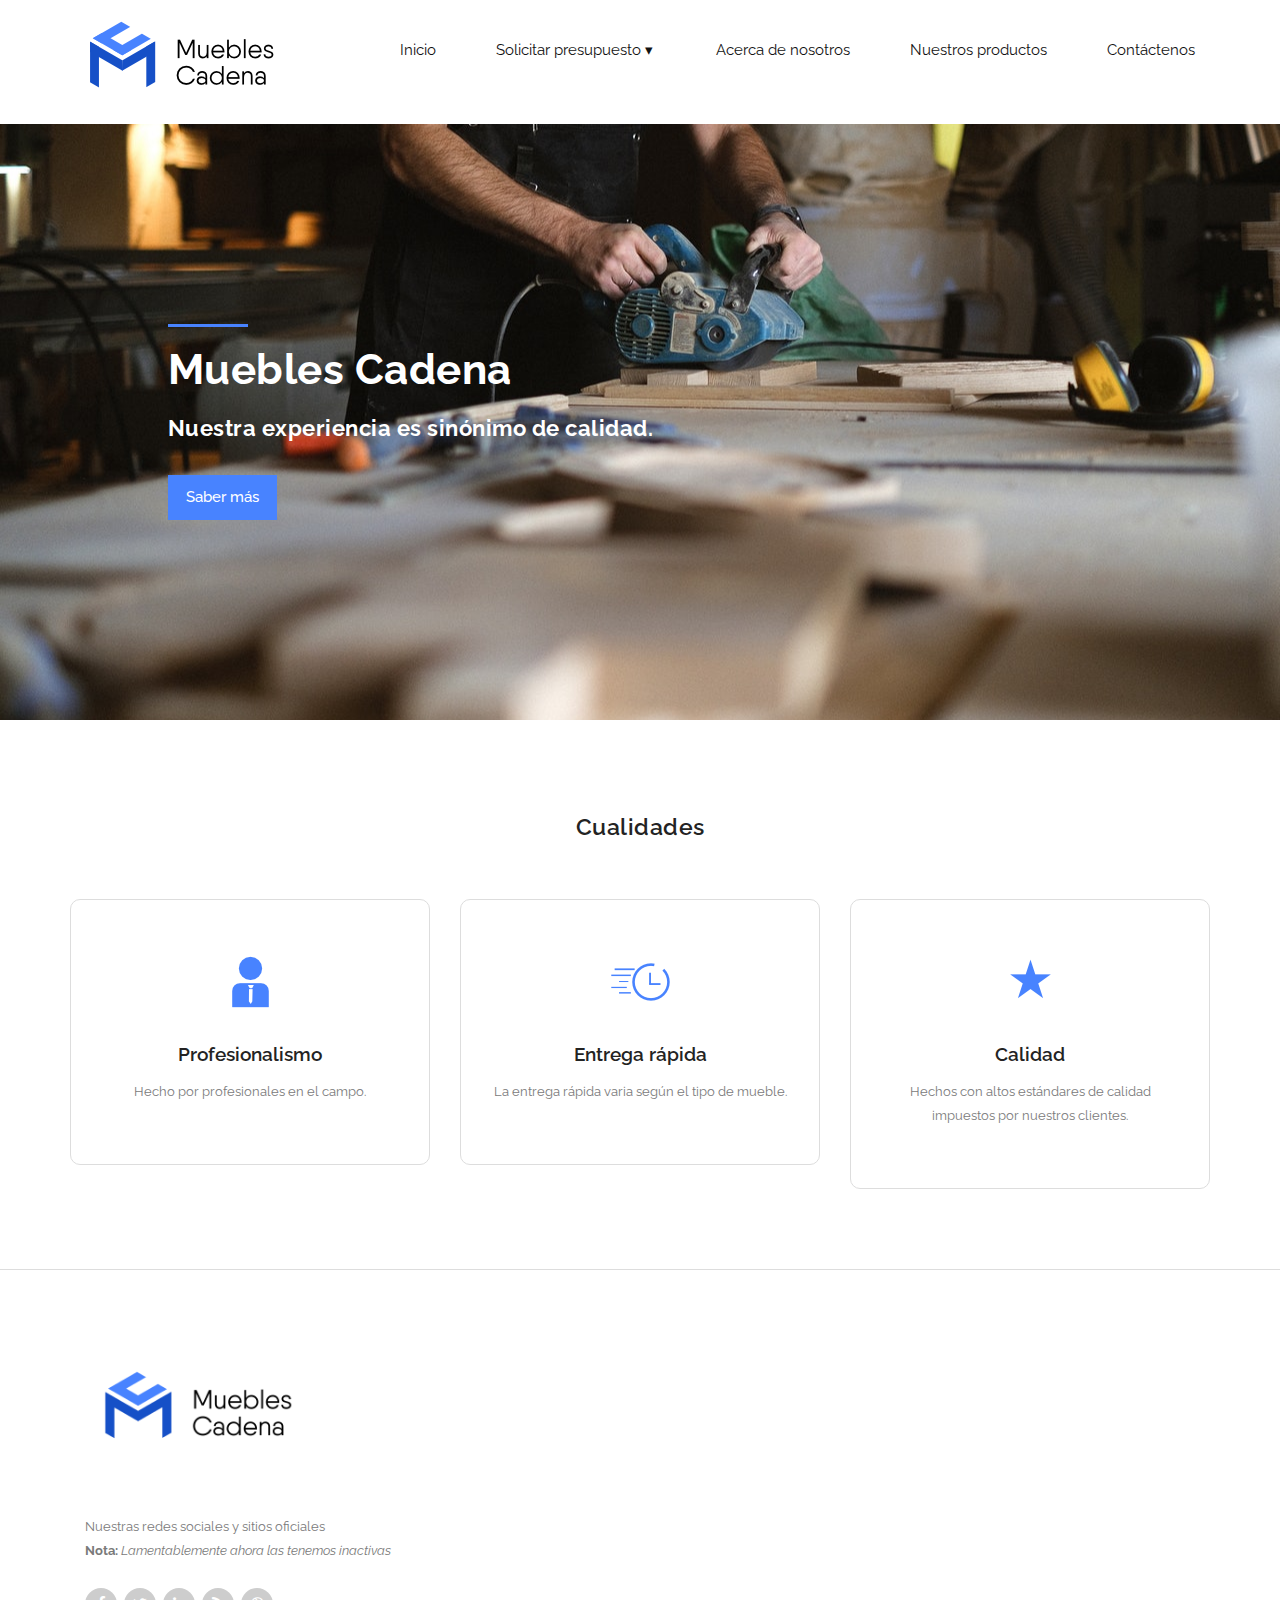
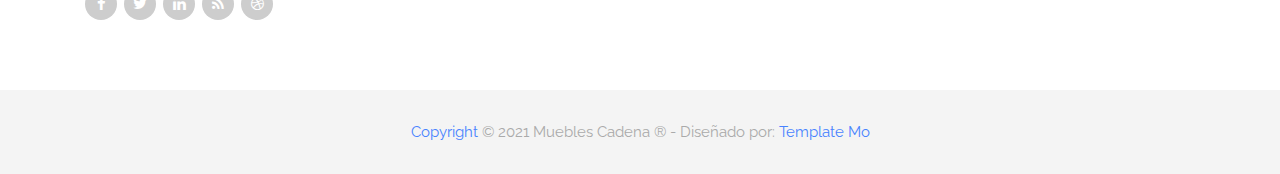
<file: index.html>
<!DOCTYPE html>
<html lang="es">
    <head>
        <meta charset="utf-8">
        <meta http-equiv="X-UA-Compatible" content="IE=edge,chrome=1">
        <title>Inicio</title>
        
        <meta name="description" content="">
        <meta name="viewport" content="width=device-width, initial-scale=1">
		<link rel="icon" href="img/icono.ico" >
        <link rel="stylesheet" href="css/bootstrap.min.css">
        <link rel="stylesheet" href="css/bootstrap-theme.min.css">
        <link rel="stylesheet" href="css/fontAwesome.css">
        <link rel="stylesheet" href="css/hero-slider.css">
        <link rel="stylesheet" href="css/owl-carousel.css">
        <link rel="stylesheet" href="css/datepicker.css">
        <link rel="stylesheet" href="css/templatemo-style.css">

        <link href="https://fonts.googleapis.com/css?family=Raleway:100,200,300,400,500,600,700,800,900" rel="stylesheet">

        <script src="js/vendor/modernizr-2.8.3-respond-1.4.2.min.js"></script>
<!--
	Venue Template
	http://www.templatemo.com/tm-522-venue
-->
    </head>

<body>
 
    <div class="wrap">
        <header id="header">
            <div class="container">
                <div class="row">
                    <div class="col-md-12">
                        <button id="primary-nav-button" type="button">Menu</button>
                        <a href="index.html"><div class="logo">
                            <img src="img/logo.png" alt="Venue Logo">
                        </div></a>
                        <nav id="primary-nav" class="dropdown cf">
                            <ul class="dropdown menu">
                                <li class="active"> <a href="index.html">Inicio</a> </li>
                                <li><a href="#">Solicitar presupuesto</a>
                                    <ul class="sub-menu">
										<li><a href="formulario.html">Formulario</a>                                                           
                                        </li>
                                    </ul>
                                </li>
                                <li><a class="scrollTo"  href="nosotros.html">Acerca de nosotros</a></li>
                                <li><a class="scrollTo" href="productos.html">Nuestros productos</a></li>
                                <li><a class="scrollTo" href="contactenos.html">Contáctenos</a></li>
                            </ul>
                        </nav><!-- / #primary-nav -->
                    </div>
                </div>
            </div>
        </header>
    </div>
      

    
    <section class="banner" id="top">
        <div class="container">
            <div class="row">
                <div class="col-md-10 col-md-offset-1">
                    <div class="banner-caption">
                        <div class="line-dec"></div>
                        <h2><b>Muebles Cadena</b></h2>
                        <span><b>Nuestra experiencia es sinónimo de calidad.</b></span>
                        <div class="blue-button">
                            <a class="scrollTo" data-scrollTo="popular" href="nosotros.html">Saber más</a>
                        </div>
                    </div>
                    
                </div>
            </div>
        </div>
    </section>

   

    
               
                      
    <section class="our-services" id="services">
        <div class="container">
            <div class="row">
                <div class="col-md-12">
                    <div class="section-heading">
                       
                        <h2>Cualidades</h2>
                    </div>
                </div> 
            </div> 
            <div class="row">
                <div class="col-md-4">
                    <div class="service-item">
                        <div class="icon">
                            <img src="img/service_icon_1.png" alt="">
                        </div>
                        <h4>Profesionalismo</h4>
                        <p>Hecho por profesionales en el campo.</p>
                    </div>
                </div>
                <div class="col-md-4">
                    <div class="service-item">
                        <div class="icon">
                            <img src="img/service_icon_2.png" alt="">
                        </div>
                        <h4>Entrega rápida</h4>
                        <p>La entrega rápida varia según el tipo de mueble.</p>
                    </div>
                </div>
                <div class="col-md-4">
                    <div class="service-item">
                        <div class="icon">
                            <img src="img/service_icon_3.png" alt="">
                        </div>
                        <h4>Calidad</h4>
                        <p>Hechos con altos estándares de calidad impuestos por nuestros clientes.</p>
                    </div>
                </div>
            </div>
           </div>
	</section>
    <footer>
        <div class="container">
                <div class="col-md-5">
                    <div class="about-veno">
                        <div class="logo">
                            <img src="img/footer_logo.png" alt="Venue Logo" width="50%">
                        </div>
                        <p>Nuestras redes sociales  y sitios oficiales <br>
							<b>Nota:</b><i> Lamentablemente ahora las tenemos inactivas</i></p>
                        <ul class="social-icons">
                            <li>
                                <a href="#"><i class="fa fa-facebook"></i></a>
                                <a href="#"><i class="fa fa-twitter"></i></a>
                                <a href="#"><i class="fa fa-linkedin"></i></a>
                                <a href="#"><i class="fa fa-rss"></i></a>
                                <a href="#"><i class="fa fa-dribbble"></i></a>
                            </li>
                        </ul>
                    </div>
				</div>
				</div>
    </footer>

    <div class="sub-footer">
        <p><a href="copy.html">Copyright</a> &copy; 2021 Muebles Cadena ®	 
    
    	- Diseñado por: <a rel="nofollow" href="http://www.templatemo.com">Template Mo</a></p>
    </div>

    <script src="https://ajax.googleapis.com/ajax/libs/jquery/1.11.2/jquery.min.js" type="text/javascript"></script>
    <script>window.jQuery || document.write('<script src="js/vendor/jquery-1.11.2.min.js"><\/script>')</script>

    <script src="js/vendor/bootstrap.min.js"></script>
    
    <script src="js/datepicker.js"></script>
    <script src="js/plugins.js"></script>
    <script src="js/main.js"></script>
</body>
</html>
</file>
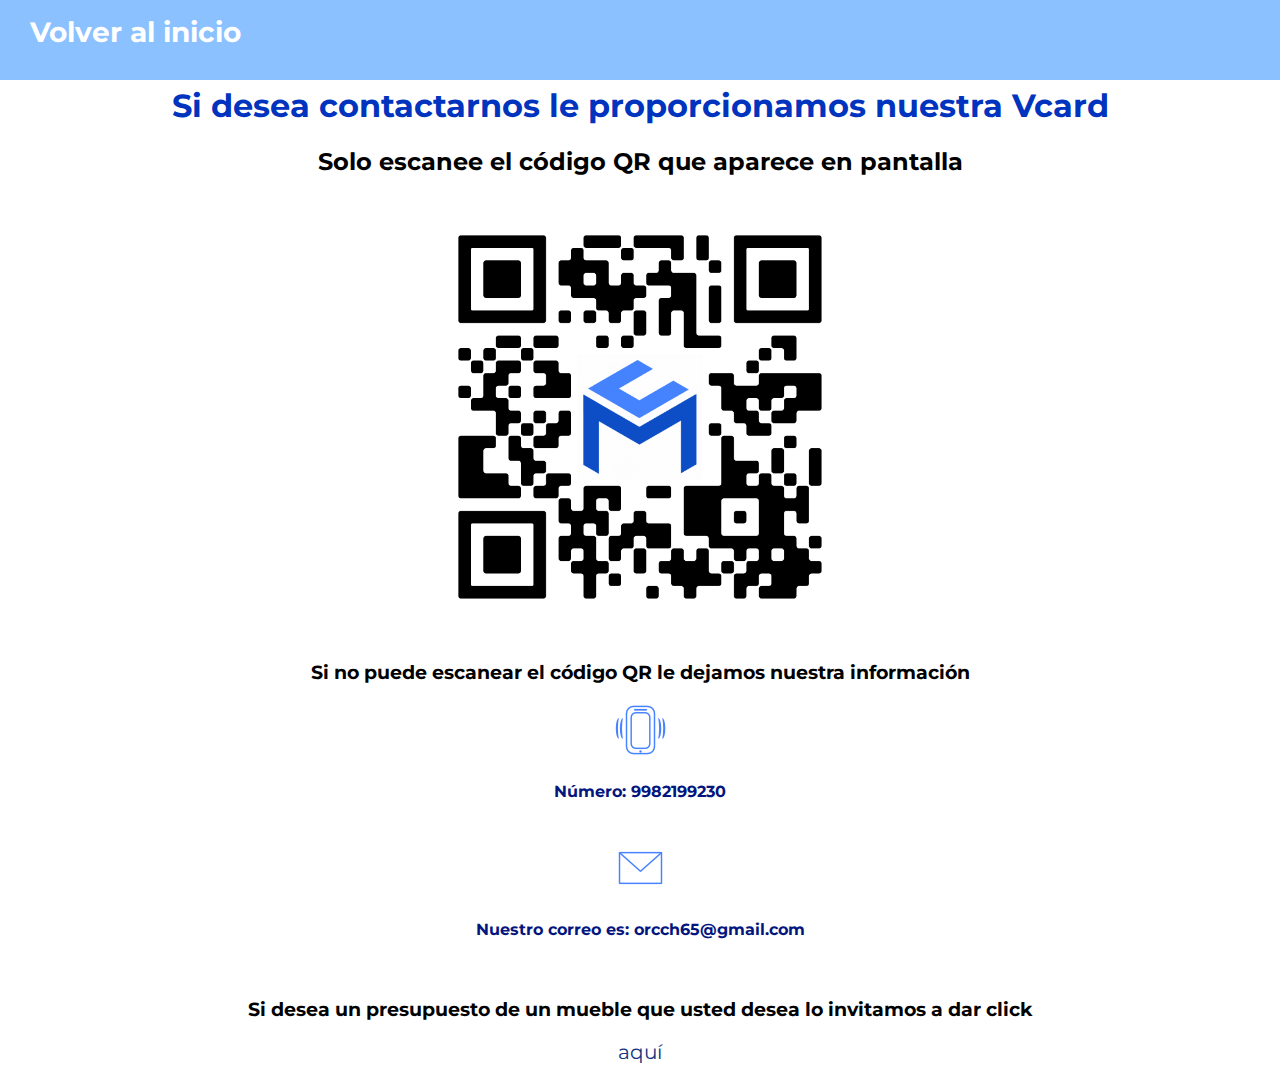
<file: contactenos.html>
<!DOCTYPE html>
<html lang="es">
<head>
    <meta charset="UTF-8">
    <meta http-equiv="X-UA-Compatible" content="IE=edge">
    <meta name="viewport" content="width=device-width, initial-scale=1.0">
    <title>Contáctenos</title>
    <link rel="icon" href="img/men.ico" >
    <link rel="stylesheet" href="css/contacto.css">
</head>
<body>

    <header id="main-header">
        <a href="index.html" id="logo-header">
          <span class="site-name">Volver al inicio</span>
        </a>
      </header>
    <br><br><br>
    <center>
    <h1>Si desea contactarnos le proporcionamos nuestra Vcard</h1>
    <h2>Solo escanee el código QR que aparece en pantalla</h2>
    
        <img src="img/vcard.png" alt="vcard" width="35%">
    

   
        <h3>Si no puede escanear el código QR le dejamos nuestra información</h3>

        <img src="img/celular.png" alt="">
        <h4 style="color: rgb(3, 21, 126);">Número: 9982199230</h4>
        <br>
        <img src="img/correo.png" alt="">
        <h4  style="color: rgb(3, 21, 126);">Nuestro correo es: orcch65@gmail.com</h4>
        <br>
        <h3>Si desea un presupuesto de un mueble que usted desea lo invitamos a dar click</h3>
        <a href="./formulario.html">aquí</a>
    </center>
        
    
    
</body>
</html>
</file>
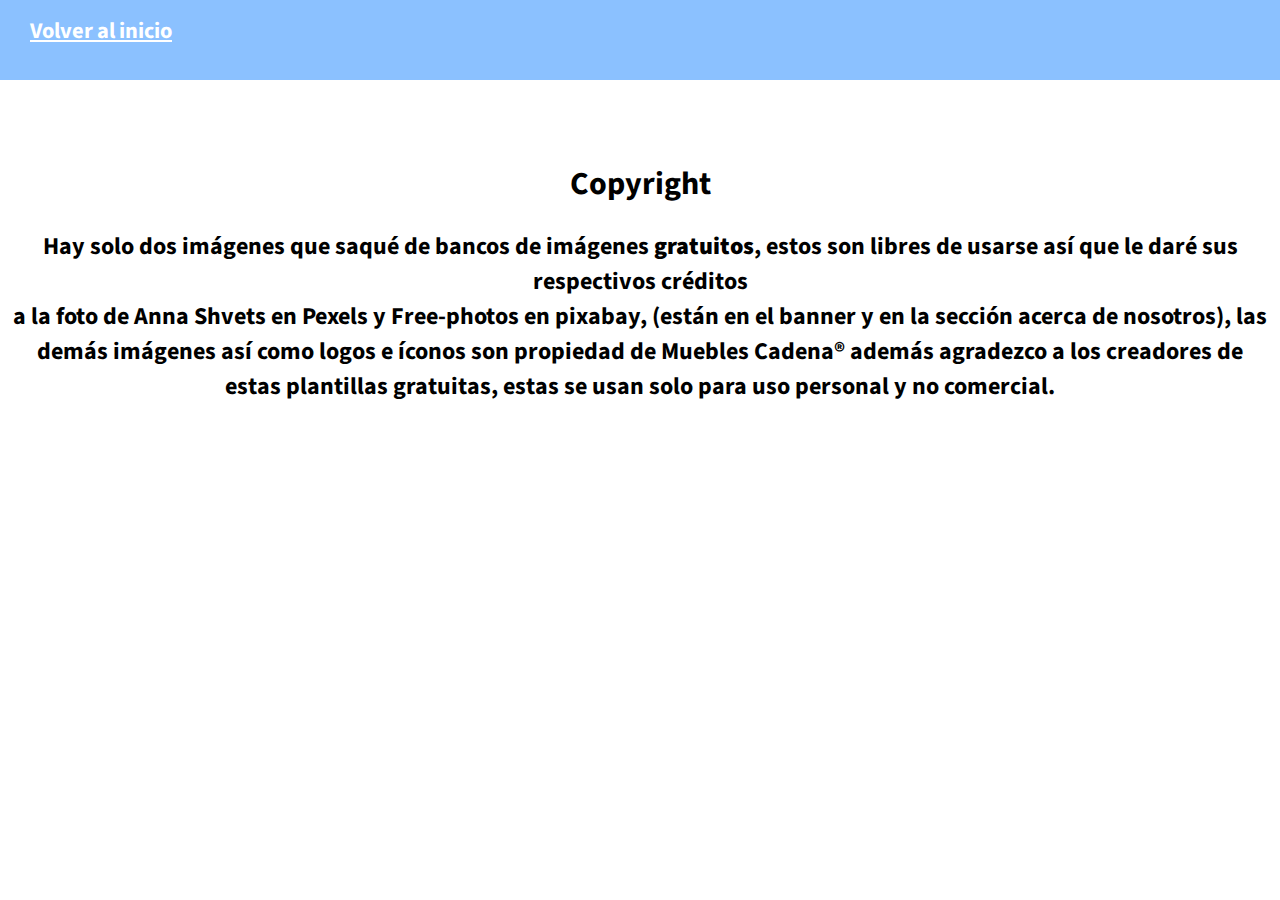
<file: copy.html>
<!DOCTYPE html>
<html lang="en">
<head>
    <meta charset="UTF-8">
    <meta http-equiv="X-UA-Compatible" content="IE=edge">
    <meta name="viewport" content="width=device-width, initial-scale=1.0">
    <title>Copyright</title>
    <link rel="stylesheet" href="css/copy.css">
    <link rel="icon" href="img/icono.ico" >
</head>
<body>
    <header id="main-header">
        <a href="index.html" id="logo-header">
          <span class="site-name">Volver al inicio</span>
        </a>
      </header>
      <br><br><br><br><br><br>

        <h1>Copyright</h1>
        <h2>Hay  solo dos imágenes que saqué de bancos de imágenes <b>gratuitos</b>, estos son libres de usarse 
        así que le daré sus respectivos créditos  <br> 
        a la foto de Anna Shvets en Pexels
        y Free-photos en pixabay, (están en el banner y en la sección acerca de nosotros), las demás imágenes así como logos e íconos son propiedad
        de Muebles Cadena® además agradezco a los creadores de estas plantillas gratuitas, estas
        se usan solo para uso personal y no comercial. </h2>
</body>
</html>
</file>
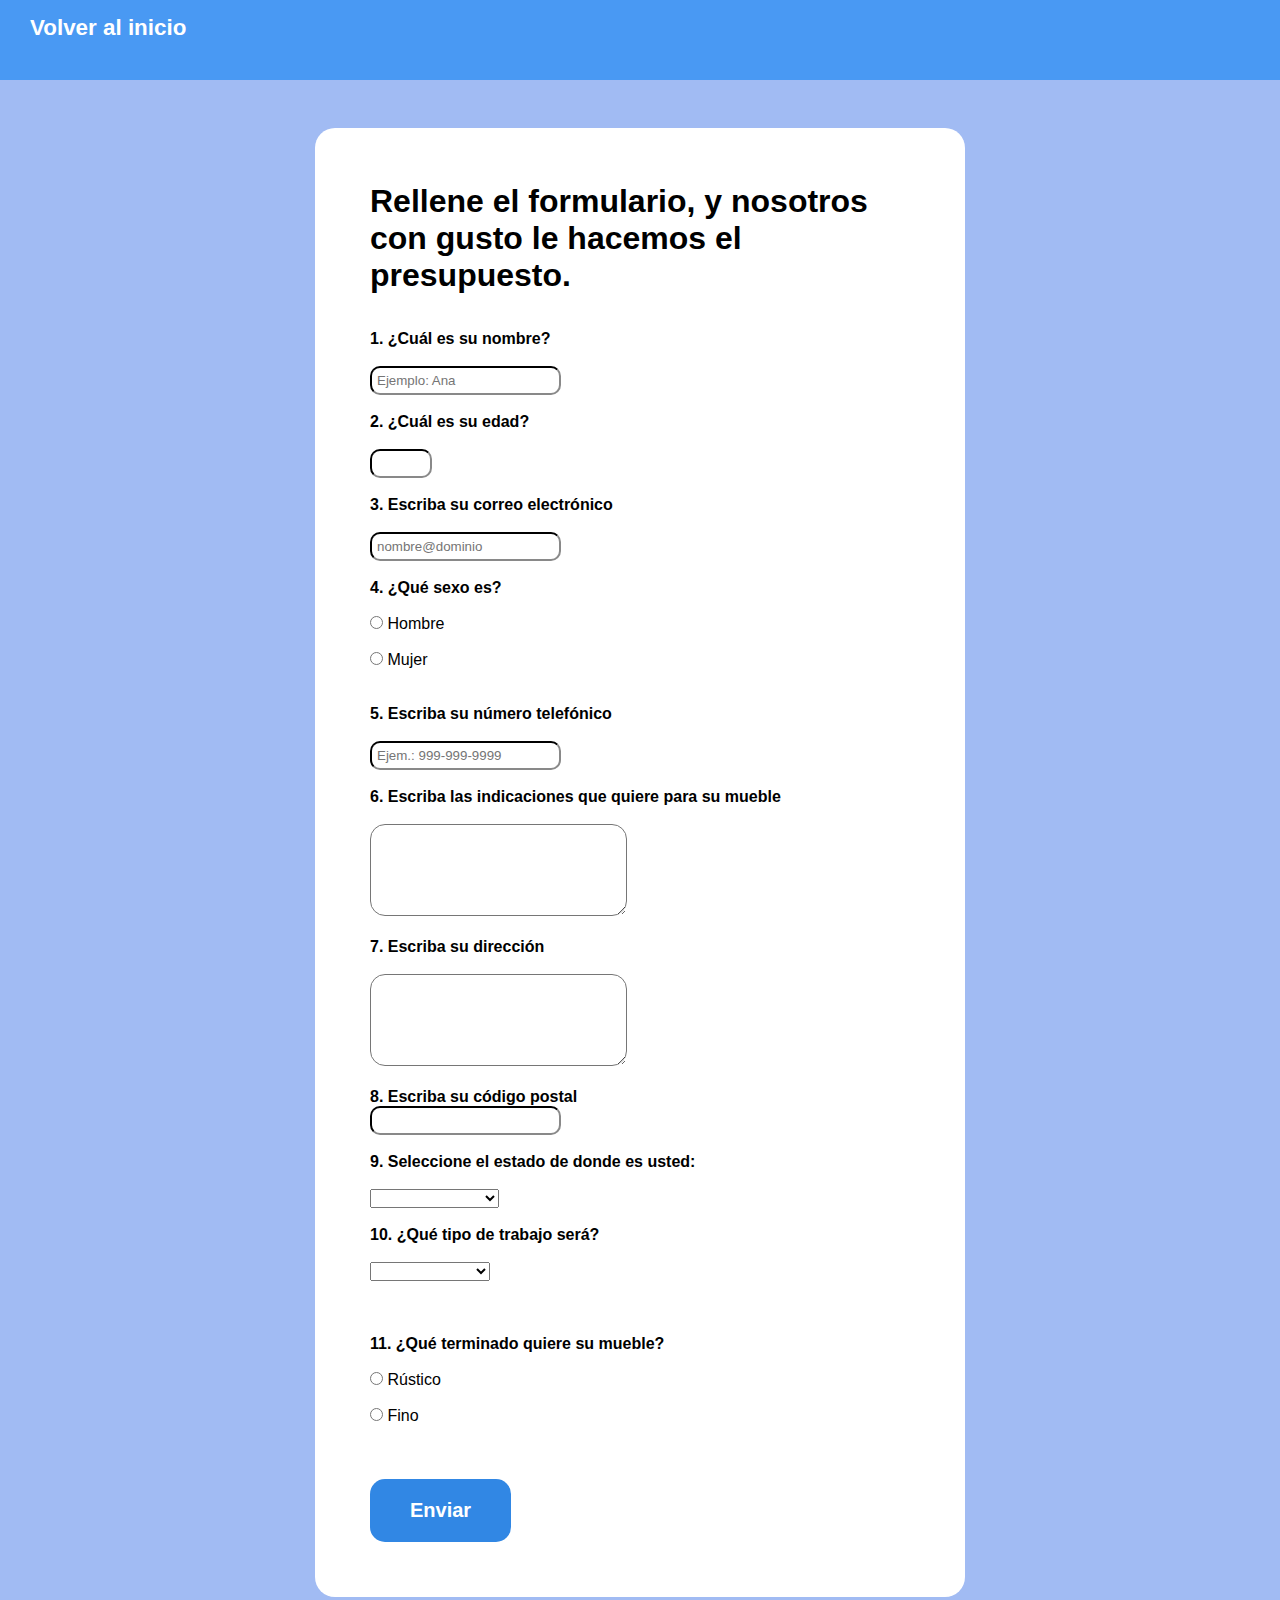
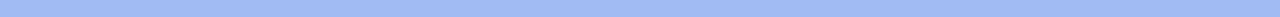
<file: formulario.html>
<!DOCTYPE html>
<html lang="es">
<head>
    <meta charset="UTF-8">
    <meta http-equiv="X-UA-Compatible" content="IE=edge">
    <meta name="viewport" content="width=device-width, initial-scale=1.0">
    <title>Formulario</title>
    <link rel="stylesheet" href="css/fomulario.css">
    <link rel="icon" href="img/form.ico" >

</head>
<body>

    <header id="main-header">
      <a href="index.html" id="logo-header">
        <span class="site-name">Volver al inicio</span>
      </a>
    </header>
    <br><br><br><br><br><br>

      <div class="wrapper">

        <h1><strong>Rellene el formulario, y nosotros con gusto
            le hacemos el presupuesto.
        </strong></h1>
        <br><br>


        <form id="formulario" name="registro" method="POST" data-netlify="true">
        
        
            <strong>
            <label for="nombre">1. ¿Cuál es su nombre?</label>
            </strong><br /><br />
            <input
              type="name"
              placeholder="Ejemplo: Ana"
              onkeypress="return sololetras(event)"
              id="nombre"
              name="Nombre"
              required
            />
            <br />
            
              
              
              
            <strong><br />
            <label for="edad">2. ¿Cuál es su edad?</label>
            </strong><br /><br />
            <input type="number" min="1" max="99" name="2. Edad" id="edad" required />
            <br /><br />
            
            
            
            <label for="correo"><strong>3. Escriba su correo electrónico</strong></label>
            <br /><br />
            <input type="email" placeholder="nombre@dominio" id="correo" name="3. Correo electrónico" required/>
            <br /><br />
    
    
    
    
            
            <label>
              <label><b>4. ¿Qué sexo es?</b></label>
              <br><br>
              <input
                type="radio"
                name="4. Sexo"
                value="Hombre"
                id="genero_0"
                required/>
              <label>Hombre</label>
              </label>
            <br /><br />
            
            
            
            
            
            <label>
              <input
                type="radio"
                name="4. Sexo"
                value="Mujer"
                id="genero_1"
                required
              /><label> Mujer</label>
              </label><br>
    
            <br /><br />
            <label><strong>5. Escriba su número telefónico</strong></label>
            <br /><br />
            <input
              type="number"
              id="tel"
              placeholder="Ejem.: 999-999-9999"
              min="1"
              name="5. Numero telefónico"
              required/>  
            <br /><br />
            
            
            
            <label for="direccion"><strong>6. Escriba las indicaciones que quiere para su mueble</strong></label> 
            <br><br>
            <textarea name="Indicaciones" id="mueble" cols="30" rows="6" required></textarea>
            <br><br>
            
            <label for="direccion"><strong>7. Escriba su dirección</strong></label> 
            <br><br>
            <textarea name="Dirección" id="direccion" cols="30" rows="6" required></textarea>
            <br><br>
            
            
            <label for="postal"><strong>8. Escriba su código postal</strong></label> 
            <br />
            <input type="number" min="1" id="CodPost" name="8. Código postal" required />
            <br /><br />
            
            
            <label><strong>9. Seleccione el estado de donde es usted:</strong></label>
            <br /><br />
            
            
            <select name="9. Estado de donde es" id="estado" required>
              <option value="" selected="selected"></option>
              <option>Aguascalientes</option>
              <option>Baja California</option>
              <option>Campeche</option>
              <option>Chiapas</option>
              <option>Chihuahua</option>
              <option>Coahuila</option>
              <option>Colima</option>
              <option>Ciudad de México</option>
              <option>Durango</option>
              <option>Estado de México</option>
              <option>Guanajuato</option>
              <option>Guerrero</option>
              <option>Hidalgo</option>
              <option>Jalisco</option>
              <option>Michoacán</option>
              <option>Morelos</option>
              <option>Nayarit</option>
              <option>Nuevo León</option>
              <option>Oaxaca</option>
              <option>Puebla</option>
              <option>Querétaro</option>
              <option>Quintana Roo</option>
              <option>San Luis Potosí</option>
              <option>Sinaloa</option>
              <option>Sonora</option>
              <option>Tabasco</option>
              <option>Tamaulipas</option>
              <option>Tlaxcala</option>
              <option>Veracruz</option>
              <option>Yucatán</option>
              <option>Zacatecas</option>
              <option>Soy extranjero</option>
            </select>
            <br /><br />
            
            
            <label for="salario"><strong>10. ¿Qué tipo de trabajo será?</strong></label>
          <br><br>
            <select id="ingresos" name="10. ¿Qué tipo de trabajo será?<" required>
              <option value=""></option>
              <option>Proyecto chico</option>
              <option>Proyecto grande</option>
            </select>
            <br>
            <br />
            
            <br /><br />
            <label for="civil"><strong>11. ¿Qué terminado quiere su mueble?</strong></label>
            <br>
              <br />
            <label>
                <input type="radio" name="11. ¿Qué terminado quiere su mueble?" value="rustico" id="rustico" required>
                Rústico</label>
              <br><br>
              <label>
                <input type="radio" name="11. ¿Qué terminado quiere su mueble?" value="fino" id="fino" />
                Fino</label>
                <br><br><br><br>
            <button type="submit">Enviar</button>
          
        </form>
</body>
</html>
</file>
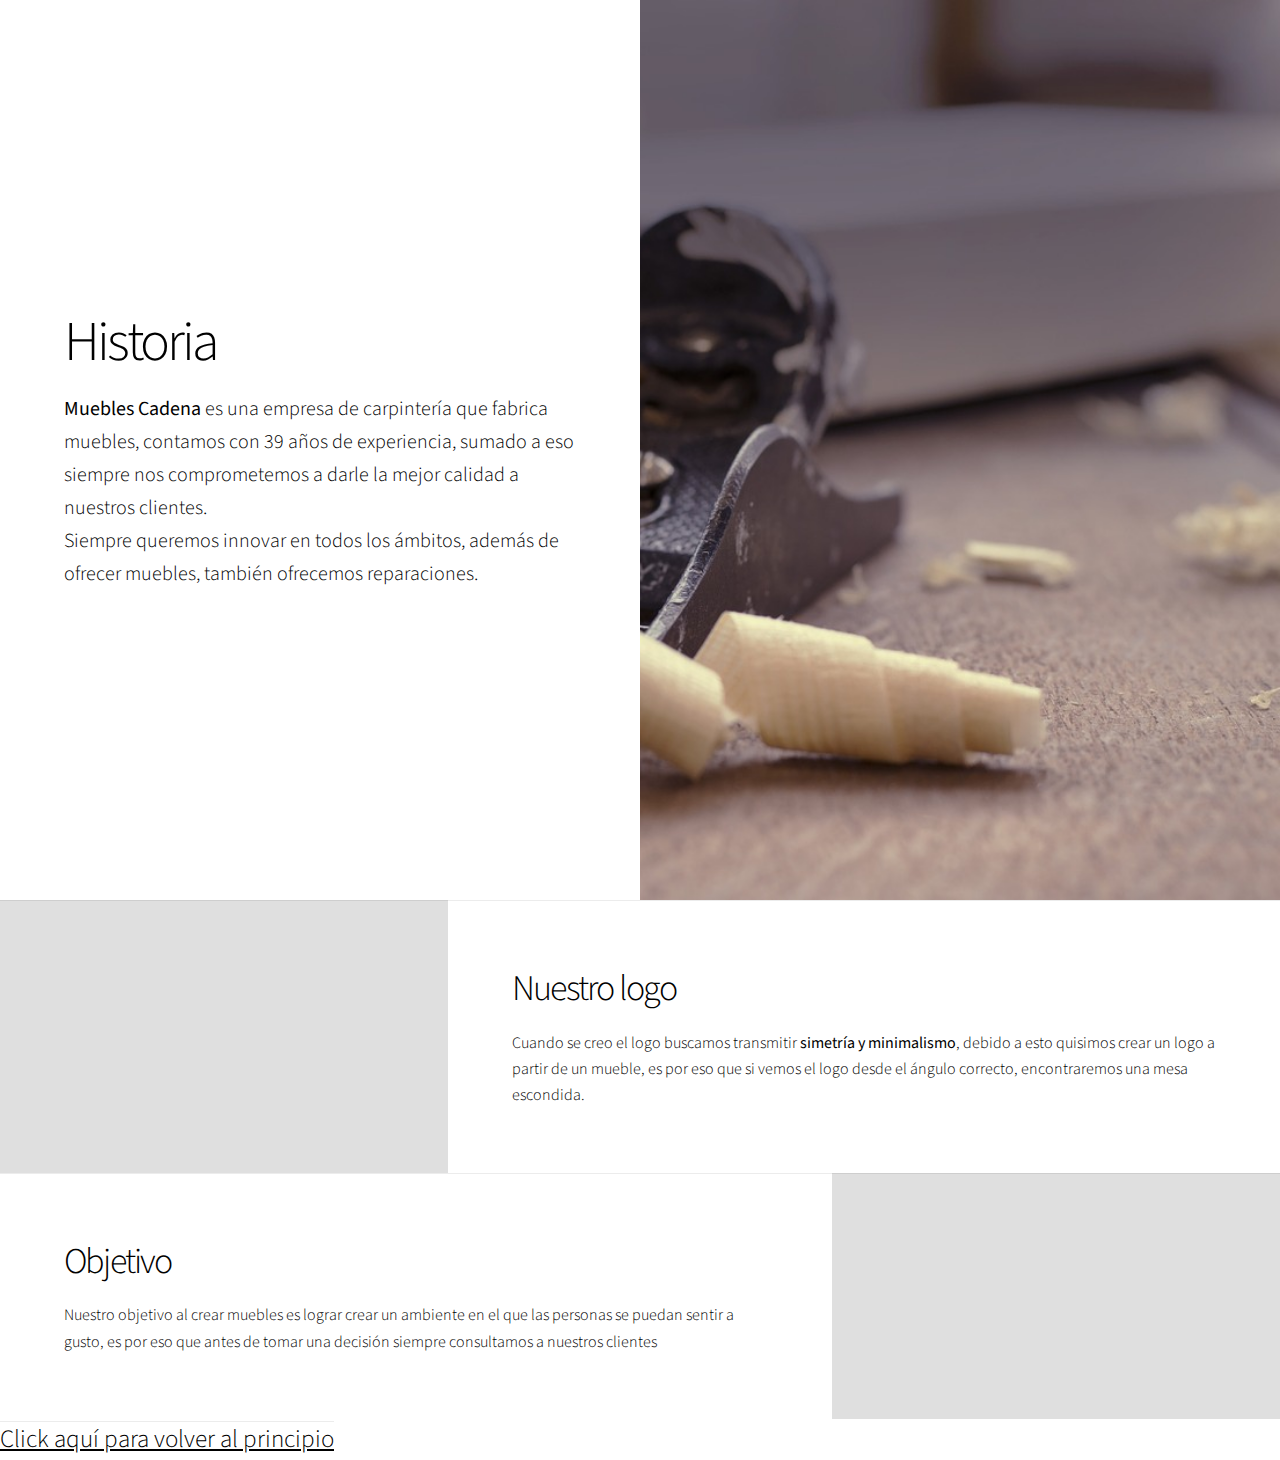
<file: nosotros.html>
<!DOCTYPE HTML>
<!--
	Story by HTML5 UP
	html5up.net | @ajlkn
	Free for personal and commercial use under the CCA 3.0 license (html5up.net/license)
-->
<html lang="es">
	<head>
		<title>Acerca de nosotros</title>
		<meta charset="utf-8" />
		<meta name="viewport" content="width=device-width, initial-scale=1, user-scalable=no" />
		<link rel="stylesheet" href="assets/css/main.css" />
		<link rel="icon" href="img/icono.ico" >
		<noscript><link rel="stylesheet" href="assets/css/noscript.css" /></noscript>
	</head>
	<body class="is-preload">

		<!-- Wrapper -->
			<div id="wrapper" class="divided">

				<!-- One -->
					<section class="banner style1 orient-left content-align-left image-position-right fullscreen onload-image-fade-in onload-content-fade-right">
						<div class="content">
							<h1>Historia</h1>
							<p class="major"><b>Muebles Cadena</b> es una empresa de carpintería que fabrica muebles, contamos con 39 años de experiencia, sumado a eso
							siempre nos comprometemos a darle la mejor calidad a nuestros clientes.<br>
							Siempre queremos innovar en todos los ámbitos, además de ofrecer muebles,
							también ofrecemos reparaciones.</p>
						</div>
						<div class="image">
							<img src="images/banner.jpg" alt=""/>
						</div>
					</section>

				<!-- Two -->
					<section class="spotlight style1 orient-right content-align-left image-position-center onscroll-image-fade-in" id="first">
						<div class="content">
							<h2>Nuestro logo</h2>
							<p>Cuando se creo el logo buscamos transmitir <b>simetría y minimalismo</b>, debido
							a esto quisimos crear un logo a partir de un mueble, es por eso que si
							vemos el logo desde el ángulo correcto, encontraremos una mesa escondida.</p>
						</div>
						<div class="image">
							<img src="images/spotlight01.jpg" alt="" />
						</div>
					</section>

				<!-- Three -->
					<section class="spotlight style1 orient-left content-align-left image-position-center onscroll-image-fade-in">
						<div class="content">
							<h2>Objetivo</h2>
							<p>Nuestro objetivo al crear muebles es lograr crear un ambiente en el que las personas se puedan sentir a gusto, es por eso
							que antes de tomar una decisión siempre consultamos a nuestros clientes</p>
						</div>
						<div class="image">
							<img src="images/spotlight02.jpg" alt="" />
						</div>
					</section>
				<a href="index.html" style="font-size: 25px;"> Click aquí para volver al principio</a>
			</div>

		<!-- Scripts -->
			<script src="assets/js/jquery.min.js"></script>
			<script src="assets/js/jquery.scrollex.min.js"></script>
			<script src="assets/js/jquery.scrolly.min.js"></script>
			<script src="assets/js/browser.min.js"></script>
			<script src="assets/js/breakpoints.min.js"></script>
			<script src="assets/js/util.js"></script>
			<script src="assets/js/main.js"></script>

	</body>
</html>
</file>
<file: css/hero-slider.css>
/* -------------------------------- 

Primary style

-------------------------------- */
*, *::after, *::before {
  -webkit-box-sizing: border-box;
  -moz-box-sizing: border-box;
  box-sizing: border-box;
}

html {
  font-size: 62.5%;
}

body {
  font-family: "Open Sans", sans-serif;
  color: #2c343b;
  background-color: #f2f2f2;
}

a {
  color: #d44457;
  text-decoration: none;
}

img {
  max-width: 100%;
}

/* -------------------------------- 

Main Components 

-------------------------------- */
.cd-header {
  position: absolute;
  z-index: 2;
  top: 0;
  left: 0;
  width: 100%;
  height: 50px;
  background-color: #21272c;
  -webkit-font-smoothing: antialiased;
  -moz-osx-font-smoothing: grayscale;
}
@media only screen and (min-width: 768px) {
  .cd-header {
    height: 70px;
    background-color: transparent;
  }
}

#cd-logo {
  float: left;
  margin: 13px 0 0 5%;
}
#cd-logo img {
  display: block;
}
@media only screen and (min-width: 768px) {
  #cd-logo {
    margin: 23px 0 0 5%;
  }
}

.cd-primary-nav {
  /* mobile first - navigation hidden by default, triggered by tap/click on navigation icon */
  float: right;
  margin-right: 5%;
  width: 44px;
  height: 100%;
}
.cd-primary-nav ul {
  position: absolute;
  top: 0;
  left: 0;
  width: 100%;
  -webkit-transform: translateY(-100%);
  -moz-transform: translateY(-100%);
  -ms-transform: translateY(-100%);
  -o-transform: translateY(-100%);
  transform: translateY(-100%);
}
.cd-primary-nav ul.is-visible {
  box-shadow: 0 3px 8px rgba(0, 0, 0, 0.2);
  -webkit-transform: translateY(50px);
  -moz-transform: translateY(50px);
  -ms-transform: translateY(50px);
  -o-transform: translateY(50px);
  transform: translateY(50px);
}
.cd-primary-nav a {
  display: block;
  height: 50px;
  line-height: 50px;
  padding-left: 5%;
  background: #21272c;
  border-top: 1px solid #333c44;
  color: #ffffff;
}
@media only screen and (min-width: 768px) {
  .cd-primary-nav {
    /* reset navigation values */
    width: auto;
    height: auto;
    background: none;
  }
  .cd-primary-nav ul {
    position: static;
    width: auto;
    -webkit-transform: translateY(0);
    -moz-transform: translateY(0);
    -ms-transform: translateY(0);
    -o-transform: translateY(0);
    transform: translateY(0);
    line-height: 70px;
  }
  .cd-primary-nav ul.is-visible {
    -webkit-transform: translateY(0);
    -moz-transform: translateY(0);
    -ms-transform: translateY(0);
    -o-transform: translateY(0);
    transform: translateY(0);
  }
  .cd-primary-nav li {
    display: inline-block;
    margin-left: 1em;
  }
  .cd-primary-nav a {
    display: inline-block;
    height: auto;
    font-weight: 600;
    line-height: normal;
    background: transparent;
    padding: .6em 1em;
    border-top: none;
  }
}

/* -------------------------------- 

Slider

-------------------------------- */
.cd-hero {
  position: relative;
  -webkit-font-smoothing: antialiased;
  -moz-osx-font-smoothing: grayscale;
}

.cd-hero-slider {
  position: relative;
  height: 360px;
  overflow: hidden;
}
.cd-hero-slider li {
  position: absolute;
  top: 0;
  left: 0;
  width: 100%;
  height: 100%;
  -webkit-transform: translateX(100%);
  -moz-transform: translateX(100%);
  -ms-transform: translateX(100%);
  -o-transform: translateX(100%);
  transform: translateX(100%);
}
.cd-hero-slider li.selected {
  /* this is the visible slide */
  position: relative;
  -webkit-transform: translateX(0);
  -moz-transform: translateX(0);
  -ms-transform: translateX(0);
  -o-transform: translateX(0);
  transform: translateX(0);
}
.cd-hero-slider li.move-left {
  /* slide hidden on the left */
  -webkit-transform: translateX(-100%);
  -moz-transform: translateX(-100%);
  -ms-transform: translateX(-100%);
  -o-transform: translateX(-100%);
  transform: translateX(-100%);
}
.cd-hero-slider li.is-moving, .cd-hero-slider li.selected {
  /* the is-moving class is assigned to the slide which is moving outside the viewport */
  -webkit-transition: -webkit-transform 0.5s;
  -moz-transition: -moz-transform 0.5s;
  transition: transform 0.5s;
}
@media only screen and (min-width: 768px) {
  .cd-hero-slider {
    height: 500px;
  }
}
@media only screen and (min-width: 1170px) {
  .cd-hero-slider {
    height: 680px;
  }
}

/* -------------------------------- 

Single slide style

-------------------------------- */
.cd-hero-slider li {
  background-position: center center;
  background-size: cover;
  background-repeat: no-repeat;
}
.cd-hero-slider li:first-of-type {
  background-image: url(../img/slide_01.jpg);
}
.cd-hero-slider li:nth-of-type(2) {
  background-image: url(../img/slide_02.jpg);
}
.cd-hero-slider li:nth-of-type(3) {
  background-image: url(../img/slide_03.jpg);
}
.cd-hero-slider .cd-full-width,
.cd-hero-slider .cd-half-width {
  position: absolute;
  width: 100%;
  height: 100%;
  z-index: 1;
  left: 0;
  top: 0;
  /* this padding is used to align the text */
  padding-top: 150px;
  text-align: center;
  /* Force Hardware Acceleration in WebKit */
  -webkit-backface-visibility: hidden;
  backface-visibility: hidden;
  -webkit-transform: translateZ(0);
  -moz-transform: translateZ(0);
  -ms-transform: translateZ(0);
  -o-transform: translateZ(0);
  transform: translateZ(0);
}
.cd-hero-slider .cd-img-container {
  /* hide image on mobile device */
  display: none;
}
.cd-hero-slider .cd-img-container img {
  position: absolute;
  left: 50%;
  top: 50%;
  bottom: auto;
  right: auto;
  -webkit-transform: translateX(-50%) translateY(-50%);
  -moz-transform: translateX(-50%) translateY(-50%);
  -ms-transform: translateX(-50%) translateY(-50%);
  -o-transform: translateX(-50%) translateY(-50%);
  transform: translateX(-50%) translateY(-50%);
}
.cd-hero-slider .cd-bg-video-wrapper {
  /* hide video on mobile device */
  display: none;
  position: absolute;
  top: 0;
  left: 0;
  width: 100%;
  height: 100%;
  overflow: hidden;
}
.cd-hero-slider .cd-bg-video-wrapper video {
  /* you won't see this element in the html, but it will be injected using js */
  display: block;
  min-height: 100%;
  min-width: 100%;
  max-width: none;
  height: auto;
  width: auto;
  position: absolute;
  left: 50%;
  top: 50%;
  bottom: auto;
  right: auto;
  -webkit-transform: translateX(-50%) translateY(-50%);
  -moz-transform: translateX(-50%) translateY(-50%);
  -ms-transform: translateX(-50%) translateY(-50%);
  -o-transform: translateX(-50%) translateY(-50%);
  transform: translateX(-50%) translateY(-50%);
}
.cd-hero-slider h2, .cd-hero-slider p {
  text-shadow: 0 1px 3px rgba(0, 0, 0, 0.1);
  line-height: 1.2;
  margin: 0 auto 14px;
  color: #ffffff;
  width: 90%;
  max-width: 400px;
}
.cd-hero-slider h2 {
  font-size: 2.4rem;
}
.cd-hero-slider p {
  font-size: 1.4rem;
  line-height: 1.4;
}
.cd-hero-slider .cd-btn {
  display: inline-block;
  padding: 1.2em 1.4em;
  margin-top: .8em;
  background-color: rgba(212, 68, 87, 0.9);
  font-size: 1.3rem;
  font-weight: 700;
  letter-spacing: 1px;
  color: #ffffff;
  text-transform: uppercase;
  box-shadow: 0 3px 6px rgba(0, 0, 0, 0.1);
  -webkit-transition: background-color 0.2s;
  -moz-transition: background-color 0.2s;
  transition: background-color 0.2s;
}
.cd-hero-slider .cd-btn.secondary {
  background-color: rgba(22, 26, 30, 0.8);
}
.cd-hero-slider .cd-btn:nth-of-type(2) {
  margin-left: 1em;
}
.no-touch .cd-hero-slider .cd-btn:hover {
  background-color: #d44457;
}
.no-touch .cd-hero-slider .cd-btn.secondary:hover {
  background-color: #161a1e;
}
@media only screen and (min-width: 768px) {
  .cd-hero-slider .cd-full-width,
  .cd-hero-slider .cd-half-width {
    padding-top: 200px;
  }
  .cd-hero-slider .cd-bg-video-wrapper {
    display: block;
  }
  .cd-hero-slider .cd-half-width {
    width: 45%;
  }
  .cd-hero-slider .cd-half-width:first-of-type {
    left: 5%;
  }
  .cd-hero-slider .cd-half-width:nth-of-type(2) {
    right: 5%;
    left: auto;
  }
  .cd-hero-slider .cd-img-container {
    display: block;
  }
  .cd-hero-slider h2, .cd-hero-slider p {
    max-width: 520px;
  }
  .cd-hero-slider h2 {
    font-size: 2.4em;
    font-weight: 300;
  }
  .cd-hero-slider .cd-btn {
    font-size: 1.4rem;
  }
}
@media only screen and (min-width: 1170px) {
  .cd-hero-slider .cd-full-width,
  .cd-hero-slider .cd-half-width {
    padding-top: 250px;
  }
  .cd-hero-slider h2, .cd-hero-slider p {
    margin-bottom: 20px;
  }
  .cd-hero-slider h2 {
    font-size: 3.2em;
  }
  .cd-hero-slider p {
    font-size: 1.6rem;
  }
}

/* -------------------------------- 

Single slide animation

-------------------------------- */
@media only screen and (min-width: 768px) {
  .cd-hero-slider .cd-half-width {
    opacity: 0;
    -webkit-transform: translateX(40px);
    -moz-transform: translateX(40px);
    -ms-transform: translateX(40px);
    -o-transform: translateX(40px);
    transform: translateX(40px);
  }
  .cd-hero-slider .move-left .cd-half-width {
    -webkit-transform: translateX(-40px);
    -moz-transform: translateX(-40px);
    -ms-transform: translateX(-40px);
    -o-transform: translateX(-40px);
    transform: translateX(-40px);
  }
  .cd-hero-slider .selected .cd-half-width {
    /* this is the visible slide */
    opacity: 1;
    -webkit-transform: translateX(0);
    -moz-transform: translateX(0);
    -ms-transform: translateX(0);
    -o-transform: translateX(0);
    transform: translateX(0);
  }
  .cd-hero-slider .is-moving .cd-half-width {
    /* this is the slide moving outside the viewport 
    wait for the end of the transition on the <li> parent before set opacity to 0 and translate to 40px/-40px */
    -webkit-transition: opacity 0s 0.5s, -webkit-transform 0s 0.5s;
    -moz-transition: opacity 0s 0.5s, -moz-transform 0s 0.5s;
    transition: opacity 0s 0.5s, transform 0s 0.5s;
  }
  .cd-hero-slider li.selected.from-left .cd-half-width:nth-of-type(2),
  .cd-hero-slider li.selected.from-right .cd-half-width:first-of-type {
    /* this is the selected slide - different animation if it's entering from left or right */
    -webkit-transition: opacity 0.4s 0.2s, -webkit-transform 0.5s 0.2s;
    -moz-transition: opacity 0.4s 0.2s, -moz-transform 0.5s 0.2s;
    transition: opacity 0.4s 0.2s, transform 0.5s 0.2s;
  }
  .cd-hero-slider li.selected.from-left .cd-half-width:first-of-type,
  .cd-hero-slider li.selected.from-right .cd-half-width:nth-of-type(2) {
    /* this is the selected slide - different animation if it's entering from left or right */
    -webkit-transition: opacity 0.4s 0.4s, -webkit-transform 0.5s 0.4s;
    -moz-transition: opacity 0.4s 0.4s, -moz-transform 0.5s 0.4s;
    transition: opacity 0.4s 0.4s, transform 0.5s 0.4s;
  }
  .cd-hero-slider .cd-full-width h2,
  .cd-hero-slider .cd-full-width p,
  .cd-hero-slider .cd-full-width .cd-btn {
    opacity: 0;
    -webkit-transform: translateX(100px);
    -moz-transform: translateX(100px);
    -ms-transform: translateX(100px);
    -o-transform: translateX(100px);
    transform: translateX(100px);
  }
  .cd-hero-slider .move-left .cd-full-width h2,
  .cd-hero-slider .move-left .cd-full-width p,
  .cd-hero-slider .move-left .cd-full-width .cd-btn {
    opacity: 0;
    -webkit-transform: translateX(-100px);
    -moz-transform: translateX(-100px);
    -ms-transform: translateX(-100px);
    -o-transform: translateX(-100px);
    transform: translateX(-100px);
  }
  .cd-hero-slider .selected .cd-full-width h2,
  .cd-hero-slider .selected .cd-full-width p,
  .cd-hero-slider .selected .cd-full-width .cd-btn {
    /* this is the visible slide */
    opacity: 1;
    -webkit-transform: translateX(0);
    -moz-transform: translateX(0);
    -ms-transform: translateX(0);
    -o-transform: translateX(0);
    transform: translateX(0);
  }
  .cd-hero-slider li.is-moving .cd-full-width h2,
  .cd-hero-slider li.is-moving .cd-full-width p,
  .cd-hero-slider li.is-moving .cd-full-width .cd-btn {
    /* this is the slide moving outside the viewport 
    wait for the end of the transition on the li parent before set opacity to 0 and translate to 100px/-100px */
    -webkit-transition: opacity 0s 0.5s, -webkit-transform 0s 0.5s;
    -moz-transition: opacity 0s 0.5s, -moz-transform 0s 0.5s;
    transition: opacity 0s 0.5s, transform 0s 0.5s;
  }
  .cd-hero-slider li.selected h2 {
    -webkit-transition: opacity 0.4s 0.2s, -webkit-transform 0.5s 0.2s;
    -moz-transition: opacity 0.4s 0.2s, -moz-transform 0.5s 0.2s;
    transition: opacity 0.4s 0.2s, transform 0.5s 0.2s;
  }
  .cd-hero-slider li.selected p {
    -webkit-transition: opacity 0.4s 0.3s, -webkit-transform 0.5s 0.3s;
    -moz-transition: opacity 0.4s 0.3s, -moz-transform 0.5s 0.3s;
    transition: opacity 0.4s 0.3s, transform 0.5s 0.3s;
  }
  .cd-hero-slider li.selected .cd-btn {
    -webkit-transition: opacity 0.4s 0.4s, -webkit-transform 0.5s 0.4s, background-color 0.2s 0s;
    -moz-transition: opacity 0.4s 0.4s, -moz-transform 0.5s 0.4s, background-color 0.2s 0s;
    transition: opacity 0.4s 0.4s, transform 0.5s 0.4s, background-color 0.2s 0s;
  }
}
/* -------------------------------- 

Slider navigation

-------------------------------- */
.cd-slider-nav {
  display: none;
  position: absolute;
  width: 100%;
  bottom: 0;
  z-index: 2;
  text-align: center;
  height: 55px;
  background-color: rgba(0, 1, 1, 0.5);
}
.cd-slider-nav nav, .cd-slider-nav ul, .cd-slider-nav li, .cd-slider-nav a {
  height: 100%;
}
.cd-slider-nav nav {
  display: inline-block;
  position: relative;
}
.cd-slider-nav .cd-marker {
  position: absolute;
  bottom: 0;
  left: 0;
  width: 60px;
  height: 100%;
  color: #d44457;
  background-color: #ffffff;
  box-shadow: inset 0 2px 0 currentColor;
  -webkit-transition: -webkit-transform 0.2s, box-shadow 0.2s;
  -moz-transition: -moz-transform 0.2s, box-shadow 0.2s;
  transition: transform 0.2s, box-shadow 0.2s;
}
.cd-slider-nav .cd-marker.item-2 {
  -webkit-transform: translateX(100%);
  -moz-transform: translateX(100%);
  -ms-transform: translateX(100%);
  -o-transform: translateX(100%);
  transform: translateX(100%);
}
.cd-slider-nav .cd-marker.item-3 {
  -webkit-transform: translateX(200%);
  -moz-transform: translateX(200%);
  -ms-transform: translateX(200%);
  -o-transform: translateX(200%);
  transform: translateX(200%);
}
.cd-slider-nav .cd-marker.item-4 {
  -webkit-transform: translateX(300%);
  -moz-transform: translateX(300%);
  -ms-transform: translateX(300%);
  -o-transform: translateX(300%);
  transform: translateX(300%);
}
.cd-slider-nav .cd-marker.item-5 {
  -webkit-transform: translateX(400%);
  -moz-transform: translateX(400%);
  -ms-transform: translateX(400%);
  -o-transform: translateX(400%);
  transform: translateX(400%);
}
.cd-slider-nav ul::after {
  clear: both;
  content: "";
  display: table;
}
.cd-slider-nav li {
  display: inline-block;
  width: 60px;
  float: left;
}
.cd-slider-nav li.selected a {
  color: #2c343b;
}
.no-touch .cd-slider-nav li.selected a:hover {
  background-color: transparent;
}
.cd-slider-nav a {
  display: block;
  position: relative;
  padding-top: 35px;
  font-size: 1rem;
  font-weight: 700;
  color: #a8b4be;
  -webkit-transition: background-color 0.2s;
  -moz-transition: background-color 0.2s;
  transition: background-color 0.2s;
}
.cd-slider-nav a::before {
  content: '';
  position: absolute;
  width: 24px;
  height: 24px;
  top: 8px;
  left: 50%;
  right: auto;
  -webkit-transform: translateX(-50%);
  -moz-transform: translateX(-50%);
  -ms-transform: translateX(-50%);
  -o-transform: translateX(-50%);
  transform: translateX(-50%);
}
.no-touch .cd-slider-nav a:hover {
  background-color: rgba(0, 1, 1, 0.5);
}
.cd-slider-nav li:first-of-type a::before {
  background-position: 0 0;
}
.cd-slider-nav li.selected:first-of-type a::before {
  background-position: 0 -24px;
}
.cd-slider-nav li:nth-of-type(2) a::before {
  background-position: -24px 0;
}
.cd-slider-nav li.selected:nth-of-type(2) a::before {
  background-position: -24px -24px;
}
.cd-slider-nav li:nth-of-type(3) a::before {
  background-position: -48px 0;
}
.cd-slider-nav li.selected:nth-of-type(3) a::before {
  background-position: -48px -24px;
}
.cd-slider-nav li:nth-of-type(4) a::before {
  background-position: -72px 0;
}
.cd-slider-nav li.selected:nth-of-type(4) a::before {
  background-position: -72px -24px;
}
.cd-slider-nav li:nth-of-type(5) a::before {
  background-position: -96px 0;
}
.cd-slider-nav li.selected:nth-of-type(5) a::before {
  background-position: -96px -24px;
}
@media only screen and (min-width: 768px) {
  .cd-slider-nav {
    height: 80px;
  }
  .cd-slider-nav .cd-marker,
  .cd-slider-nav li {
    width: 95px;
  }
  .cd-slider-nav a {
    padding-top: 48px;
    font-size: 1.1rem;
    text-transform: uppercase;
  }
  .cd-slider-nav a::before {
    top: 18px;
  }
}

/* -------------------------------- 

Main content

-------------------------------- */
.cd-main-content {
  width: 90%;
  max-width: 768px;
  margin: 0 auto;
  padding: 2em 0;
}
.cd-main-content p {
  font-size: 1.4rem;
  line-height: 1.8;
  color: #999999;
  margin: 2em 0;
}
@media only screen and (min-width: 1170px) {
  .cd-main-content {
    padding: 3em 0;
  }
  .cd-main-content p {
    font-size: 1.6rem;
  }
}

/* -------------------------------- 

Javascript disabled

-------------------------------- */
.no-js .cd-hero-slider li {
  display: none;
}
.no-js .cd-hero-slider li.selected {
  display: block;
}

.no-js .cd-slider-nav {
  display: none;
}
</file>
<file: css/owl-carousel.css>
/**
 * Owl Carousel v2.3.1
 * Copyright 2013-2018 David Deutsch
 * Licensed under: SEE LICENSE IN https://github.com/OwlCarousel2/OwlCarousel2/blob/master/LICENSE
 */
/*
 *  Owl Carousel - Core
 */
.owl-carousel {
  display: none;
  width: 100%;
  -webkit-tap-highlight-color: transparent;
  /* position relative and z-index fix webkit rendering fonts issue */
  position: relative;
  z-index: 1; }
  .owl-carousel .owl-stage {
    position: relative;
    -ms-touch-action: pan-Y;
    touch-action: manipulation;
    -moz-backface-visibility: hidden;
    /* fix firefox animation glitch */ }
  .owl-carousel .owl-stage:after {
    content: ".";
    display: block;
    clear: both;
    visibility: hidden;
    line-height: 0;
    height: 0; }
  .owl-carousel .owl-stage-outer {
    position: relative;
    overflow: hidden;
    /* fix for flashing background */
    -webkit-transform: translate3d(0px, 0px, 0px); }
  .owl-carousel .owl-wrapper,
  .owl-carousel .owl-item {
    -webkit-backface-visibility: hidden;
    -moz-backface-visibility: hidden;
    -ms-backface-visibility: hidden;
    -webkit-transform: translate3d(0, 0, 0);
    -moz-transform: translate3d(0, 0, 0);
    -ms-transform: translate3d(0, 0, 0); }
  .owl-carousel .owl-item {
    position: relative;
    min-height: 1px;
    float: left;
    -webkit-backface-visibility: hidden;
    -webkit-tap-highlight-color: transparent;
    -webkit-touch-callout: none; }
  .owl-carousel .owl-item img {
    display: block;
    width: 100%; }
  .owl-carousel .owl-nav.disabled,
  .owl-carousel .owl-dots.disabled {
    display: none; }
  .owl-carousel .owl-nav .owl-prev,
  .owl-carousel .owl-nav .owl-next,
  .owl-carousel .owl-dot {
    cursor: pointer;
    cursor: hand;
    -webkit-user-select: none;
    -khtml-user-select: none;
    -moz-user-select: none;
    -ms-user-select: none;
    user-select: none; }
  .owl-carousel .owl-nav button.owl-prev,
  .owl-carousel .owl-nav button.owl-next,
  .owl-carousel button.owl-dot {
    background: none;
    color: inherit;
    border: none;
    padding: 0 !important;
    font: inherit; }
  .owl-carousel.owl-loaded {
    display: block; }
  .owl-carousel.owl-loading {
    opacity: 0;
    display: block; }
  .owl-carousel.owl-hidden {
    opacity: 0; }
  .owl-carousel.owl-refresh .owl-item {
    visibility: hidden; }
  .owl-carousel.owl-drag .owl-item {
    -ms-touch-action: none;
        touch-action: none;
    -webkit-user-select: none;
    -moz-user-select: none;
    -ms-user-select: none;
    user-select: none; }
  .owl-carousel.owl-grab {
    cursor: move;
    cursor: grab; }
  .owl-carousel.owl-rtl {
    direction: rtl; }
  .owl-carousel.owl-rtl .owl-item {
    float: right; }

/* No Js */
.no-js .owl-carousel {
  display: block; }

/*
 *  Owl Carousel - Animate Plugin
 */
.owl-carousel .animated {
  animation-duration: 1000ms;
  animation-fill-mode: both; }

.owl-carousel .owl-animated-in {
  z-index: 0; }

.owl-carousel .owl-animated-out {
  z-index: 1; }

.owl-carousel .fadeOut {
  animation-name: fadeOut; }

@keyframes fadeOut {
  0% {
    opacity: 1; }
  100% {
    opacity: 0; } }

/*
 *  Owl Carousel - Auto Height Plugin
 */
.owl-height {
  transition: height 500ms ease-in-out; }

/*
 *  Owl Carousel - Lazy Load Plugin
 */
.owl-carousel .owl-item .owl-lazy {
  opacity: 0;
  transition: opacity 400ms ease; }

.owl-carousel .owl-item img.owl-lazy {
  transform-style: preserve-3d; }

/*
 *  Owl Carousel - Video Plugin
 */
.owl-carousel .owl-video-wrapper {
  position: relative;
  height: 100%;
  background: #000; }

.owl-carousel .owl-video-play-icon {
  position: absolute;
  height: 80px;
  width: 80px;
  left: 50%;
  top: 50%;
  margin-left: -40px;
  margin-top: -40px;
  background: url("owl.video.play.png") no-repeat;
  cursor: pointer;
  z-index: 1;
  -webkit-backface-visibility: hidden;
  transition: transform 100ms ease; }

.owl-carousel .owl-video-play-icon:hover {
  -ms-transform: scale(1.3, 1.3);
      transform: scale(1.3, 1.3); }

.owl-carousel .owl-video-playing .owl-video-tn,
.owl-carousel .owl-video-playing .owl-video-play-icon {
  display: none; }

.owl-carousel .owl-video-tn {
  opacity: 0;
  height: 100%;
  background-position: center center;
  background-repeat: no-repeat;
  background-size: contain;
  transition: opacity 400ms ease; }

.owl-carousel .owl-video-frame {
  position: relative;
  z-index: 1;
  height: 100%;
  width: 100%; }
</file>
<file: css/templatemo-style.css>
/*

Venue Template

http://www.templatemo.com/tm-522-venue

*/

body {
  font-family: 'Raleway', 'sans-serif';
  background-color: #fff;
}

ul {
  list-style: none;
  margin: 0;
  padding: 0;
}

p {
  font-size: 13px;
  color: #7a7a7a;
  line-height: 24px;
  left: 0.25px;
}

section {
  padding-top: 80px;
}


.section-heading {
  text-align: center;
  margin-bottom: 60px;
}

.section-heading span {
  font-size: 17px;
  display: block;
  margin: 0px;
  color: #4883ff;
}

.section-heading h2 {
  margin-bottom: 0px;
  margin-top: 14px;
  font-size: 23px;
  font-weight: 600;
  color: #232323;
  letter-spacing: 0.5px;
}


.blue-button a {
  display: inline-block;
  background-color: #4883ff;
  color: #fff;
  font-size: 15px;
  font-weight: 500;
  padding: 10px 16px;
  text-decoration: none;
  border: 2px solid #4883ff;
  transition: all 0.5s;
}

.blue-button a:hover {
  background-color: transparent;
  color: #4883ff;
}


/* Header Style */

.cf:before, 
.cf:after {
  content: '';
  display: table;
  visibility: hidden;
}

.cf:after {
  clear: both;
}

.cf {
  *zoom: 1;
}

#header {
  overflow: visible;
  position: relative;
  background-color: #fff;
}


#primary-nav-button {
  background: transparent;
  display: none;
  position: absolute;
  border: none;
  bottom: 0;
  right: 15px;
  top: 0;
  z-index: 9;
  padding: 0;
  outline: none;
  text-decoration: none;
  color: #fff;
  text-align: center;
  font-weight: bold;
  font-size: 0;
}

#primary-nav-button:hover {
  background: rgba(0,0,0,0.05);
}

#primary-nav-button.selected {
  background: rgba(0,0,0,0.1);
}

#primary-nav-button:before {
  /* content: 'â˜°'; */
  content: '\2261';
  display: inline-block;
  background-color: #4883ff;
  font-size: 36px;
  font-style: normal;
  font-weight: normal;
  line-height: 1.05;
  width: 100px;
  height: 100px;
  line-height: 100px;
  color: inherit;
  speak: none;
  border: none;
}

#header .logo {
  float: left;
}

#header .logo img {
  width: 100%;
  overflow: hidden;
}

.menu {
  float: right;
}

.menu li {
  float: left;
  margin-left: 30px;
  position: relative;
  line-height: 100px;
}

.menu li:last-child {
  margin-right: 0;
}

.menu .sub-menu li {
  width: 100%;
  margin-left: 0px;
}

.menu li a {
  display: block;
  text-decoration: none;
}

#primary-nav li a {
  color: #121212;
  font-weight: bold;
  line-height: 100px;
  padding: 0px 15px;
  font-size: 15px;
  font-weight: 400;
  transition: all 0.5s;
}

#primary-nav li > a:hover,
#primary-nav li.selected > a {
  color: #4883ff;
}

.sub-menu {
  border-top: 3px solid #4883ff;
}

.sub-menu li a {
  line-height: 50px!important;
  font-size: 13px!important;
  color: #7a7a7a;
}

.downarrow {
    background: none;
    display: inline-block;
  padding: 0;
    text-align: center;
    min-width: 3px;
}

.sub-menu .downarrow {
  position: absolute;
  right: 0;
  top: 12px;
  font-size: 18px;
  padding-right: 10px;
}

.downarrow:before {
  content: '\25be';
  color: inherit;
  display: block;
  font-size: 1em;
  line-height: 1.1;
  width: 1em;
  height: 1em;
}

.menu .sub-menu {
  display: none;
  position: absolute;
  left: 0;
  max-height: 1000px;
}

.menu .sub-menu li {
  line-height: 40px;
}

.menu .sub-menu.hide {
  display: none;
}

#primary-nav .sub-menu {
  background: #fff;
  box-shadow: 0px 5px 15px rgba(0,0,0,0.25);
  min-width: 160px;
  z-index: 200;
}

#primary-nav .sub-menu li {
  border-bottom: 1px solid #ddd;
}

#primary-nav .sub-menu li:last-child {
  border-bottom: 0;
}

#primary-nav .sub-menu .downarrow:before {
  content: '\25b8';
}

#primary-nav.mobile {
  display: none;
  position: absolute;
  top: 100px;
  background: #fff;
  width: 100%;
  right: 15px;
  left: 0;
  z-index: 999999;
}

#primary-nav.mobile .menu {
  text-align: center;
  width: 100%;
}

#primary-nav.mobile li {
  width: 100%;
  margin: 0;
  border-bottom: 1px solid #ddd;
}

#primary-nav.mobile li:first-child  {
  width: 100%;
  margin: 0;
  border-top: 1px solid #ddd;
}

#primary-nav.mobile li.selected > a {
  border-bottom: 1px solid #ddd;
}

#primary-nav.mobile li:last-child {
  border: none;
}


#primary-nav.mobile .sub-menu {
  float: left;
  position: relative;
  width: 100%;
}

#primary-nav.mobile .sub-menu .downarrow {
  top: 15px;
  position: absolute;
  right: 15px;
}

.mobile .downarrow,
.mobile .sub-menu .downarrow {
  position: absolute;
  top:42px;
  right: 25px;
}

#primary-nav.mobile .sub-menu .downarrow:before {
  content: '\25be';
}
#primary-nav-button.mobile {
  display: inline-block;
}




/* Banner Style */

section.banner {
  padding: 0px;
}

.banner {
  background-image: url(../img/main_banner.jpg);
  width: 100%;
  height: 100%;
  background-position: center;
  background-repeat: no-repeat;
  background-size: cover;
}

.banner .banner-caption {
  padding: 200px 0px;
}

.banner .banner-caption .line-dec {
  width: 80px;
  height: 3px;
  background-color: #4883ff;
}

.banner .banner-caption h2 {
  margin-top: 20px;
  margin-bottom: 20px;
  font-size: 42px;
  letter-spacing: 0.5px;
  color: #fff;
}

.banner .banner-caption span {
  font-size: 22px;
  color: #fff;
  letter-spacing: 0.5px;
}

.banner .banner-caption .blue-button {
  margin-top: 30px;
}

.banner .submit-form {
  border-bottom: 5px solid #4883ff;
  background-color: #fff;
  padding: 15px;
}

.submit-form .first-item {
  border-right: 1px solid #ddd;
}

.submit-form .second-item {
  border-right: 1px solid #ddd;
}

.submit-form .third-item {
  border-right: 1px solid #ddd;
}

.submit-form select {
  width: 100%;
  height: 50px;
  border: none;
  background-color: transparent;
  font-size: 15px;
  color: #9a9a9a;
  outline: none;
  padding: 0px 10px;
  display: inline-block;
}

.submit-form input {
  width: 100%;
  height: 50px;
  border: none;
  background-color: transparent;
  font-size: 15px;
  color: #9a9a9a;
  outline: none;
  padding: 0px 10px;
  display: inline-block;
  box-shadow: none;
}

.submit-form input:focus{
  border-width: 0px;
  outline:0; /* I have also tried outline:none */
  -webkit-appearance:none;
  box-shadow: none;
  -moz-box-shadow: none;
  -webkit-box-shadow: none;
}

.submit-form button {
  width: 100%;
  height: 50px;
  line-height: 35px;
  text-align: center;
  display: inline-block;
  border-radius: 0px;
  background-color: #4883ff;
  font-size: 17px;
  letter-spacing: 0.5px;
  color: #fff;
  font-weight: 600;
  border: 2px solid #4883ff;
  transition: all 0.5s;
}

.submit-form button:hover {
  background-color: transparent;
  color: #4883ff;
}

.popular-places .owl-nav {
  display: none;
}

.popular-places .owl-dots {
  margin-top: 40px;
  text-align: center;
}

.popular-places .owl-dots .owl-dot span  {
  width: 12px;
  height: 12px;
  background-color: #cdcdcd!important;
  display: inline-block;
  border-radius: 50%;
  margin: 0 3px;
}

.popular-places .owl-dots .active span {
  background-color: #4883ff!important;
}

.popular-places .owl-dots button {
  outline: none;
}

.popular-places .popular-item .thumb {
  position: relative;
}

.popular-places .popular-item .thumb img {
  position: relative;
  width: 100%;
  overflow: hidden;
  z-index: 1;
  border-radius: 5px;
}

.popular-places .popular-item .thumb .text-content {
  position: absolute;
  bottom: 20px;
  left: 20px;
  z-index: 9;
  color: #fff;
}

.popular-places .popular-item .thumb .text-content h4 {
  font-size: 19px;
  font-weight: 500;
  letter-spacing: 0.5px;
  margin-top: 0px;
  margin-bottom: 5px;
}

.popular-places .popular-item .thumb .text-content span {
  font-size: 13px;
  font-weight: 300;
  letter-spacing: 0.5px;
  display: block;
}

.popular-places .popular-item .thumb .plus-button {
  position: absolute;
  bottom: 20px;
  right: 20px;
  z-index: 9;
}


.popular-places .popular-item .thumb .plus-button i {
  width: 30px;
  height: 30px;
  line-height: 30px;
  display: inline-block;
  text-align: center;
  border: 1px solid #fff;
  border-radius: 5px;
  color: #fff;
  transition: all 0.5s;
}

.popular-places .popular-item .thumb .plus-button i:hover {
  background-color: rgba(250,250,250,0.3);
}



section.featured-places {
  margin-top: 80px;
  padding-bottom: 80px;
  background-color: #f4f4f4;
}

.featured-places .featured-item .thumb {
  position: relative;
  z-index: 1;
}

.featured-places .featured-item .thumb img {
  width: 100%;
  overflow: hidden;
  border-top-left-radius: 5px;
  border-top-right-radius: 5px;
}

.featured-places .featured-item .thumb .overlay-content {
  position: absolute;
  z-index: 9;
  top: 30px;
  left: 30px;
  color: #fff;
}

.featured-places .featured-item .thumb .overlay-content li {
  display: inline;
  margin-right: 3px;
}

.featured-places .featured-item .thumb .date-content {
  position: absolute;
  z-index: 9;
  top: 30px;
  right: 30px;
  color: #fff;
  text-align: center;
  width: 90px;
  height: 90px;
  display: inline-block;
  text-align: center;
  vertical-align: middle;
  background-color: #4883ff;
  border-radius: 50%;
}

.featured-places .featured-item .thumb .date-content h6 {
  font-size: 24px;
  font-weight: 700;
  margin-top: 18px;
  margin-bottom: 5px;
  letter-spacing: 0.5px;
}

.featured-places .featured-item .thumb .date-content span {
  font-size: 12px;
  font-weight: 300;
  text-transform: uppercase;
  display: block;
  letter-spacing: 0.5px;
}

.featured-places .featured-item .down-content {
  background-color: #fff;
  box-shadow: 0px 5px 15px rgba(0,0,0,0.1);
  padding: 20px 20px 0px 20px;
  border-bottom-left-radius: 5px;
  border-bottom-right-radius: 5px;
}

.featured-places .featured-item .down-content h4 {
  margin-top: 0px;
  font-size: 19px;
  font-weight: 600;
  color: #232323;
  margin-bottom: 5px;
}

.featured-places .featured-item .down-content span {
  display: block;
  font-size: 13px;
  color: #4883ff;
  margin-bottom: 15px;
}

.featured-places .featured-item .down-content p {
  margin-bottom: 20px;
}

.featured-places .featured-item .down-content .col-md-6 {
  padding-left: 0px;
  padding-right: 0px;
}

.featured-places .featured-item .down-content .text-button {
  text-align: center;
  height: 50px;
  line-height: 50px;
  border-top: 1px solid #ddd;
  margin: 0px -5px;
}

.featured-places .featured-item .down-content .first-button {
  border-right: 1px solid #ddd;
}

.featured-places .featured-item .down-content .text-button a {
  font-size: 12px;
  text-transform: uppercase;
  color: #7a7a7a;
  letter-spacing: 0.5px;
  text-decoration: none;
  display: inline-block;
  width: 100%;
  transition: all 0.5s;
}

.featured-places .featured-item .down-content .text-button a:hover {
  color: #4883ff;
}




section.our-services .service-item {
  text-align: center;
  border: 1px solid #ddd;
  border-radius: 10px;
  padding: 50px 30px;
}

section.our-services .service-item .icon img {
  max-width: 100%;
}

section.our-services .service-item h4 {
  font-size: 19px;
  font-weight: 600;
  color: #232323;
  margin-top: 30px;
  margin-bottom: 15px;
}

.our-services .left-content h4 {
  font-size:  19px;
  font-weight:  600;
  color:  #232323;
  margin-top: 0px;
  margin-bottom:  25px;
}

.our-services .left-content .blue-button {
  margin-top: 25px;
}

.down-services {
  border-top: 1px solid #ddd;
  margin-top: 60px;
  padding-top: 60px;
}
.accordion li {
  position: relative;
}
.accordion li a {
  border: 1px solid #ddd;
}
.accordion li:last-child a {
  
}
.accordion li p {
  display: none;
}
.accordion a {
  width: 100%;
  display: block;
  cursor: pointer;
  font-weight: 600;
  font-size: 17px;
  letter-spacing: 0.5px;
  color: #232323;
  user-select: none;
  padding: 15px 20px;
  text-decoration: none;
}
.accordion a:after {
  width: 15px;
  height: 15px;
  background-color: #ddd;
  border-radius: 50%;
  position: absolute;
  right: 20px;
  content: " ";
  top: 22.5px;
  transform: rotate(-45deg);
  -webkit-transition: all 0.2s ease-in-out;
  -moz-transition: all 0.2s ease-in-out;
  transition: all 0.2s ease-in-out;
}
.accordion p {
  margin: 0px;
  padding: 20px;
  border: 1px solid #ddd;
}

a.active:after {
  background-color: #4883ff;
  -webkit-transition: all 0.2s ease-in-out;
  -moz-transition: all 0.2s ease-in-out;
  transition: all 0.2s ease-in-out;
}



section#video-container {
  margin-top: 80px;
}

#video-container  {
  position: relative;
  width: 100%;
  height: 560px;
  overflow: hidden;
  z-index: 1;
}

#video-container video,
.video-overlay {
  position: absolute;
  left: 50%;
  top: 50%;
  transform: translate(-50%, -50%);
  min-width: 100%;
  min-height: 100%;
}

#video-container .video-overlay {
  z-index: 9999;
  background: rgba(0,0,0,0.7);
  width: 100%;
}

#video-container .video-content {
  z-index: 99999;
  position: absolute;
  height: 100%;
  width: 100%;
  top: 50%;
  transform: translateY(-50%);
}

#video-container .video-content .inner {
  height: 100%;
  width: 100%;
  display: flex;
  justify-content: center;
  align-items: center;
  flex-flow: column wrap;
}

#video-container .video-content .inner span {
  font-size: 17px;
  display: block;
  margin: 0px;
  color: #fff;
}

#video-container .video-content .inner h2 {
  margin-bottom: 0px;
  margin-top: 14px;
  font-size: 23px;
  font-weight: 500;
  color: #fff;
  letter-spacing: 0.5px;
}

#video-container .video-content .inner a {
  margin-top: 30px;
  width: 60px;
  height: 60px;
  display: inline-block;
  text-align: center;
  line-height: 56px;
  color: #fff;
  background-color: rgba(250,250,250,0.1);
  font-size: 18px;
  border: 3px solid #fff;
  border-radius: 50%;
}



section.pricing-tables .table-item {
  text-align: center;
  background-color: #eeeeee;
  border-bottom-right-radius: 10px;
  border-bottom-left-radius: 10px;
  padding: 0px 0px 40px 0px;
}

section.pricing-tables .table-item .top-content {
  background-color: #4883ff;
  padding: 30px;
  color: #fff;
  border-top-right-radius: 10px;
  border-top-left-radius: 10px;
}

section.pricing-tables .table-item .top-content h4 {
  font-size: 19px;
  font-weight: 500;
  letter-spacing: 0.5px;
  margin: 0px;
  margin-bottom: 0px;
}

section.pricing-tables .table-item .top-content h1 {
  font-size: 32px;
  font-weight: 700;
  letter-spacing: 0.5px;
  margin-top: 20px;
  margin-bottom: 10px;
}

section.pricing-tables .table-item ul {
  margin: 40px 0px!important;
}

section.pricing-tables .table-item ul li {
  margin: 25px 0px;
}

section.pricing-tables .table-item ul li a {
  font-size: 14px;
  font-weight: 600;
  color: #4a4a4a;
  text-decoration: none;
  transition: all 0.5s;
}

section.pricing-tables .table-item ul li a:hover {
  color: #4883ff;
}

section.contact .section-heading {
  margin-top: 60px;
  margin-bottom: 30px;
}

.wrapper {
  text-align: center;
}

/* Modal button */
.modal-btn {
  display: inline-block;
  background-color: #4883ff;
  color: #fff;
  font-size: 15px;
  font-weight: 500;
  padding: 10px 16px;
  text-decoration: none;
  border: 2px solid #4883ff;
  transition: all 0.5s;
}
.modal-btn:hover {
  background-color: transparent;
  color: #4883ff;
}

/* Modal */
.modal {
  background-color: rgba(0,0,0,.65);
  display: none;
  overflow: auto;
  position: fixed;
  z-index: 1000;
  padding-top: 10%;
  padding-bottom: 10%;
  top: 0;
  left: 0;
  bottom: 0;
  width: 100%;
  height: 100%;
}

.modal-content .section-heading {
  text-align: left;
  margin-top: 0px!important;
}
.modal-content .section-heading h2 {
  margin-top: 10px;
}

.modal-content .left-content {
  padding: 30px;
}

.modal-content .left-content input {
  border-radius: 0px;
  padding-left: 15px;
  font-size: 13px;
  color: #aaa;
  background-color: #f4f4f4;
  border: 1px solid #eee;
  outline: none;
  box-shadow: none;
  line-height: 40px;
  height: 40px;
  width: 100%;
  margin-bottom: 25px;
}

.modal-content .left-content textarea {
  border-radius: 0px;
  padding-left: 15px;
  padding-top: 10px;
  font-size: 13px;
  color: #aaa;
  background-color: #f4f4f4;
  border: 1px solid #eee;
  outline: none;
  box-shadow: none;
  min-height: 140px;
  height: 160px;
  max-height: 180px;
  width: 100%;
  max-width: 100%;
  margin-bottom: 25px;
}

.modal-content .left-content button {
  display: inline-block;
  background-color: #4883ff;
  color: #fff;
  font-size: 15px;
  font-weight: 500;
  padding: 10px 16px;
  text-decoration: none;
  border-radius: 0px;
  border: 2px solid #4883ff;
  transition: all 0.5s;
}

.modal-content .left-content button:hover {
  background-color: transparent;
  color: #4883ff;
}

.modal-content .right-content {
  background-color: #4883ff;
  padding: 30px 30px 65px 30px;
  color: #fff;
}

.modal-content .right-content .section-heading h2 {
  color: #fff;
}

.modal-content .right-content .section-heading span {
  color: #fff;
}

.modal-content .right-content p {
  margin-bottom: 50px;
  color: #fff;
}

.modal-content .right-content ul li span {
  font-size: 13px;
  color: #fff;
  font-weight: 600;
  letter-spacing: 0.3px;
  width: 80px;
  display: inline-block;
}

.modal-content .right-content ul li a {
  font-size: 13px;
  color: #fff;
  letter-spacing: 0.5px;
  text-decoration: none;
}

.modal-content .right-content ul li {
  margin: 10px 0px;
}

/* Modal Content */
.modal-content {
  position: relative;
  top: 0px;
  width: 60%;
  margin: 0 auto;
  background-color: #fff;
  //background-color: #fff;
  box-shadow: 0 8px 16px 0 rgba(0,0,0,0.2),0 6px 20px 0 rgba(0,0,0,0.19);
}
.modal-animated-in {
  animation: totop-in .3s ease;
}
.modal-animated-out {
  animation: totop-out .3s ease forwards;
}
.modal-content .close {
  position: absolute;
  right: -30px;
  top: -30px;
  width: 60px;
  height: 60px;
  z-index: 9999;
  display: inline-block;
  text-align: center;
  line-height: 60px;
  background-color: #fff;
  color: #4883ff;
  border-radius: 50%;
  opacity: 1;
}

.modal-content .close:hover {
  background-color: #fff;
  color: #4883ff;
}

/* Keyframes */
@keyframes totop-in {
  0% {
    top: 600px;
    opacity: 0;
  }
  100% {
    top: 0;
    opacity: 1;
  }  
}

@keyframes totop-out {
  0% {
    top: 0px;
    opacity: 1;
  }
  100% {
    top: -100%;
    opacity: 0;
  }  
}



footer {
  margin-top: 80px;
  padding: 80px 0px 70px 0px;
  border-top: 1px solid #ddd;
}

footer .footer-heading h4 {
  font-size: 21px;
  color: #232323;
  letter-spacing: 0.5px;
  margin-top: 15px;
  margin-bottom: 40px;
}


footer .about-veno .logo {
  margin-bottom: 40px;
}

footer .about-veno ul li a {
  width: 32px;
  height: 32px;
  display: inline-block;
  text-align: center;
  line-height: 32px;
  background-color: #cdcdcd;
  border-radius: 50%;
  font-size: 15px;
  color: #fff;
  margin-right: 3px;
  transition: all 0.5s;
}

footer .about-veno p {
  margin-bottom: 25px;
}

footer .about-veno ul li a:hover {
  background-color: #4883ff;
}

footer .useful-links ul li {
  margin-bottom: 12px;
}

footer .useful-links ul li a {
  font-size: 15px;
  color: #7a7a7a;
  letter-spacing: 0.5px;
  text-decoration: none;
  transition: all 0.5s;
}

footer .useful-links ul li a:hover {
  color: #4883ff;
}

footer .useful-links ul li i {
  color: #4883ff;
  font-size: 6px;
  position: relative;
  top: -3px;
  margin-right: 8px;
}

footer .contact-info p {
  margin-bottom: 25px;
}

footer .contact-info ul li {
  margin: 10px 0px;
}

footer .contact-info ul li span {
  font-size: 13px;
  color: #7a7a7a;
  font-weight: 600;
  letter-spacing: 0.3px;
  width: 80px;
  display: inline-block;
}

footer .contact-info ul li a {
  font-size: 13px;
  color: #4883ff;
  letter-spacing: 0.5px;
  text-decoration: none;
}

.sub-footer p {
  text-align: center;
  display: inline-block;
  background-color: #f4f4f4;
  width: 100%;
  margin-bottom: 0px;
  padding: 30px 0px;
  font-size: 15px;
  color: #aaaaaa;
}

.sub-footer a {
  text-decoration: none;
  color: #4883ff;
}


@media (max-width:992px) {

  .banner .banner-caption {
    padding: 200px 30px;
  }

  .submit-form input {
    margin-bottom: 20px;
    border-bottom: 1px solid #ddd;
    border-radius: 0px;
  }

  .submit-form select {
    margin-bottom: 20px;
    border-bottom: 1px solid #ddd;
    border-radius: 0px;
  }

  .featured-places .featured-item {
    margin-bottom: 30px;
  }

  .featured-places .featured-item .down-content .first-button {
    border-right: none;
  }

  section.our-services .service-item {
    margin-bottom: 30px;
  }

  .down-services .left-content {
    margin-bottom: 60px;
  }

  #video-container .video-content {
    padding: 0 30px;
    text-align: center;
  }

  .table-item {
    margin-bottom: 30px;
  }

  .modal-content {
    width: 90%;
  }
  .modal-content .close {
    right: 50%;
    left: 50%;
    transform: translateX(-50%);
    top: -30px;
    box-shadow: 0px 5px 15px rgba(0,0,0,0.2);
  }

  footer .useful-links {
    margin-top: 60px;
  }

  footer .contact-info {
    margin-top: 60px;
  }
  
}
</file>
<file: css/contacto.css>
@import url('https://fonts.googleapis.com/css2?family=Montserrat:wght@100&display=swap');

body{
	font-family: 'Montserrat', sans-serif;
}

h1{
    color: rgb(0, 51, 190);
}

a{
    text-decoration:none;
    color: #0f3483;
    font-size: 20px;
}


#main-header {
	background: rgb(139, 193, 255);
	color: white;
	height: 80px;
	
	width: 100%;
	left: 0;
	top: 0;
	position:absolute;
}	
	#main-header a {
		color: white;
	}
	
	

#logo-header {
	float: left;
	padding: 15px 0 0 30px;
}
	#logo-header .site-name {
		display: block;
		font-weight: 700;
		font-size: 1.4em;
	}

    #logo-header .site-desc {
		display: block;
		font-weight: 300;
		font-size: 0.8em;
		color: rgb(221, 221, 221);
	}

.logo-img {
    width: 40px;
    padding: 15px 0 0 30px;
    float: left;
}
</file>
<file: css/copy.css>
@import url('https://fonts.googleapis.com/css2?family=Source+Sans+Pro:wght@200&display=swap');

body{
    font-family: 'Source Sans Pro', sans-serif;
    text-align: center;
}


#main-header {
	background: rgb(139, 193, 255);
	color: white;
	height: 80px;
	
	width: 100%;
	left: 0;
	top: 0;
	position:absolute;
}	
	#main-header a {
		color: white;
	}
	
	

#logo-header {
	float: left;
	padding: 15px 0 0 30px;
}
	#logo-header .site-name {
		display: block;
		font-weight: 700;
		font-size: 1.4em;
	}

    #logo-header .site-desc {
		display: block;
		font-weight: 300;
		font-size: 0.8em;
		color: rgb(221, 221, 221);
	}

.logo-img {
    width: 40px;
    padding: 15px 0 0 30px;
    float: left;
}
</file>
<file: css/fomulario.css>
@import url('https://fonts.googleapis.com/css2?family=Source+Sans+Pro:wght@200&display=swap');

*{
    margin: 0;
    padding: 0;
    box-sizing: border-box;
    font-family: 'Montserrat', sans-serif;
}

body{
    background: #a1bbf3;
    padding: 0 10px;
}

.wrapper{
    max-width: 650px;
    width: 100%;
    background: white;
    margin: 20px auto;
    padding: 55px;
    border-radius: 20px;
}

input{
    border-radius: 10px;
    border-color: rgb(53, 53, 53);
    padding: 5px;
}

textarea{
    border-radius: 15px;
}

a{
    text-decoration:none;
    color: #0f3483;
}

#main-header {
	background: rgb(73, 153, 243);
	color: white;
	height: 80px;
	
	width: 100%;
	left: 0;
	top: 0;
	position:absolute;
}	
	#main-header a {
		color: white;
	}
	
	

#logo-header {
	float: left;
	padding: 15px 0 0 30px;
}
	#logo-header .site-name {
		display: block;
		font-weight: 700;
		font-size: 1.4em;
	}

    #logo-header .site-desc {
		display: block;
		font-weight: 300;
		font-size: 0.8em;
		color: rgb(221, 221, 221);
	}

.logo-img {
    width: 40px;
    padding: 15px 0 0 30px;
    float: left;
}

button{text-decoration:none;
font-weight:600;
font-size:20px;
color:#ffffff;
padding-top:20px;
padding-bottom:20px;
padding-left:40px;
padding-right:40px;
background-color:#3187e4;
border: none;
border-radius: 15px;}
</file>
<file: assets/css/noscript.css>
/*
	Story by HTML5 UP
	html5up.net | @ajlkn
	Free for personal and commercial use under the CCA 3.0 license (html5up.net/license)
*/

/* Banner (transitions) */

	.banner.onload-content-fade-up .content {
		-moz-transition: none;
		-webkit-transition: none;
		-ms-transition: none;
		transition: none;
	}

	body.is-preload .banner.onload-content-fade-up .content {
		-moz-transform: none;
		-webkit-transform: none;
		-ms-transform: none;
		transform: none;
		opacity: 1;
	}

	.banner.onload-content-fade-down .content {
		-moz-transition: none;
		-webkit-transition: none;
		-ms-transition: none;
		transition: none;
	}

	body.is-preload .banner.onload-content-fade-down .content {
		-moz-transform: none;
		-webkit-transform: none;
		-ms-transform: none;
		transform: none;
		opacity: 1;
	}

	.banner.onload-content-fade-left .content {
		-moz-transition: none;
		-webkit-transition: none;
		-ms-transition: none;
		transition: none;
	}

	body.is-preload .banner.onload-content-fade-left .content {
		-moz-transform: none;
		-webkit-transform: none;
		-ms-transform: none;
		transform: none;
		opacity: 1;
	}

	.banner.onload-content-fade-right .content {
		-moz-transition: none;
		-webkit-transition: none;
		-ms-transition: none;
		transition: none;
	}

	body.is-preload .banner.onload-content-fade-right .content {
		-moz-transform: none;
		-webkit-transform: none;
		-ms-transform: none;
		transform: none;
		opacity: 1;
	}

	.banner.onload-content-fade-in .content {
		-moz-transition: none;
		-webkit-transition: none;
		-ms-transition: none;
		transition: none;
	}

	body.is-preload .banner.onload-content-fade-in .content {
		-moz-transform: none;
		-webkit-transform: none;
		-ms-transform: none;
		transform: none;
		opacity: 1;
	}

	.banner.onload-image-fade-up .image {
		-moz-transition: none;
		-webkit-transition: none;
		-ms-transition: none;
		transition: none;
	}

		.banner.onload-image-fade-up .image img {
			-moz-transition: none;
			-webkit-transition: none;
			-ms-transition: none;
			transition: none;
		}

	body.is-preload .banner.onload-image-fade-up .image {
		-moz-transform: none;
		-webkit-transform: none;
		-ms-transform: none;
		transform: none;
		opacity: 1;
	}

		body.is-preload .banner.onload-image-fade-up .image img {
			opacity: 1;
		}

	.banner.onload-image-fade-down .image {
		-moz-transition: none;
		-webkit-transition: none;
		-ms-transition: none;
		transition: none;
	}

		.banner.onload-image-fade-down .image img {
			-moz-transition: none;
			-webkit-transition: none;
			-ms-transition: none;
			transition: none;
		}

	body.is-preload .banner.onload-image-fade-down .image {
		-moz-transform: none;
		-webkit-transform: none;
		-ms-transform: none;
		transform: none;
		opacity: 1;
	}

		body.is-preload .banner.onload-image-fade-down .image img {
			opacity: 1;
		}

	.banner.onload-image-fade-left .image {
		-moz-transition: none;
		-webkit-transition: none;
		-ms-transition: none;
		transition: none;
	}

		.banner.onload-image-fade-left .image img {
			-moz-transition: none;
			-webkit-transition: none;
			-ms-transition: none;
			transition: none;
		}

	body.is-preload .banner.onload-image-fade-left .image {
		-moz-transform: none;
		-webkit-transform: none;
		-ms-transform: none;
		transform: none;
		opacity: 1;
	}

		body.is-preload .banner.onload-image-fade-left .image img {
			opacity: 1;
		}

	.banner.onload-image-fade-right .image {
		-moz-transition: none;
		-webkit-transition: none;
		-ms-transition: none;
		transition: none;
	}

		.banner.onload-image-fade-right .image img {
			-moz-transition: none;
			-webkit-transition: none;
			-ms-transition: none;
			transition: none;
		}

	body.is-preload .banner.onload-image-fade-right .image {
		-moz-transform: none;
		-webkit-transform: none;
		-ms-transform: none;
		transform: none;
		opacity: 1;
	}

		body.is-preload .banner.onload-image-fade-right .image img {
			opacity: 1;
		}

	.banner.onload-image-fade-in .image img {
		-moz-transition: none;
		-webkit-transition: none;
		-ms-transition: none;
		transition: none;
	}

	body.is-preload .banner.onload-image-fade-in .image img {
		opacity: 1;
	}

	.banner.onscroll-content-fade-up .content {
		-moz-transition: none;
		-webkit-transition: none;
		-ms-transition: none;
		transition: none;
	}

	.banner.onscroll-content-fade-up.is-inactive .content {
		-moz-transform: none;
		-webkit-transform: none;
		-ms-transform: none;
		transform: none;
		opacity: 1;
	}

	.banner.onscroll-content-fade-down .content {
		-moz-transition: none;
		-webkit-transition: none;
		-ms-transition: none;
		transition: none;
	}

	.banner.onscroll-content-fade-down.is-inactive .content {
		-moz-transform: none;
		-webkit-transform: none;
		-ms-transform: none;
		transform: none;
		opacity: 1;
	}

	.banner.onscroll-content-fade-left .content {
		-moz-transition: none;
		-webkit-transition: none;
		-ms-transition: none;
		transition: none;
	}

	.banner.onscroll-content-fade-left.is-inactive .content {
		-moz-transform: none;
		-webkit-transform: none;
		-ms-transform: none;
		transform: none;
		opacity: 1;
	}

	.banner.onscroll-content-fade-right .content {
		-moz-transition: none;
		-webkit-transition: none;
		-ms-transition: none;
		transition: none;
	}

	.banner.onscroll-content-fade-right.is-inactive .content {
		-moz-transform: none;
		-webkit-transform: none;
		-ms-transform: none;
		transform: none;
		opacity: 1;
	}

	.banner.onscroll-content-fade-in .content {
		-moz-transition: none;
		-webkit-transition: none;
		-ms-transition: none;
		transition: none;
	}

	.banner.onscroll-content-fade-in.is-inactive .content {
		-moz-transform: none;
		-webkit-transform: none;
		-ms-transform: none;
		transform: none;
		opacity: 1;
	}

	.banner.onscroll-image-fade-up .image {
		-moz-transition: none;
		-webkit-transition: none;
		-ms-transition: none;
		transition: none;
	}

		.banner.onscroll-image-fade-up .image img {
			-moz-transition: none;
			-webkit-transition: none;
			-ms-transition: none;
			transition: none;
		}

	.banner.onscroll-image-fade-up.is-inactive .image {
		-moz-transform: none;
		-webkit-transform: none;
		-ms-transform: none;
		transform: none;
		opacity: 1;
	}

		.banner.onscroll-image-fade-up.is-inactive .image img {
			opacity: 1;
		}

	.banner.onscroll-image-fade-down .image {
		-moz-transition: none;
		-webkit-transition: none;
		-ms-transition: none;
		transition: none;
	}

		.banner.onscroll-image-fade-down .image img {
			-moz-transition: none;
			-webkit-transition: none;
			-ms-transition: none;
			transition: none;
		}

	.banner.onscroll-image-fade-down.is-inactive .image {
		-moz-transform: none;
		-webkit-transform: none;
		-ms-transform: none;
		transform: none;
		opacity: 1;
	}

		.banner.onscroll-image-fade-down.is-inactive .image img {
			opacity: 1;
		}

	.banner.onscroll-image-fade-left .image {
		-moz-transition: none;
		-webkit-transition: none;
		-ms-transition: none;
		transition: none;
	}

		.banner.onscroll-image-fade-left .image img {
			-moz-transition: none;
			-webkit-transition: none;
			-ms-transition: none;
			transition: none;
		}

	.banner.onscroll-image-fade-left.is-inactive .image {
		-moz-transform: none;
		-webkit-transform: none;
		-ms-transform: none;
		transform: none;
		opacity: 1;
	}

		.banner.onscroll-image-fade-left.is-inactive .image img {
			opacity: 1;
		}

	.banner.onscroll-image-fade-right .image {
		-moz-transition: none;
		-webkit-transition: none;
		-ms-transition: none;
		transition: none;
	}

		.banner.onscroll-image-fade-right .image img {
			-moz-transition: none;
			-webkit-transition: none;
			-ms-transition: none;
			transition: none;
		}

	.banner.onscroll-image-fade-right.is-inactive .image {
		-moz-transform: none;
		-webkit-transform: none;
		-ms-transform: none;
		transform: none;
		opacity: 1;
	}

		.banner.onscroll-image-fade-right.is-inactive .image img {
			opacity: 1;
		}

	.banner.onscroll-image-fade-in .image img {
		-moz-transition: none;
		-webkit-transition: none;
		-ms-transition: none;
		transition: none;
	}

	.banner.onscroll-image-fade-in.is-inactive .image img {
		opacity: 1;
	}


	#main-header {
		background: rgb(73, 153, 243);
		color: white;
		height: 80px;
		
		width: 100%;
		left: 0;
		top: 0;
		position:absolute;
	}	
		#main-header a {
			color: white;
		}
</file>
<file: css/datepicker.css>
/*!
 * Datepicker for Bootstrap v1.7.1 (https://github.com/uxsolutions/bootstrap-datepicker)
 *
 * Licensed under the Apache License v2.0 (http://www.apache.org/licenses/LICENSE-2.0)
 */

.datepicker {
  padding: 4px;
  -webkit-border-radius: 4px;
  -moz-border-radius: 4px;
  border-radius: 4px;
  direction: ltr;
}
.datepicker-inline {
  width: 220px;
}
.datepicker-rtl {
  direction: rtl;
}
.datepicker-rtl.dropdown-menu {
  left: auto;
}
.datepicker-rtl table tr td span {
  float: right;
}
.datepicker-dropdown {
  top: 0;
  left: 0;
}
.datepicker-dropdown:before {
  content: '';
  display: inline-block;
  border-left: 7px solid transparent;
  border-right: 7px solid transparent;
  border-bottom: 7px solid #999;
  border-top: 0;
  border-bottom-color: rgba(0, 0, 0, 0.2);
  position: absolute;
}
.datepicker-dropdown:after {
  content: '';
  display: inline-block;
  border-left: 6px solid transparent;
  border-right: 6px solid transparent;
  border-bottom: 6px solid #fff;
  border-top: 0;
  position: absolute;
}
.datepicker-dropdown.datepicker-orient-left:before {
  left: 6px;
}
.datepicker-dropdown.datepicker-orient-left:after {
  left: 7px;
}
.datepicker-dropdown.datepicker-orient-right:before {
  right: 6px;
}
.datepicker-dropdown.datepicker-orient-right:after {
  right: 7px;
}
.datepicker-dropdown.datepicker-orient-bottom:before {
  top: -7px;
}
.datepicker-dropdown.datepicker-orient-bottom:after {
  top: -6px;
}
.datepicker-dropdown.datepicker-orient-top:before {
  bottom: -7px;
  border-bottom: 0;
  border-top: 7px solid #999;
}
.datepicker-dropdown.datepicker-orient-top:after {
  bottom: -6px;
  border-bottom: 0;
  border-top: 6px solid #fff;
}
.datepicker table {
  margin: 0;
  -webkit-touch-callout: none;
  -webkit-user-select: none;
  -khtml-user-select: none;
  -moz-user-select: none;
  -ms-user-select: none;
  user-select: none;
}
.datepicker td,
.datepicker th {
  text-align: center;
  width: 20px;
  height: 20px;
  -webkit-border-radius: 4px;
  -moz-border-radius: 4px;
  border-radius: 4px;
  border: none;
}
.table-striped .datepicker table tr td,
.table-striped .datepicker table tr th {
  background-color: transparent;
}
.datepicker table tr td.day:hover,
.datepicker table tr td.day.focused {
  background: #eee;
  cursor: pointer;
}
.datepicker table tr td.old,
.datepicker table tr td.new {
  color: #999;
}
.datepicker table tr td.disabled,
.datepicker table tr td.disabled:hover {
  background: none;
  color: #999;
  cursor: default;
}
.datepicker table tr td.highlighted {
  background: #d9edf7;
  border-radius: 0;
}
.datepicker table tr td.today,
.datepicker table tr td.today:hover,
.datepicker table tr td.today.disabled,
.datepicker table tr td.today.disabled:hover {
  background-color: #fde19a;
  background-image: -moz-linear-gradient(to bottom, #fdd49a, #fdf59a);
  background-image: -ms-linear-gradient(to bottom, #fdd49a, #fdf59a);
  background-image: -webkit-gradient(linear, 0 0, 0 100%, from(#fdd49a), to(#fdf59a));
  background-image: -webkit-linear-gradient(to bottom, #fdd49a, #fdf59a);
  background-image: -o-linear-gradient(to bottom, #fdd49a, #fdf59a);
  background-image: linear-gradient(to bottom, #fdd49a, #fdf59a);
  background-repeat: repeat-x;
  filter: progid:DXImageTransform.Microsoft.gradient(startColorstr='#fdd49a', endColorstr='#fdf59a', GradientType=0);
  border-color: #fdf59a #fdf59a #fbed50;
  border-color: rgba(0, 0, 0, 0.1) rgba(0, 0, 0, 0.1) rgba(0, 0, 0, 0.25);
  filter: progid:DXImageTransform.Microsoft.gradient(enabled=false);
  color: #000;
}
.datepicker table tr td.today:hover,
.datepicker table tr td.today:hover:hover,
.datepicker table tr td.today.disabled:hover,
.datepicker table tr td.today.disabled:hover:hover,
.datepicker table tr td.today:active,
.datepicker table tr td.today:hover:active,
.datepicker table tr td.today.disabled:active,
.datepicker table tr td.today.disabled:hover:active,
.datepicker table tr td.today.active,
.datepicker table tr td.today:hover.active,
.datepicker table tr td.today.disabled.active,
.datepicker table tr td.today.disabled:hover.active,
.datepicker table tr td.today.disabled,
.datepicker table tr td.today:hover.disabled,
.datepicker table tr td.today.disabled.disabled,
.datepicker table tr td.today.disabled:hover.disabled,
.datepicker table tr td.today[disabled],
.datepicker table tr td.today:hover[disabled],
.datepicker table tr td.today.disabled[disabled],
.datepicker table tr td.today.disabled:hover[disabled] {
  background-color: #fdf59a;
}
.datepicker table tr td.today:active,
.datepicker table tr td.today:hover:active,
.datepicker table tr td.today.disabled:active,
.datepicker table tr td.today.disabled:hover:active,
.datepicker table tr td.today.active,
.datepicker table tr td.today:hover.active,
.datepicker table tr td.today.disabled.active,
.datepicker table tr td.today.disabled:hover.active {
  background-color: #fbf069 \9;
}
.datepicker table tr td.today:hover:hover {
  color: #000;
}
.datepicker table tr td.today.active:hover {
  color: #fff;
}
.datepicker table tr td.range,
.datepicker table tr td.range:hover,
.datepicker table tr td.range.disabled,
.datepicker table tr td.range.disabled:hover {
  background: #eee;
  -webkit-border-radius: 0;
  -moz-border-radius: 0;
  border-radius: 0;
}
.datepicker table tr td.range.today,
.datepicker table tr td.range.today:hover,
.datepicker table tr td.range.today.disabled,
.datepicker table tr td.range.today.disabled:hover {
  background-color: #f3d17a;
  background-image: -moz-linear-gradient(to bottom, #f3c17a, #f3e97a);
  background-image: -ms-linear-gradient(to bottom, #f3c17a, #f3e97a);
  background-image: -webkit-gradient(linear, 0 0, 0 100%, from(#f3c17a), to(#f3e97a));
  background-image: -webkit-linear-gradient(to bottom, #f3c17a, #f3e97a);
  background-image: -o-linear-gradient(to bottom, #f3c17a, #f3e97a);
  background-image: linear-gradient(to bottom, #f3c17a, #f3e97a);
  background-repeat: repeat-x;
  filter: progid:DXImageTransform.Microsoft.gradient(startColorstr='#f3c17a', endColorstr='#f3e97a', GradientType=0);
  border-color: #f3e97a #f3e97a #edde34;
  border-color: rgba(0, 0, 0, 0.1) rgba(0, 0, 0, 0.1) rgba(0, 0, 0, 0.25);
  filter: progid:DXImageTransform.Microsoft.gradient(enabled=false);
  -webkit-border-radius: 0;
  -moz-border-radius: 0;
  border-radius: 0;
}
.datepicker table tr td.range.today:hover,
.datepicker table tr td.range.today:hover:hover,
.datepicker table tr td.range.today.disabled:hover,
.datepicker table tr td.range.today.disabled:hover:hover,
.datepicker table tr td.range.today:active,
.datepicker table tr td.range.today:hover:active,
.datepicker table tr td.range.today.disabled:active,
.datepicker table tr td.range.today.disabled:hover:active,
.datepicker table tr td.range.today.active,
.datepicker table tr td.range.today:hover.active,
.datepicker table tr td.range.today.disabled.active,
.datepicker table tr td.range.today.disabled:hover.active,
.datepicker table tr td.range.today.disabled,
.datepicker table tr td.range.today:hover.disabled,
.datepicker table tr td.range.today.disabled.disabled,
.datepicker table tr td.range.today.disabled:hover.disabled,
.datepicker table tr td.range.today[disabled],
.datepicker table tr td.range.today:hover[disabled],
.datepicker table tr td.range.today.disabled[disabled],
.datepicker table tr td.range.today.disabled:hover[disabled] {
  background-color: #f3e97a;
}
.datepicker table tr td.range.today:active,
.datepicker table tr td.range.today:hover:active,
.datepicker table tr td.range.today.disabled:active,
.datepicker table tr td.range.today.disabled:hover:active,
.datepicker table tr td.range.today.active,
.datepicker table tr td.range.today:hover.active,
.datepicker table tr td.range.today.disabled.active,
.datepicker table tr td.range.today.disabled:hover.active {
  background-color: #efe24b \9;
}
.datepicker table tr td.selected,
.datepicker table tr td.selected:hover,
.datepicker table tr td.selected.disabled,
.datepicker table tr td.selected.disabled:hover {
  background-color: #9e9e9e;
  background-image: -moz-linear-gradient(to bottom, #b3b3b3, #808080);
  background-image: -ms-linear-gradient(to bottom, #b3b3b3, #808080);
  background-image: -webkit-gradient(linear, 0 0, 0 100%, from(#b3b3b3), to(#808080));
  background-image: -webkit-linear-gradient(to bottom, #b3b3b3, #808080);
  background-image: -o-linear-gradient(to bottom, #b3b3b3, #808080);
  background-image: linear-gradient(to bottom, #b3b3b3, #808080);
  background-repeat: repeat-x;
  filter: progid:DXImageTransform.Microsoft.gradient(startColorstr='#b3b3b3', endColorstr='#808080', GradientType=0);
  border-color: #808080 #808080 #595959;
  border-color: rgba(0, 0, 0, 0.1) rgba(0, 0, 0, 0.1) rgba(0, 0, 0, 0.25);
  filter: progid:DXImageTransform.Microsoft.gradient(enabled=false);
  color: #fff;
  text-shadow: 0 -1px 0 rgba(0, 0, 0, 0.25);
}
.datepicker table tr td.selected:hover,
.datepicker table tr td.selected:hover:hover,
.datepicker table tr td.selected.disabled:hover,
.datepicker table tr td.selected.disabled:hover:hover,
.datepicker table tr td.selected:active,
.datepicker table tr td.selected:hover:active,
.datepicker table tr td.selected.disabled:active,
.datepicker table tr td.selected.disabled:hover:active,
.datepicker table tr td.selected.active,
.datepicker table tr td.selected:hover.active,
.datepicker table tr td.selected.disabled.active,
.datepicker table tr td.selected.disabled:hover.active,
.datepicker table tr td.selected.disabled,
.datepicker table tr td.selected:hover.disabled,
.datepicker table tr td.selected.disabled.disabled,
.datepicker table tr td.selected.disabled:hover.disabled,
.datepicker table tr td.selected[disabled],
.datepicker table tr td.selected:hover[disabled],
.datepicker table tr td.selected.disabled[disabled],
.datepicker table tr td.selected.disabled:hover[disabled] {
  background-color: #808080;
}
.datepicker table tr td.selected:active,
.datepicker table tr td.selected:hover:active,
.datepicker table tr td.selected.disabled:active,
.datepicker table tr td.selected.disabled:hover:active,
.datepicker table tr td.selected.active,
.datepicker table tr td.selected:hover.active,
.datepicker table tr td.selected.disabled.active,
.datepicker table tr td.selected.disabled:hover.active {
  background-color: #ffe165 \9;
}
.datepicker table tr td.active,
.datepicker table tr td.active:hover,
.datepicker table tr td.active.disabled,
.datepicker table tr td.active.disabled:hover {
  background-color: #ffe165;
  background-image: -moz-linear-gradient(to bottom, #08c, #ffe165);
  filter: progid:DXImageTransform.Microsoft.gradient(startColorstr='#08c', endColorstr='#ffe165', GradientType=0);
  border-color: #ffe165 #ffe165 #002a80;
  border-color: rgba(0, 0, 0, 0.1) rgba(0, 0, 0, 0.1) rgba(0, 0, 0, 0.25);
  filter: progid:DXImageTransform.Microsoft.gradient(enabled=false);
  color: #121212;
  text-shadow: 0 -1px 0 rgba(0, 0, 0, 0.25);
}
.datepicker table tr td.active:hover,
.datepicker table tr td.active:hover:hover,
.datepicker table tr td.active.disabled:hover,
.datepicker table tr td.active.disabled:hover:hover,
.datepicker table tr td.active:active,
.datepicker table tr td.active:hover:active,
.datepicker table tr td.active.disabled:active,
.datepicker table tr td.active.disabled:hover:active,
.datepicker table tr td.active.active,
.datepicker table tr td.active:hover.active,
.datepicker table tr td.active.disabled.active,
.datepicker table tr td.active.disabled:hover.active,
.datepicker table tr td.active.disabled,
.datepicker table tr td.active:hover.disabled,
.datepicker table tr td.active.disabled.disabled,
.datepicker table tr td.active.disabled:hover.disabled,
.datepicker table tr td.active[disabled],
.datepicker table tr td.active:hover[disabled],
.datepicker table tr td.active.disabled[disabled],
.datepicker table tr td.active.disabled:hover[disabled] {
  background-color: #ffe165;
}
.datepicker table tr td.active:active,
.datepicker table tr td.active:hover:active,
.datepicker table tr td.active.disabled:active,
.datepicker table tr td.active.disabled:hover:active,
.datepicker table tr td.active.active,
.datepicker table tr td.active:hover.active,
.datepicker table tr td.active.disabled.active,
.datepicker table tr td.active.disabled:hover.active {
  background-color: #ffe165 \9;
}
.datepicker table tr td span {
  display: block;
  width: 23%;
  height: 54px;
  line-height: 54px;
  float: left;
  margin: 1%;
  cursor: pointer;
  -webkit-border-radius: 4px;
  -moz-border-radius: 4px;
  border-radius: 4px;
}
.datepicker table tr td span:hover,
.datepicker table tr td span.focused {
  background: #eee;
}
.datepicker table tr td span.disabled,
.datepicker table tr td span.disabled:hover {
  background: none;
  color: #999;
  cursor: default;
}
.datepicker table tr td span.active,
.datepicker table tr td span.active:hover,
.datepicker table tr td span.active.disabled,
.datepicker table tr td span.active.disabled:hover {
  background-color: #006dcc;
  background-image: -moz-linear-gradient(to bottom, #08c, #ffe165);
  background-image: -ms-linear-gradient(to bottom, #08c, #ffe165);
  background-image: -webkit-gradient(linear, 0 0, 0 100%, from(#08c), to(#ffe165));
  background-image: -webkit-linear-gradient(to bottom, #08c, #ffe165);
  background-image: -o-linear-gradient(to bottom, #08c, #ffe165);
  background-image: linear-gradient(to bottom, #08c, #ffe165);
  background-repeat: repeat-x;
  filter: progid:DXImageTransform.Microsoft.gradient(startColorstr='#08c', endColorstr='#ffe165', GradientType=0);
  border-color: #ffe165 #ffe165 #002a80;
  border-color: rgba(0, 0, 0, 0.1) rgba(0, 0, 0, 0.1) rgba(0, 0, 0, 0.25);
  filter: progid:DXImageTransform.Microsoft.gradient(enabled=false);
  color: #fff;
  text-shadow: 0 -1px 0 rgba(0, 0, 0, 0.25);
}
.datepicker table tr td span.active:hover,
.datepicker table tr td span.active:hover:hover,
.datepicker table tr td span.active.disabled:hover,
.datepicker table tr td span.active.disabled:hover:hover,
.datepicker table tr td span.active:active,
.datepicker table tr td span.active:hover:active,
.datepicker table tr td span.active.disabled:active,
.datepicker table tr td span.active.disabled:hover:active,
.datepicker table tr td span.active.active,
.datepicker table tr td span.active:hover.active,
.datepicker table tr td span.active.disabled.active,
.datepicker table tr td span.active.disabled:hover.active,
.datepicker table tr td span.active.disabled,
.datepicker table tr td span.active:hover.disabled,
.datepicker table tr td span.active.disabled.disabled,
.datepicker table tr td span.active.disabled:hover.disabled,
.datepicker table tr td span.active[disabled],
.datepicker table tr td span.active:hover[disabled],
.datepicker table tr td span.active.disabled[disabled],
.datepicker table tr td span.active.disabled:hover[disabled] {
  background-color: #ffe165;
}
.datepicker table tr td span.active:active,
.datepicker table tr td span.active:hover:active,
.datepicker table tr td span.active.disabled:active,
.datepicker table tr td span.active.disabled:hover:active,
.datepicker table tr td span.active.active,
.datepicker table tr td span.active:hover.active,
.datepicker table tr td span.active.disabled.active,
.datepicker table tr td span.active.disabled:hover.active {
  background-color: #ffe165 \9;
}
.datepicker table tr td span.old,
.datepicker table tr td span.new {
  color: #999;
}
.datepicker .datepicker-switch {
  width: 145px;
}
.datepicker .datepicker-switch,
.datepicker .prev,
.datepicker .next,
.datepicker tfoot tr th {
  cursor: pointer;
}
.datepicker .datepicker-switch:hover,
.datepicker .prev:hover,
.datepicker .next:hover,
.datepicker tfoot tr th:hover {
  background: #eee;
}
.datepicker .prev.disabled,
.datepicker .next.disabled {
  visibility: hidden;
}
.datepicker .cw {
  font-size: 10px;
  width: 12px;
  padding: 0 2px 0 5px;
  vertical-align: middle;
}
.input-append.date .add-on,
.input-prepend.date .add-on {
  cursor: pointer;
}
.input-append.date .add-on i,
.input-prepend.date .add-on i {
  margin-top: 3px;
}
.input-daterange input {
  text-align: center;
}
.input-daterange input:first-child {
  -webkit-border-radius: 3px 0 0 3px;
  -moz-border-radius: 3px 0 0 3px;
  border-radius: 3px 0 0 3px;
}
.input-daterange input:last-child {
  -webkit-border-radius: 0 3px 3px 0;
  -moz-border-radius: 0 3px 3px 0;
  border-radius: 0 3px 3px 0;
}
.input-daterange .add-on {
  display: inline-block;
  width: auto;
  min-width: 16px;
  height: 18px;
  padding: 4px 5px;
  font-weight: normal;
  line-height: 18px;
  text-align: center;
  text-shadow: 0 1px 0 #fff;
  vertical-align: middle;
  background-color: #eee;
  border: 1px solid #ccc;
  margin-left: -5px;
  margin-right: -5px;
}
/*# sourceMappingURL=bootstrap-datepicker.css.map */
</file>
<file: assets/css/main.css>
@import url(fontawesome-all.min.css);
@import url("https://fonts.googleapis.com/css?family=Source+Sans+Pro:300,300i,400,400i");

/*
	Story by HTML5 UP
	html5up.net | @ajlkn
	Free for personal and commercial use under the CCA 3.0 license (html5up.net/license)
*/

html, body, div, span, applet, object,
iframe, h1, h2, h3, h4, h5, h6, p, blockquote,
pre, a, abbr, acronym, address, big, cite,
code, del, dfn, em, img, ins, kbd, q, s, samp,
small, strike, strong, sub, sup, tt, var, b,
u, i, center, dl, dt, dd, ol, ul, li, fieldset,
form, label, legend, table, caption, tbody,
tfoot, thead, tr, th, td, article, aside,
canvas, details, embed, figure, figcaption,
footer, header, hgroup, menu, nav, output, ruby,
section, summary, time, mark, audio, video {
	margin: 0;
	padding: 0;
	border: 0;
	font-size: 100%;
	font: inherit;
	vertical-align: baseline;}

article, aside, details, figcaption, figure,
footer, header, hgroup, menu, nav, section {
	display: block;}

body {
	line-height: 1;
}

ol, ul {
	list-style: none;
}

blockquote, q {
	quotes: none;
}

	blockquote:before, blockquote:after, q:before, q:after {
		content: '';
		content: none;
	}

table {
	border-collapse: collapse;
	border-spacing: 0;
}

body {
	-webkit-text-size-adjust: none;
}

mark {
	background-color: transparent;
	color: inherit;
}

input::-moz-focus-inner {
	border: 0;
	padding: 0;
}

input, select, textarea {
	-moz-appearance: none;
	-webkit-appearance: none;
	-ms-appearance: none;
	appearance: none;
}

/* Basic */

	@-ms-viewport {
		width: device-width;
	}

	body {
		-ms-overflow-style: scrollbar;
	}

	@media screen and (max-width: 480px) {

		html, body {
			min-width: 320px;
		}

	}

	html {
		box-sizing: border-box;
	}

	*, *:before, *:after {
		box-sizing: inherit;
	}

	body {
		background: #ffffff;
	}

		body.is-preload *, body.is-preload *:before, body.is-preload *:after {
			-moz-animation: none !important;
			-webkit-animation: none !important;
			-ms-animation: none !important;
			animation: none !important;
			-moz-transition: none !important;
			-webkit-transition: none !important;
			-ms-transition: none !important;
			transition: none !important;
		}

/* Type */

	html {
		font-size: 18pt;
	}

		@media screen and (max-width: 1680px) {

			html {
				font-size: 14pt;
			}

		}

		@media screen and (max-width: 1280px) {

			html {
				font-size: 12pt;
			}

		}

		@media screen and (max-width: 736px) {

			html {
				font-size: 11pt;
			}

		}

		@media screen and (max-width: 360px) {

			html {
				font-size: 10pt;
			}

		}

	body {
		background-color: #ffffff;
		color: #000000;
	}

	body, input, select, textarea {
		font-family: "Source Sans Pro", Helvetica, sans-serif;
		font-size: 1rem;
		font-weight: 300;
		line-height: 1.65;
	}

	a {
		-moz-transition: color 0.2s ease-in-out;
		-webkit-transition: color 0.2s ease-in-out;
		-ms-transition: color 0.2s ease-in-out;
		transition: color 0.2s ease-in-out;
		text-decoration: underline;
	}

		a:hover {
			text-decoration: none;
		}

	strong, b {
		font-weight: 400;
	}

	em, i {
		font-style: italic;
	}

	p {
		margin: 0 0 2rem 0;
	}

		p.major {
			font-size: 1.25rem;
		}

	h1, h2, h3, h4, h5, h6 {
		font-weight: 300;
		line-height: 1.375;
		letter-spacing: -0.05em;
		margin: 0 0 1rem 0;
	}

		h1 a, h2 a, h3 a, h4 a, h5 a, h6 a {
			color: inherit;
			text-decoration: none;
		}

	h1 {
		font-size: 3.5rem;
		line-height: 1.2;
	}

	h2 {
		font-size: 2.25rem;
	}

	h3 {
		font-size: 1.5rem;
	}

	h4 {
		font-size: 1.1rem;
	}

	h5 {
		font-size: 0.9rem;
	}

	h6 {
		font-size: 0.7rem;
	}

	sub {
		font-size: 0.8rem;
		position: relative;
		top: 0.5rem;
	}

	sup {
		font-size: 0.8rem;
		position: relative;
		top: -0.5rem;
	}

	blockquote {
		border-left: solid 4px;
		font-style: italic;
		margin: 0 0 2rem 0;
		padding: 0.5rem 0 0.5rem 2rem;
	}

	code {
		border-radius: 4px;
		font-family: "Courier New", monospace;
		font-size: 0.9em;
		margin: 0 0.25rem;
		padding: 0.25rem 0.325rem;
	}

	pre {
		-webkit-overflow-scrolling: touch;
		font-family: "Courier New", monospace;
		font-size: 0.9em;
		margin: 0 0 2rem 0;
	}

		pre code {
			display: block;
			line-height: 1.5;
			padding: 0.75rem 1rem;
			overflow-x: auto;
		}

	hr {
		border: 0;
		border-bottom: solid 1px;
		margin: 2.5rem 0;
	}

		hr.major {
			margin: 3.5rem 0;
		}

	.align-left {
		text-align: left;
	}

	.align-center {
		text-align: center;
	}

	.align-right {
		text-align: right;
	}

	@media screen and (max-width: 736px) {

		p.major {
			font-size: 1.1rem;
		}

		h1 {
			font-size: 2.5rem;
		}

		h2 {
			font-size: 2rem;
		}

		h3 {
			font-size: 1.25rem;
		}

		h4 {
			font-size: 1rem;
		}

	}

	input, select, textarea {
		color: #000000;
	}

	a {
		color: #000000;
	}

		a:hover {
			color: #47D3E5;
		}

	strong, b {
		color: #000000;
	}

	h1, h2, h3, h4, h5, h6 {
		color: #000000;
	}

	blockquote {
		border-left-color: rgba(0, 0, 0, 0.2);
	}

	code {
		background: rgba(0, 0, 0, 0.05);
		border-color: rgba(0, 0, 0, 0.2);
	}

	hr {
		border-bottom-color: rgba(0, 0, 0, 0.2);
	}

/* Row */

	.row {
		display: flex;
		flex-wrap: wrap;
		box-sizing: border-box;
		align-items: stretch;
	}

		.row > * {
			box-sizing: border-box;
		}

		.row.gtr-uniform > * > :last-child {
			margin-bottom: 0;
		}

		.row.aln-left {
			justify-content: flex-start;
		}

		.row.aln-center {
			justify-content: center;
		}

		.row.aln-right {
			justify-content: flex-end;
		}

		.row.aln-top {
			align-items: flex-start;
		}

		.row.aln-middle {
			align-items: center;
		}

		.row.aln-bottom {
			align-items: flex-end;
		}

		.row > .imp {
			order: -1;
		}

		.row > .col-1 {
			width: 8.33333%;
		}

		.row > .off-1 {
			margin-left: 8.33333%;
		}

		.row > .col-2 {
			width: 16.66667%;
		}

		.row > .off-2 {
			margin-left: 16.66667%;
		}

		.row > .col-3 {
			width: 25%;
		}

		.row > .off-3 {
			margin-left: 25%;
		}

		.row > .col-4 {
			width: 33.33333%;
		}

		.row > .off-4 {
			margin-left: 33.33333%;
		}

		.row > .col-5 {
			width: 41.66667%;
		}

		.row > .off-5 {
			margin-left: 41.66667%;
		}

		.row > .col-6 {
			width: 50%;
		}

		.row > .off-6 {
			margin-left: 50%;
		}

		.row > .col-7 {
			width: 58.33333%;
		}

		.row > .off-7 {
			margin-left: 58.33333%;
		}

		.row > .col-8 {
			width: 66.66667%;
		}

		.row > .off-8 {
			margin-left: 66.66667%;
		}

		.row > .col-9 {
			width: 75%;
		}

		.row > .off-9 {
			margin-left: 75%;
		}

		.row > .col-10 {
			width: 83.33333%;
		}

		.row > .off-10 {
			margin-left: 83.33333%;
		}

		.row > .col-11 {
			width: 91.66667%;
		}

		.row > .off-11 {
			margin-left: 91.66667%;
		}

		.row > .col-12 {
			width: 100%;
		}

		.row > .off-12 {
			margin-left: 100%;
		}

		.row.gtr-0 {
			margin-top: 0;
			margin-left: 0rem;
		}

			.row.gtr-0 > * {
				padding: 0 0 0 0rem;
			}

			.row.gtr-0.gtr-uniform {
				margin-top: 0rem;
			}

				.row.gtr-0.gtr-uniform > * {
					padding-top: 0rem;
				}

		.row.gtr-25 {
			margin-top: 0;
			margin-left: -0.5rem;
		}

			.row.gtr-25 > * {
				padding: 0 0 0 0.5rem;
			}

			.row.gtr-25.gtr-uniform {
				margin-top: -0.5rem;
			}

				.row.gtr-25.gtr-uniform > * {
					padding-top: 0.5rem;
				}

		.row.gtr-50 {
			margin-top: 0;
			margin-left: -1rem;
		}

			.row.gtr-50 > * {
				padding: 0 0 0 1rem;
			}

			.row.gtr-50.gtr-uniform {
				margin-top: -1rem;
			}

				.row.gtr-50.gtr-uniform > * {
					padding-top: 1rem;
				}

		.row {
			margin-top: 0;
			margin-left: -2rem;
		}

			.row > * {
				padding: 0 0 0 2rem;
			}

			.row.gtr-uniform {
				margin-top: -2rem;
			}

				.row.gtr-uniform > * {
					padding-top: 2rem;
				}

		.row.gtr-150 {
			margin-top: 0;
			margin-left: -3rem;
		}

			.row.gtr-150 > * {
				padding: 0 0 0 3rem;
			}

			.row.gtr-150.gtr-uniform {
				margin-top: -3rem;
			}

				.row.gtr-150.gtr-uniform > * {
					padding-top: 3rem;
				}

		.row.gtr-200 {
			margin-top: 0;
			margin-left: -4rem;
		}

			.row.gtr-200 > * {
				padding: 0 0 0 4rem;
			}

			.row.gtr-200.gtr-uniform {
				margin-top: -4rem;
			}

				.row.gtr-200.gtr-uniform > * {
					padding-top: 4rem;
				}

		@media screen and (max-width: 1680px) {

			.row {
				display: flex;
				flex-wrap: wrap;
				box-sizing: border-box;
				align-items: stretch;
			}

				.row > * {
					box-sizing: border-box;
				}

				.row.gtr-uniform > * > :last-child {
					margin-bottom: 0;
				}

				.row.aln-left {
					justify-content: flex-start;
				}

				.row.aln-center {
					justify-content: center;
				}

				.row.aln-right {
					justify-content: flex-end;
				}

				.row.aln-top {
					align-items: flex-start;
				}

				.row.aln-middle {
					align-items: center;
				}

				.row.aln-bottom {
					align-items: flex-end;
				}

				.row > .imp-xlarge {
					order: -1;
				}

				.row > .col-1-xlarge {
					width: 8.33333%;
				}

				.row > .off-1-xlarge {
					margin-left: 8.33333%;
				}

				.row > .col-2-xlarge {
					width: 16.66667%;
				}

				.row > .off-2-xlarge {
					margin-left: 16.66667%;
				}

				.row > .col-3-xlarge {
					width: 25%;
				}

				.row > .off-3-xlarge {
					margin-left: 25%;
				}

				.row > .col-4-xlarge {
					width: 33.33333%;
				}

				.row > .off-4-xlarge {
					margin-left: 33.33333%;
				}

				.row > .col-5-xlarge {
					width: 41.66667%;
				}

				.row > .off-5-xlarge {
					margin-left: 41.66667%;
				}

				.row > .col-6-xlarge {
					width: 50%;
				}

				.row > .off-6-xlarge {
					margin-left: 50%;
				}

				.row > .col-7-xlarge {
					width: 58.33333%;
				}

				.row > .off-7-xlarge {
					margin-left: 58.33333%;
				}

				.row > .col-8-xlarge {
					width: 66.66667%;
				}

				.row > .off-8-xlarge {
					margin-left: 66.66667%;
				}

				.row > .col-9-xlarge {
					width: 75%;
				}

				.row > .off-9-xlarge {
					margin-left: 75%;
				}

				.row > .col-10-xlarge {
					width: 83.33333%;
				}

				.row > .off-10-xlarge {
					margin-left: 83.33333%;
				}

				.row > .col-11-xlarge {
					width: 91.66667%;
				}

				.row > .off-11-xlarge {
					margin-left: 91.66667%;
				}

				.row > .col-12-xlarge {
					width: 100%;
				}

				.row > .off-12-xlarge {
					margin-left: 100%;
				}

				.row.gtr-0 {
					margin-top: 0;
					margin-left: 0rem;
				}

					.row.gtr-0 > * {
						padding: 0 0 0 0rem;
					}

					.row.gtr-0.gtr-uniform {
						margin-top: 0rem;
					}

						.row.gtr-0.gtr-uniform > * {
							padding-top: 0rem;
						}

				.row.gtr-25 {
					margin-top: 0;
					margin-left: -0.5rem;
				}

					.row.gtr-25 > * {
						padding: 0 0 0 0.5rem;
					}

					.row.gtr-25.gtr-uniform {
						margin-top: -0.5rem;
					}

						.row.gtr-25.gtr-uniform > * {
							padding-top: 0.5rem;
						}

				.row.gtr-50 {
					margin-top: 0;
					margin-left: -1rem;
				}

					.row.gtr-50 > * {
						padding: 0 0 0 1rem;
					}

					.row.gtr-50.gtr-uniform {
						margin-top: -1rem;
					}

						.row.gtr-50.gtr-uniform > * {
							padding-top: 1rem;
						}

				.row {
					margin-top: 0;
					margin-left: -2rem;
				}

					.row > * {
						padding: 0 0 0 2rem;
					}

					.row.gtr-uniform {
						margin-top: -2rem;
					}

						.row.gtr-uniform > * {
							padding-top: 2rem;
						}

				.row.gtr-150 {
					margin-top: 0;
					margin-left: -3rem;
				}

					.row.gtr-150 > * {
						padding: 0 0 0 3rem;
					}

					.row.gtr-150.gtr-uniform {
						margin-top: -3rem;
					}

						.row.gtr-150.gtr-uniform > * {
							padding-top: 3rem;
						}

				.row.gtr-200 {
					margin-top: 0;
					margin-left: -4rem;
				}

					.row.gtr-200 > * {
						padding: 0 0 0 4rem;
					}

					.row.gtr-200.gtr-uniform {
						margin-top: -4rem;
					}

						.row.gtr-200.gtr-uniform > * {
							padding-top: 4rem;
						}

		}

		@media screen and (max-width: 1280px) {

			.row {
				display: flex;
				flex-wrap: wrap;
				box-sizing: border-box;
				align-items: stretch;
			}

				.row > * {
					box-sizing: border-box;
				}

				.row.gtr-uniform > * > :last-child {
					margin-bottom: 0;
				}

				.row.aln-left {
					justify-content: flex-start;
				}

				.row.aln-center {
					justify-content: center;
				}

				.row.aln-right {
					justify-content: flex-end;
				}

				.row.aln-top {
					align-items: flex-start;
				}

				.row.aln-middle {
					align-items: center;
				}

				.row.aln-bottom {
					align-items: flex-end;
				}

				.row > .imp-large {
					order: -1;
				}

				.row > .col-1-large {
					width: 8.33333%;
				}

				.row > .off-1-large {
					margin-left: 8.33333%;
				}

				.row > .col-2-large {
					width: 16.66667%;
				}

				.row > .off-2-large {
					margin-left: 16.66667%;
				}

				.row > .col-3-large {
					width: 25%;
				}

				.row > .off-3-large {
					margin-left: 25%;
				}

				.row > .col-4-large {
					width: 33.33333%;
				}

				.row > .off-4-large {
					margin-left: 33.33333%;
				}

				.row > .col-5-large {
					width: 41.66667%;
				}

				.row > .off-5-large {
					margin-left: 41.66667%;
				}

				.row > .col-6-large {
					width: 50%;
				}

				.row > .off-6-large {
					margin-left: 50%;
				}

				.row > .col-7-large {
					width: 58.33333%;
				}

				.row > .off-7-large {
					margin-left: 58.33333%;
				}

				.row > .col-8-large {
					width: 66.66667%;
				}

				.row > .off-8-large {
					margin-left: 66.66667%;
				}

				.row > .col-9-large {
					width: 75%;
				}

				.row > .off-9-large {
					margin-left: 75%;
				}

				.row > .col-10-large {
					width: 83.33333%;
				}

				.row > .off-10-large {
					margin-left: 83.33333%;
				}

				.row > .col-11-large {
					width: 91.66667%;
				}

				.row > .off-11-large {
					margin-left: 91.66667%;
				}

				.row > .col-12-large {
					width: 100%;
				}

				.row > .off-12-large {
					margin-left: 100%;
				}

				.row.gtr-0 {
					margin-top: 0;
					margin-left: 0rem;
				}

					.row.gtr-0 > * {
						padding: 0 0 0 0rem;
					}

					.row.gtr-0.gtr-uniform {
						margin-top: 0rem;
					}

						.row.gtr-0.gtr-uniform > * {
							padding-top: 0rem;
						}

				.row.gtr-25 {
					margin-top: 0;
					margin-left: -0.5rem;
				}

					.row.gtr-25 > * {
						padding: 0 0 0 0.5rem;
					}

					.row.gtr-25.gtr-uniform {
						margin-top: -0.5rem;
					}

						.row.gtr-25.gtr-uniform > * {
							padding-top: 0.5rem;
						}

				.row.gtr-50 {
					margin-top: 0;
					margin-left: -1rem;
				}

					.row.gtr-50 > * {
						padding: 0 0 0 1rem;
					}

					.row.gtr-50.gtr-uniform {
						margin-top: -1rem;
					}

						.row.gtr-50.gtr-uniform > * {
							padding-top: 1rem;
						}

				.row {
					margin-top: 0;
					margin-left: -2rem;
				}

					.row > * {
						padding: 0 0 0 2rem;
					}

					.row.gtr-uniform {
						margin-top: -2rem;
					}

						.row.gtr-uniform > * {
							padding-top: 2rem;
						}

				.row.gtr-150 {
					margin-top: 0;
					margin-left: -3rem;
				}

					.row.gtr-150 > * {
						padding: 0 0 0 3rem;
					}

					.row.gtr-150.gtr-uniform {
						margin-top: -3rem;
					}

						.row.gtr-150.gtr-uniform > * {
							padding-top: 3rem;
						}

				.row.gtr-200 {
					margin-top: 0;
					margin-left: -4rem;
				}

					.row.gtr-200 > * {
						padding: 0 0 0 4rem;
					}

					.row.gtr-200.gtr-uniform {
						margin-top: -4rem;
					}

						.row.gtr-200.gtr-uniform > * {
							padding-top: 4rem;
						}

		}

		@media screen and (max-width: 980px) {

			.row {
				display: flex;
				flex-wrap: wrap;
				box-sizing: border-box;
				align-items: stretch;
			}

				.row > * {
					box-sizing: border-box;
				}

				.row.gtr-uniform > * > :last-child {
					margin-bottom: 0;
				}

				.row.aln-left {
					justify-content: flex-start;
				}

				.row.aln-center {
					justify-content: center;
				}

				.row.aln-right {
					justify-content: flex-end;
				}

				.row.aln-top {
					align-items: flex-start;
				}

				.row.aln-middle {
					align-items: center;
				}

				.row.aln-bottom {
					align-items: flex-end;
				}

				.row > .imp-medium {
					order: -1;
				}

				.row > .col-1-medium {
					width: 8.33333%;
				}

				.row > .off-1-medium {
					margin-left: 8.33333%;
				}

				.row > .col-2-medium {
					width: 16.66667%;
				}

				.row > .off-2-medium {
					margin-left: 16.66667%;
				}

				.row > .col-3-medium {
					width: 25%;
				}

				.row > .off-3-medium {
					margin-left: 25%;
				}

				.row > .col-4-medium {
					width: 33.33333%;
				}

				.row > .off-4-medium {
					margin-left: 33.33333%;
				}

				.row > .col-5-medium {
					width: 41.66667%;
				}

				.row > .off-5-medium {
					margin-left: 41.66667%;
				}

				.row > .col-6-medium {
					width: 50%;
				}

				.row > .off-6-medium {
					margin-left: 50%;
				}

				.row > .col-7-medium {
					width: 58.33333%;
				}

				.row > .off-7-medium {
					margin-left: 58.33333%;
				}

				.row > .col-8-medium {
					width: 66.66667%;
				}

				.row > .off-8-medium {
					margin-left: 66.66667%;
				}

				.row > .col-9-medium {
					width: 75%;
				}

				.row > .off-9-medium {
					margin-left: 75%;
				}

				.row > .col-10-medium {
					width: 83.33333%;
				}

				.row > .off-10-medium {
					margin-left: 83.33333%;
				}

				.row > .col-11-medium {
					width: 91.66667%;
				}

				.row > .off-11-medium {
					margin-left: 91.66667%;
				}

				.row > .col-12-medium {
					width: 100%;
				}

				.row > .off-12-medium {
					margin-left: 100%;
				}

				.row.gtr-0 {
					margin-top: 0;
					margin-left: 0rem;
				}

					.row.gtr-0 > * {
						padding: 0 0 0 0rem;
					}

					.row.gtr-0.gtr-uniform {
						margin-top: 0rem;
					}

						.row.gtr-0.gtr-uniform > * {
							padding-top: 0rem;
						}

				.row.gtr-25 {
					margin-top: 0;
					margin-left: -0.5rem;
				}

					.row.gtr-25 > * {
						padding: 0 0 0 0.5rem;
					}

					.row.gtr-25.gtr-uniform {
						margin-top: -0.5rem;
					}

						.row.gtr-25.gtr-uniform > * {
							padding-top: 0.5rem;
						}

				.row.gtr-50 {
					margin-top: 0;
					margin-left: -1rem;
				}

					.row.gtr-50 > * {
						padding: 0 0 0 1rem;
					}

					.row.gtr-50.gtr-uniform {
						margin-top: -1rem;
					}

						.row.gtr-50.gtr-uniform > * {
							padding-top: 1rem;
						}

				.row {
					margin-top: 0;
					margin-left: -2rem;
				}

					.row > * {
						padding: 0 0 0 2rem;
					}

					.row.gtr-uniform {
						margin-top: -2rem;
					}

						.row.gtr-uniform > * {
							padding-top: 2rem;
						}

				.row.gtr-150 {
					margin-top: 0;
					margin-left: -3rem;
				}

					.row.gtr-150 > * {
						padding: 0 0 0 3rem;
					}

					.row.gtr-150.gtr-uniform {
						margin-top: -3rem;
					}

						.row.gtr-150.gtr-uniform > * {
							padding-top: 3rem;
						}

				.row.gtr-200 {
					margin-top: 0;
					margin-left: -4rem;
				}

					.row.gtr-200 > * {
						padding: 0 0 0 4rem;
					}

					.row.gtr-200.gtr-uniform {
						margin-top: -4rem;
					}

						.row.gtr-200.gtr-uniform > * {
							padding-top: 4rem;
						}

		}

		@media screen and (max-width: 736px) {

			.row {
				display: flex;
				flex-wrap: wrap;
				box-sizing: border-box;
				align-items: stretch;
			}

				.row > * {
					box-sizing: border-box;
				}

				.row.gtr-uniform > * > :last-child {
					margin-bottom: 0;
				}

				.row.aln-left {
					justify-content: flex-start;
				}

				.row.aln-center {
					justify-content: center;
				}

				.row.aln-right {
					justify-content: flex-end;
				}

				.row.aln-top {
					align-items: flex-start;
				}

				.row.aln-middle {
					align-items: center;
				}

				.row.aln-bottom {
					align-items: flex-end;
				}

				.row > .imp-small {
					order: -1;
				}

				.row > .col-1-small {
					width: 8.33333%;
				}

				.row > .off-1-small {
					margin-left: 8.33333%;
				}

				.row > .col-2-small {
					width: 16.66667%;
				}

				.row > .off-2-small {
					margin-left: 16.66667%;
				}

				.row > .col-3-small {
					width: 25%;
				}

				.row > .off-3-small {
					margin-left: 25%;
				}

				.row > .col-4-small {
					width: 33.33333%;
				}

				.row > .off-4-small {
					margin-left: 33.33333%;
				}

				.row > .col-5-small {
					width: 41.66667%;
				}

				.row > .off-5-small {
					margin-left: 41.66667%;
				}

				.row > .col-6-small {
					width: 50%;
				}

				.row > .off-6-small {
					margin-left: 50%;
				}

				.row > .col-7-small {
					width: 58.33333%;
				}

				.row > .off-7-small {
					margin-left: 58.33333%;
				}

				.row > .col-8-small {
					width: 66.66667%;
				}

				.row > .off-8-small {
					margin-left: 66.66667%;
				}

				.row > .col-9-small {
					width: 75%;
				}

				.row > .off-9-small {
					margin-left: 75%;
				}

				.row > .col-10-small {
					width: 83.33333%;
				}

				.row > .off-10-small {
					margin-left: 83.33333%;
				}

				.row > .col-11-small {
					width: 91.66667%;
				}

				.row > .off-11-small {
					margin-left: 91.66667%;
				}

				.row > .col-12-small {
					width: 100%;
				}

				.row > .off-12-small {
					margin-left: 100%;
				}

				.row.gtr-0 {
					margin-top: 0;
					margin-left: 0rem;
				}

					.row.gtr-0 > * {
						padding: 0 0 0 0rem;
					}

					.row.gtr-0.gtr-uniform {
						margin-top: 0rem;
					}

						.row.gtr-0.gtr-uniform > * {
							padding-top: 0rem;
						}

				.row.gtr-25 {
					margin-top: 0;
					margin-left: -0.5rem;
				}

					.row.gtr-25 > * {
						padding: 0 0 0 0.5rem;
					}

					.row.gtr-25.gtr-uniform {
						margin-top: -0.5rem;
					}

						.row.gtr-25.gtr-uniform > * {
							padding-top: 0.5rem;
						}

				.row.gtr-50 {
					margin-top: 0;
					margin-left: -1rem;
				}

					.row.gtr-50 > * {
						padding: 0 0 0 1rem;
					}

					.row.gtr-50.gtr-uniform {
						margin-top: -1rem;
					}

						.row.gtr-50.gtr-uniform > * {
							padding-top: 1rem;
						}

				.row {
					margin-top: 0;
					margin-left: -2rem;
				}

					.row > * {
						padding: 0 0 0 2rem;
					}

					.row.gtr-uniform {
						margin-top: -2rem;
					}

						.row.gtr-uniform > * {
							padding-top: 2rem;
						}

				.row.gtr-150 {
					margin-top: 0;
					margin-left: -3rem;
				}

					.row.gtr-150 > * {
						padding: 0 0 0 3rem;
					}

					.row.gtr-150.gtr-uniform {
						margin-top: -3rem;
					}

						.row.gtr-150.gtr-uniform > * {
							padding-top: 3rem;
						}

				.row.gtr-200 {
					margin-top: 0;
					margin-left: -4rem;
				}

					.row.gtr-200 > * {
						padding: 0 0 0 4rem;
					}

					.row.gtr-200.gtr-uniform {
						margin-top: -4rem;
					}

						.row.gtr-200.gtr-uniform > * {
							padding-top: 4rem;
						}

		}

		@media screen and (max-width: 480px) {

			.row {
				display: flex;
				flex-wrap: wrap;
				box-sizing: border-box;
				align-items: stretch;
			}

				.row > * {
					box-sizing: border-box;
				}

				.row.gtr-uniform > * > :last-child {
					margin-bottom: 0;
				}

				.row.aln-left {
					justify-content: flex-start;
				}

				.row.aln-center {
					justify-content: center;
				}

				.row.aln-right {
					justify-content: flex-end;
				}

				.row.aln-top {
					align-items: flex-start;
				}

				.row.aln-middle {
					align-items: center;
				}

				.row.aln-bottom {
					align-items: flex-end;
				}

				.row > .imp-xsmall {
					order: -1;
				}

				.row > .col-1-xsmall {
					width: 8.33333%;
				}

				.row > .off-1-xsmall {
					margin-left: 8.33333%;
				}

				.row > .col-2-xsmall {
					width: 16.66667%;
				}

				.row > .off-2-xsmall {
					margin-left: 16.66667%;
				}

				.row > .col-3-xsmall {
					width: 25%;
				}

				.row > .off-3-xsmall {
					margin-left: 25%;
				}

				.row > .col-4-xsmall {
					width: 33.33333%;
				}

				.row > .off-4-xsmall {
					margin-left: 33.33333%;
				}

				.row > .col-5-xsmall {
					width: 41.66667%;
				}

				.row > .off-5-xsmall {
					margin-left: 41.66667%;
				}

				.row > .col-6-xsmall {
					width: 50%;
				}

				.row > .off-6-xsmall {
					margin-left: 50%;
				}

				.row > .col-7-xsmall {
					width: 58.33333%;
				}

				.row > .off-7-xsmall {
					margin-left: 58.33333%;
				}

				.row > .col-8-xsmall {
					width: 66.66667%;
				}

				.row > .off-8-xsmall {
					margin-left: 66.66667%;
				}

				.row > .col-9-xsmall {
					width: 75%;
				}

				.row > .off-9-xsmall {
					margin-left: 75%;
				}

				.row > .col-10-xsmall {
					width: 83.33333%;
				}

				.row > .off-10-xsmall {
					margin-left: 83.33333%;
				}

				.row > .col-11-xsmall {
					width: 91.66667%;
				}

				.row > .off-11-xsmall {
					margin-left: 91.66667%;
				}

				.row > .col-12-xsmall {
					width: 100%;
				}

				.row > .off-12-xsmall {
					margin-left: 100%;
				}

				.row.gtr-0 {
					margin-top: 0;
					margin-left: 0rem;
				}

					.row.gtr-0 > * {
						padding: 0 0 0 0rem;
					}

					.row.gtr-0.gtr-uniform {
						margin-top: 0rem;
					}

						.row.gtr-0.gtr-uniform > * {
							padding-top: 0rem;
						}

				.row.gtr-25 {
					margin-top: 0;
					margin-left: -0.5rem;
				}

					.row.gtr-25 > * {
						padding: 0 0 0 0.5rem;
					}

					.row.gtr-25.gtr-uniform {
						margin-top: -0.5rem;
					}

						.row.gtr-25.gtr-uniform > * {
							padding-top: 0.5rem;
						}

				.row.gtr-50 {
					margin-top: 0;
					margin-left: -1rem;
				}

					.row.gtr-50 > * {
						padding: 0 0 0 1rem;
					}

					.row.gtr-50.gtr-uniform {
						margin-top: -1rem;
					}

						.row.gtr-50.gtr-uniform > * {
							padding-top: 1rem;
						}

				.row {
					margin-top: 0;
					margin-left: -2rem;
				}

					.row > * {
						padding: 0 0 0 2rem;
					}

					.row.gtr-uniform {
						margin-top: -2rem;
					}

						.row.gtr-uniform > * {
							padding-top: 2rem;
						}

				.row.gtr-150 {
					margin-top: 0;
					margin-left: -3rem;
				}

					.row.gtr-150 > * {
						padding: 0 0 0 3rem;
					}

					.row.gtr-150.gtr-uniform {
						margin-top: -3rem;
					}

						.row.gtr-150.gtr-uniform > * {
							padding-top: 3rem;
						}

				.row.gtr-200 {
					margin-top: 0;
					margin-left: -4rem;
				}

					.row.gtr-200 > * {
						padding: 0 0 0 4rem;
					}

					.row.gtr-200.gtr-uniform {
						margin-top: -4rem;
					}

						.row.gtr-200.gtr-uniform > * {
							padding-top: 4rem;
						}

		}

		@media screen and (max-width: 360px) {

			.row {
				display: flex;
				flex-wrap: wrap;
				box-sizing: border-box;
				align-items: stretch;
			}

				.row > * {
					box-sizing: border-box;
				}

				.row.gtr-uniform > * > :last-child {
					margin-bottom: 0;
				}

				.row.aln-left {
					justify-content: flex-start;
				}

				.row.aln-center {
					justify-content: center;
				}

				.row.aln-right {
					justify-content: flex-end;
				}

				.row.aln-top {
					align-items: flex-start;
				}

				.row.aln-middle {
					align-items: center;
				}

				.row.aln-bottom {
					align-items: flex-end;
				}

				.row > .imp-xxsmall {
					order: -1;
				}

				.row > .col-1-xxsmall {
					width: 8.33333%;
				}

				.row > .off-1-xxsmall {
					margin-left: 8.33333%;
				}

				.row > .col-2-xxsmall {
					width: 16.66667%;
				}

				.row > .off-2-xxsmall {
					margin-left: 16.66667%;
				}

				.row > .col-3-xxsmall {
					width: 25%;
				}

				.row > .off-3-xxsmall {
					margin-left: 25%;
				}

				.row > .col-4-xxsmall {
					width: 33.33333%;
				}

				.row > .off-4-xxsmall {
					margin-left: 33.33333%;
				}

				.row > .col-5-xxsmall {
					width: 41.66667%;
				}

				.row > .off-5-xxsmall {
					margin-left: 41.66667%;
				}

				.row > .col-6-xxsmall {
					width: 50%;
				}

				.row > .off-6-xxsmall {
					margin-left: 50%;
				}

				.row > .col-7-xxsmall {
					width: 58.33333%;
				}

				.row > .off-7-xxsmall {
					margin-left: 58.33333%;
				}

				.row > .col-8-xxsmall {
					width: 66.66667%;
				}

				.row > .off-8-xxsmall {
					margin-left: 66.66667%;
				}

				.row > .col-9-xxsmall {
					width: 75%;
				}

				.row > .off-9-xxsmall {
					margin-left: 75%;
				}

				.row > .col-10-xxsmall {
					width: 83.33333%;
				}

				.row > .off-10-xxsmall {
					margin-left: 83.33333%;
				}

				.row > .col-11-xxsmall {
					width: 91.66667%;
				}

				.row > .off-11-xxsmall {
					margin-left: 91.66667%;
				}

				.row > .col-12-xxsmall {
					width: 100%;
				}

				.row > .off-12-xxsmall {
					margin-left: 100%;
				}

				.row.gtr-0 {
					margin-top: 0;
					margin-left: 0rem;
				}

					.row.gtr-0 > * {
						padding: 0 0 0 0rem;
					}

					.row.gtr-0.gtr-uniform {
						margin-top: 0rem;
					}

						.row.gtr-0.gtr-uniform > * {
							padding-top: 0rem;
						}

				.row.gtr-25 {
					margin-top: 0;
					margin-left: -0.5rem;
				}

					.row.gtr-25 > * {
						padding: 0 0 0 0.5rem;
					}

					.row.gtr-25.gtr-uniform {
						margin-top: -0.5rem;
					}

						.row.gtr-25.gtr-uniform > * {
							padding-top: 0.5rem;
						}

				.row.gtr-50 {
					margin-top: 0;
					margin-left: -1rem;
				}

					.row.gtr-50 > * {
						padding: 0 0 0 1rem;
					}

					.row.gtr-50.gtr-uniform {
						margin-top: -1rem;
					}

						.row.gtr-50.gtr-uniform > * {
							padding-top: 1rem;
						}

				.row {
					margin-top: 0;
					margin-left: -2rem;
				}

					.row > * {
						padding: 0 0 0 2rem;
					}

					.row.gtr-uniform {
						margin-top: -2rem;
					}

						.row.gtr-uniform > * {
							padding-top: 2rem;
						}

				.row.gtr-150 {
					margin-top: 0;
					margin-left: -3rem;
				}

					.row.gtr-150 > * {
						padding: 0 0 0 3rem;
					}

					.row.gtr-150.gtr-uniform {
						margin-top: -3rem;
					}

						.row.gtr-150.gtr-uniform > * {
							padding-top: 3rem;
						}

				.row.gtr-200 {
					margin-top: 0;
					margin-left: -4rem;
				}

					.row.gtr-200 > * {
						padding: 0 0 0 4rem;
					}

					.row.gtr-200.gtr-uniform {
						margin-top: -4rem;
					}

						.row.gtr-200.gtr-uniform > * {
							padding-top: 4rem;
						}

		}

/* Box */

	.box {
		border-radius: 4px;
		border: solid 1px;
		margin-bottom: 2rem;
		padding: 1.5rem;
	}

		.box > :last-child,
		.box > :last-child > :last-child,
		.box > :last-child > :last-child > :last-child {
			margin-bottom: 0;
		}

		.box.alt {
			border: 0;
			border-radius: 0;
			padding: 0;
		}

	.box {
		border-color: rgba(0, 0, 0, 0.2);
	}

/* Button */

	input[type="submit"],
	input[type="reset"],
	input[type="button"],
	button,
	.button {
		-moz-appearance: none;
		-webkit-appearance: none;
		-ms-appearance: none;
		appearance: none;
		-moz-transition: background-color 0.2s ease-in-out, box-shadow 0.2s ease-in-out, color 0.2s ease-in-out;
		-webkit-transition: background-color 0.2s ease-in-out, box-shadow 0.2s ease-in-out, color 0.2s ease-in-out;
		-ms-transition: background-color 0.2s ease-in-out, box-shadow 0.2s ease-in-out, color 0.2s ease-in-out;
		transition: background-color 0.2s ease-in-out, box-shadow 0.2s ease-in-out, color 0.2s ease-in-out;
		border: 0;
		cursor: pointer;
		display: inline-block;
		font-weight: 400;
		letter-spacing: 0.125em;
		text-align: center;
		text-decoration: none;
		text-transform: uppercase;
		white-space: nowrap;
		font-size: 0.75rem;
		max-width: 20rem;
		height: 3.75em;
		line-height: 3.75em;
		border-radius: 3.75em;
		padding: 0 2.5em;
		text-overflow: ellipsis;
		overflow: hidden;
	}

		input[type="submit"].icon:before,
		input[type="reset"].icon:before,
		input[type="button"].icon:before,
		button.icon:before,
		.button.icon:before {
			margin-right: 0.5rem;
		}

		input[type="submit"].fit,
		input[type="reset"].fit,
		input[type="button"].fit,
		button.fit,
		.button.fit {
			width: 100%;
		}

		input[type="submit"].small,
		input[type="reset"].small,
		input[type="button"].small,
		button.small,
		.button.small {
			font-size: 0.6rem;
			height: 3.325em;
			line-height: 3.325em;
			border-radius: 3.325em;
			padding: 0 2em;
		}

		input[type="submit"].large,
		input[type="reset"].large,
		input[type="button"].large,
		button.large,
		.button.large {
			font-size: 0.8rem;
			height: 4em;
			line-height: 4em;
			border-radius: 4em;
			padding: 0 3em;
		}

		input[type="submit"].wide,
		input[type="reset"].wide,
		input[type="button"].wide,
		button.wide,
		.button.wide {
			min-width: 14em;
		}

		input[type="submit"].disabled, input[type="submit"]:disabled,
		input[type="reset"].disabled,
		input[type="reset"]:disabled,
		input[type="button"].disabled,
		input[type="button"]:disabled,
		button.disabled,
		button:disabled,
		.button.disabled,
		.button:disabled {
			pointer-events: none;
			opacity: 0.25;
		}

	input[type="submit"],
	input[type="reset"],
	input[type="button"],
	button,
	.button {
		background-color: transparent;
		box-shadow: inset 0 0 0 1px rgba(0, 0, 0, 0.2);
		color: #000000 !important;
	}

		input[type="submit"]:hover,
		input[type="reset"]:hover,
		input[type="button"]:hover,
		button:hover,
		.button:hover {
			box-shadow: inset 0 0 0 1px #47D3E5;
			color: #47D3E5 !important;
		}

		input[type="submit"]:active,
		input[type="reset"]:active,
		input[type="button"]:active,
		button:active,
		.button:active {
			background-color: rgba(71, 211, 229, 0.2);
			box-shadow: inset 0 0 0 1px #47D3E5;
			color: #47D3E5 !important;
		}

		input[type="submit"].primary,
		input[type="reset"].primary,
		input[type="button"].primary,
		button.primary,
		.button.primary {
			background-color: #000000;
			box-shadow: none;
			color: #ffffff !important;
		}

			input[type="submit"].primary:hover,
			input[type="reset"].primary:hover,
			input[type="button"].primary:hover,
			button.primary:hover,
			.button.primary:hover {
				background-color: #47D3E5;
			}

			input[type="submit"].primary:active,
			input[type="reset"].primary:active,
			input[type="button"].primary:active,
			button.primary:active,
			.button.primary:active {
				background-color: #1ebdd1;
			}

/* Form */

	form {
		margin: 0 0 2rem 0;
	}

		form > :last-child {
			margin-bottom: 0;
		}

		form > .fields {
			display: -moz-flex;
			display: -webkit-flex;
			display: -ms-flex;
			display: flex;
			-moz-flex-wrap: wrap;
			-webkit-flex-wrap: wrap;
			-ms-flex-wrap: wrap;
			flex-wrap: wrap;
			width: calc(100% + 3rem);
			margin: -1.5rem 0 2rem -1.5rem;
		}

			form > .fields > .field {
				-moz-flex-grow: 0;
				-webkit-flex-grow: 0;
				-ms-flex-grow: 0;
				flex-grow: 0;
				-moz-flex-shrink: 0;
				-webkit-flex-shrink: 0;
				-ms-flex-shrink: 0;
				flex-shrink: 0;
				padding: 1.5rem 0 0 1.5rem;
				width: calc(100% - 1.5rem);
			}

				form > .fields > .field.half {
					width: calc(50% - 0.75rem);
				}

				form > .fields > .field.third {
					width: calc(100%/3 - 0.5rem);
				}

				form > .fields > .field.quarter {
					width: calc(25% - 0.375rem);
				}

		@media screen and (max-width: 480px) {

			form > .fields {
				width: calc(100% + 3rem);
				margin: -1.5rem 0 2rem -1.5rem;
			}

				form > .fields > .field {
					padding: 1.5rem 0 0 1.5rem;
					width: calc(100% - 1.5rem);
				}

					form > .fields > .field.half {
						width: calc(100% - 1.5rem);
					}

					form > .fields > .field.third {
						width: calc(100% - 1.5rem);
					}

					form > .fields > .field.quarter {
						width: calc(100% - 1.5rem);
					}

		}

	label {
		display: block;
		font-size: 0.9rem;
		font-weight: 400;
		margin: 0 0 1rem 0;
	}

	input[type="text"],
	input[type="password"],
	input[type="email"],
	input[type="tel"],
	input[type="search"],
	input[type="url"],
	select,
	textarea {
		-moz-appearance: none;
		-webkit-appearance: none;
		-ms-appearance: none;
		appearance: none;
		background-color: transparent;
		border-radius: 4px;
		border: none;
		border: solid 1px;
		color: inherit;
		display: block;
		outline: 0;
		padding: 0 0.825rem;
		text-decoration: none;
		width: 100%;
	}

		input[type="text"]:invalid,
		input[type="password"]:invalid,
		input[type="email"]:invalid,
		input[type="tel"]:invalid,
		input[type="search"]:invalid,
		input[type="url"]:invalid,
		select:invalid,
		textarea:invalid {
			box-shadow: none;
		}

	select {
		background-size: 1.25rem;
		background-repeat: no-repeat;
		background-position: calc(100% - 1rem) center;
		height: 2.75rem;
		padding-right: 2.75rem;
		text-overflow: ellipsis;
	}

		select:focus::-ms-value {
			background-color: transparent;
		}

		select::-ms-expand {
			display: none;
		}

	input[type="text"],
	input[type="password"],
	input[type="email"],
	input[type="tel"],
	input[type="search"],
	input[type="url"],
	select {
		height: 2.75rem;
	}

	textarea {
		padding: 0.75rem 1rem;
	}

	input[type="checkbox"],
	input[type="radio"] {
		-moz-appearance: none;
		-webkit-appearance: none;
		-ms-appearance: none;
		appearance: none;
		display: block;
		float: left;
		margin-right: -2rem;
		opacity: 0;
		width: 1rem;
		z-index: -1;
	}

		input[type="checkbox"] + label,
		input[type="radio"] + label {
			text-decoration: none;
			-moz-user-select: none;
			-webkit-user-select: none;
			-ms-user-select: none;
			user-select: none;
			cursor: pointer;
			display: inline-block;
			font-size: 1rem;
			font-weight: 300;
			padding-left: 2.4rem;
			padding-right: 0.75rem;
			position: relative;
			margin-bottom: 0;
		}

			input[type="checkbox"] + label:before,
			input[type="radio"] + label:before {
				-moz-osx-font-smoothing: grayscale;
				-webkit-font-smoothing: antialiased;
				display: inline-block;
				font-style: normal;
				font-variant: normal;
				text-rendering: auto;
				line-height: 1;
				text-transform: none !important;
				font-family: 'Font Awesome 5 Free';
				font-weight: 900;
			}

			input[type="checkbox"] + label:before,
			input[type="radio"] + label:before {
				border-radius: 4px;
				border: solid 1px;
				content: '';
				display: inline-block;
				font-size: 0.8rem;
				height: 1.65rem;
				left: 0;
				line-height: 1.65rem;
				position: absolute;
				text-align: center;
				top: 0;
				width: 1.65rem;
			}

		input[type="checkbox"]:checked + label:before,
		input[type="radio"]:checked + label:before {
			content: '\f00c';
		}

	input[type="checkbox"] + label:before {
		border-radius: 4px;
	}

	input[type="radio"] + label:before {
		border-radius: 100%;
	}

	::-webkit-input-placeholder {
		opacity: 1.0;
	}

	:-moz-placeholder {
		opacity: 1.0;
	}

	::-moz-placeholder {
		opacity: 1.0;
	}

	:-ms-input-placeholder {
		opacity: 1.0;
	}

	label {
		color: #000000;
	}

	input[type="text"],
	input[type="password"],
	input[type="email"],
	input[type="tel"],
	input[type="search"],
	input[type="url"],
	select,
	textarea {
		border-color: rgba(0, 0, 0, 0.2);
	}

		input[type="text"]:focus,
		input[type="password"]:focus,
		input[type="email"]:focus,
		input[type="tel"]:focus,
		input[type="search"]:focus,
		input[type="url"]:focus,
		select:focus,
		textarea:focus {
			border-color: #47D3E5;
			box-shadow: 0 0 0 1px #47D3E5;
		}

	select {
		background-image: url("data:image/svg+xml;charset=utf8,%3Csvg xmlns='http://www.w3.org/2000/svg' width='40' height='40' preserveAspectRatio='none' viewBox='0 0 40 40'%3E%3Cpath d='M9.4,12.3l10.4,10.4l10.4-10.4c0.2-0.2,0.5-0.4,0.9-0.4c0.3,0,0.6,0.1,0.9,0.4l3.3,3.3c0.2,0.2,0.4,0.5,0.4,0.9 c0,0.4-0.1,0.6-0.4,0.9L20.7,31.9c-0.2,0.2-0.5,0.4-0.9,0.4c-0.3,0-0.6-0.1-0.9-0.4L4.3,17.3c-0.2-0.2-0.4-0.5-0.4-0.9 c0-0.4,0.1-0.6,0.4-0.9l3.3-3.3c0.2-0.2,0.5-0.4,0.9-0.4S9.1,12.1,9.4,12.3z' fill='rgba(0, 0, 0, 0.2)' /%3E%3C/svg%3E");
	}

		select option {
			color: #000000;
			background: #ffffff;
		}

	input[type="checkbox"] + label,
	input[type="radio"] + label {
		color: #000000;
	}

		input[type="checkbox"] + label:before,
		input[type="radio"] + label:before {
			border-color: rgba(0, 0, 0, 0.2);
		}

	input[type="checkbox"]:checked + label:before,
	input[type="radio"]:checked + label:before {
		background-color: #000000;
		border-color: #000000;
		color: #ffffff;
	}

	input[type="checkbox"]:focus + label:before,
	input[type="radio"]:focus + label:before {
		border-color: #47D3E5;
		box-shadow: 0 0 0 1px #47D3E5;
	}

	::-webkit-input-placeholder {
		color: rgba(0, 0, 0, 0.75) !important;
	}

	:-moz-placeholder {
		color: rgba(0, 0, 0, 0.75) !important;
	}

	::-moz-placeholder {
		color: rgba(0, 0, 0, 0.75) !important;
	}

	:-ms-input-placeholder {
		color: rgba(0, 0, 0, 0.75) !important;
	}

/* Icon */

	.icon {
		text-decoration: none;
		border-bottom: none;
		position: relative;
		text-align: center;
	}

		.icon:before {
			-moz-osx-font-smoothing: grayscale;
			-webkit-font-smoothing: antialiased;
			display: inline-block;
			font-style: normal;
			font-variant: normal;
			text-rendering: auto;
			line-height: 1;
			text-transform: none !important;
			font-family: 'Font Awesome 5 Free';
			font-weight: 400;
		}

		.icon > .label {
			display: none;
		}

		.icon:before {
			line-height: inherit;
		}

		.icon.solid:before {
			font-weight: 900;
		}

		.icon.brands:before {
			font-family: 'Font Awesome 5 Brands';
		}

		.icon.style2:before {
			border-radius: 2.75em;
			display: inline-block;
			height: 2.75em;
			line-height: 2.75em;
			width: 2.75em;
		}

		.icon.major {
			display: block;
			margin: 0 0 1rem 0;
		}

			.icon.major:before {
				font-size: 1.25rem;
			}

	a.icon.style2:before {
		-moz-transition: background-color 0.2s ease-in-out, box-shadow 0.2s ease-in-out, color 0.2s ease-in-out;
		-webkit-transition: background-color 0.2s ease-in-out, box-shadow 0.2s ease-in-out, color 0.2s ease-in-out;
		-ms-transition: background-color 0.2s ease-in-out, box-shadow 0.2s ease-in-out, color 0.2s ease-in-out;
		transition: background-color 0.2s ease-in-out, box-shadow 0.2s ease-in-out, color 0.2s ease-in-out;
	}

	.icon.style2:before {
		box-shadow: inset 0 0 0 1px rgba(0, 0, 0, 0.2);
	}

	a.icon.style2:hover:before {
		box-shadow: inset 0 0 0 1px #47D3E5;
		color: #47D3E5;
	}

	a.icon.style2:active:before {
		background-color: rgba(71, 211, 229, 0.1);
		box-shadow: inset 0 0 0 1px #47D3E5;
		color: #47D3E5;
	}

/* Image */

	.image {
		border: 0;
		border-radius: 4px;
		display: inline-block;
		position: relative;
	}

		.image img {
			display: block;
			border-radius: 4px;
		}

		.image.left, .image.right {
			width: 40%;
			max-width: 10rem;
		}

			.image.left img, .image.right img {
				width: 100%;
			}

		.image.left {
			float: left;
			margin: 0 1.5rem 1rem 0;
			top: 0.25rem;
		}

		.image.right {
			float: right;
			margin: 0 0 1rem 1.5rem;
			top: 0.25rem;
		}

		.image.fit {
			display: block;
			margin: 0 0 2rem 0;
			width: 100%;
		}

			.image.fit img {
				width: 100%;
			}

		.image.main {
			display: block;
			margin: 0 0 3rem 0;
			width: 100%;
		}

			.image.main img {
				width: 100%;
			}

/* List */

	ol {
		list-style: decimal;
		margin: 0 0 2rem 0;
		padding-left: 1.25rem;
	}

		ol li {
			padding-left: 0.25rem;
		}

	ul {
		list-style: disc;
		margin: 0 0 2rem 0;
		padding-left: 1rem;
	}

		ul li {
			padding-left: 0.5rem;
		}

		ul.alt {
			list-style: none;
			padding-left: 0;
		}

			ul.alt li {
				border-top: solid 1px;
				padding: 0.5rem 0;
			}

				ul.alt li:first-child {
					border-top: 0;
					padding-top: 0;
				}

	dl {
		margin: 0 0 2rem 0;
	}

		dl dt {
			display: block;
			font-weight: 400;
			margin: 0 0 1rem 0;
		}

		dl dd {
			margin-left: 2rem;
		}

		dl.style2 dt {
			width: 25%;
			float: left;
		}

		dl.style2 dd {
			width: 70%;
			float: left;
		}

		dl.style2:after {
			content: '';
			display: block;
			clear: both;
		}

	ul.alt li {
		border-top-color: rgba(0, 0, 0, 0.2);
	}

/* Actions */

	ul.actions {
		display: -moz-flex;
		display: -webkit-flex;
		display: -ms-flex;
		display: flex;
		cursor: default;
		list-style: none;
		margin-left: -1rem;
		padding-left: 0;
	}

		ul.actions li {
			padding: 0 0 0 1rem;
			vertical-align: middle;
		}

		ul.actions.special {
			-moz-justify-content: center;
			-webkit-justify-content: center;
			-ms-justify-content: center;
			justify-content: center;
			width: 100%;
			margin-left: 0;
		}

			ul.actions.special li:first-child {
				padding-left: 0;
			}

		ul.actions.stacked {
			-moz-flex-direction: column;
			-webkit-flex-direction: column;
			-ms-flex-direction: column;
			flex-direction: column;
			margin-left: 0;
		}

			ul.actions.stacked li {
				padding: 1.3rem 0 0 0;
			}

				ul.actions.stacked li:first-child {
					padding-top: 0;
				}

		ul.actions.fit {
			width: calc(100% + 1rem);
		}

			ul.actions.fit li {
				-moz-flex-grow: 1;
				-webkit-flex-grow: 1;
				-ms-flex-grow: 1;
				flex-grow: 1;
				-moz-flex-shrink: 1;
				-webkit-flex-shrink: 1;
				-ms-flex-shrink: 1;
				flex-shrink: 1;
				width: 100%;
			}

				ul.actions.fit li > * {
					width: 100%;
				}

			ul.actions.fit.stacked {
				width: 100%;
			}

		@media screen and (max-width: 480px) {

			ul.actions:not(.fixed) {
				-moz-flex-direction: column;
				-webkit-flex-direction: column;
				-ms-flex-direction: column;
				flex-direction: column;
				margin-left: 0;
				width: 100% !important;
			}

				ul.actions:not(.fixed) li {
					-moz-flex-grow: 1;
					-webkit-flex-grow: 1;
					-ms-flex-grow: 1;
					flex-grow: 1;
					-moz-flex-shrink: 1;
					-webkit-flex-shrink: 1;
					-ms-flex-shrink: 1;
					flex-shrink: 1;
					padding: 1rem 0 0 0;
					text-align: center;
					width: 100%;
				}

					ul.actions:not(.fixed) li > * {
						width: 100%;
					}

					ul.actions:not(.fixed) li:first-child {
						padding-top: 0;
					}

					ul.actions:not(.fixed) li input[type="submit"],
					ul.actions:not(.fixed) li input[type="reset"],
					ul.actions:not(.fixed) li input[type="button"],
					ul.actions:not(.fixed) li button,
					ul.actions:not(.fixed) li .button {
						width: 100%;
					}

						ul.actions:not(.fixed) li input[type="submit"].icon:before,
						ul.actions:not(.fixed) li input[type="reset"].icon:before,
						ul.actions:not(.fixed) li input[type="button"].icon:before,
						ul.actions:not(.fixed) li button.icon:before,
						ul.actions:not(.fixed) li .button.icon:before {
							margin-left: -0.5rem;
						}

		}

/* Icons */

	ul.icons {
		cursor: default;
		list-style: none;
		padding-left: 0;
	}

		ul.icons li {
			display: inline-block;
			padding: 0 0.75rem 0 0;
		}

			ul.icons li:last-child {
				padding-right: 0;
			}

/* Section/Article */

	section.special, article.special {
		text-align: center;
	}

	header p {
		position: relative;
		margin: -0.65rem 0 1.5rem 0;
		font-style: italic;
	}

	header h1 + p {
		font-size: 1.375rem;
	}

	header h2 + p {
		font-size: 1.25rem;
	}

	header h3 + p {
		font-size: 1.1rem;
	}

	header h4 + p,
	header h5 + p,
	header h6 + p {
		font-size: 0.9rem;
	}

	header p {
		color: rgba(0, 0, 0, 0.75);
	}

/* Table */

	.table-wrapper {
		-webkit-overflow-scrolling: touch;
		margin: 0 0 2rem 0;
		overflow-x: auto;
	}

		.table-wrapper > table {
			margin-bottom: 0;
		}

	table {
		margin: 0 0 2rem 0;
		width: 100%;
	}

		table tbody tr {
			border: solid 1px;
			border-left: 0;
			border-right: 0;
		}

		table td {
			padding: 0.75rem 0.75rem;
		}

		table th {
			font-size: 0.9rem;
			font-weight: 400;
			padding: 0 0.75rem 0.75rem 0.75rem;
			text-align: left;
		}

		table thead {
			border-bottom: solid 2px;
		}

		table tfoot {
			border-top: solid 2px;
		}

		table.alt {
			border-collapse: separate;
		}

			table.alt tbody tr td {
				border: solid 1px;
				border-left-width: 0;
				border-top-width: 0;
			}

				table.alt tbody tr td:first-child {
					border-left-width: 1px;
				}

			table.alt tbody tr:first-child td {
				border-top-width: 1px;
			}

			table.alt thead {
				border-bottom: 0;
			}

			table.alt tfoot {
				border-top: 0;
			}

		table.fixed {
			table-layout: fixed;
		}

	table tbody tr {
		border-color: rgba(0, 0, 0, 0.2);
	}

		table tbody tr:nth-child(2n + 1) {
			background-color: rgba(0, 0, 0, 0.05);
		}

		table tbody tr.alt {
			background-color: rgba(0, 0, 0, 0.05) !important;
		}

	table th {
		color: #000000;
	}

	table thead {
		border-bottom-color: rgba(0, 0, 0, 0.2);
	}

	table tfoot {
		border-top-color: rgba(0, 0, 0, 0.2);
	}

	table.alt tbody tr td {
		border-color: rgba(0, 0, 0, 0.2);
	}

	table.uniform tbody tr:nth-child(2n + 1) {
		background-color: transparent;
	}

/* Banner (transitions) */

	.banner.onload-content-fade-up .content {
		-moz-transition: opacity 0.75s ease-in-out, -moz-transform 0.75s ease-in-out;
		-webkit-transition: opacity 0.75s ease-in-out, -webkit-transform 0.75s ease-in-out;
		-ms-transition: opacity 0.75s ease-in-out, -ms-transform 0.75s ease-in-out;
		transition: opacity 0.75s ease-in-out, transform 0.75s ease-in-out;
	}

	body.is-preload .banner.onload-content-fade-up .content {
		-moz-transform: translateY(1rem);
		-webkit-transform: translateY(1rem);
		-ms-transform: translateY(1rem);
		transform: translateY(1rem);
		opacity: 0;
	}

	.banner.onload-content-fade-down .content {
		-moz-transition: opacity 0.75s ease-in-out, -moz-transform 0.75s ease-in-out;
		-webkit-transition: opacity 0.75s ease-in-out, -webkit-transform 0.75s ease-in-out;
		-ms-transition: opacity 0.75s ease-in-out, -ms-transform 0.75s ease-in-out;
		transition: opacity 0.75s ease-in-out, transform 0.75s ease-in-out;
	}

	body.is-preload .banner.onload-content-fade-down .content {
		-moz-transform: translateY(-1rem);
		-webkit-transform: translateY(-1rem);
		-ms-transform: translateY(-1rem);
		transform: translateY(-1rem);
		opacity: 0;
	}

	.banner.onload-content-fade-left .content {
		-moz-transition: opacity 0.75s ease-in-out, -moz-transform 0.75s ease-in-out;
		-webkit-transition: opacity 0.75s ease-in-out, -webkit-transform 0.75s ease-in-out;
		-ms-transition: opacity 0.75s ease-in-out, -ms-transform 0.75s ease-in-out;
		transition: opacity 0.75s ease-in-out, transform 0.75s ease-in-out;
	}

	body.is-preload .banner.onload-content-fade-left .content {
		-moz-transform: translateX(1rem);
		-webkit-transform: translateX(1rem);
		-ms-transform: translateX(1rem);
		transform: translateX(1rem);
		opacity: 0;
	}

	.banner.onload-content-fade-right .content {
		-moz-transition: opacity 0.75s ease-in-out, -moz-transform 0.75s ease-in-out;
		-webkit-transition: opacity 0.75s ease-in-out, -webkit-transform 0.75s ease-in-out;
		-ms-transition: opacity 0.75s ease-in-out, -ms-transform 0.75s ease-in-out;
		transition: opacity 0.75s ease-in-out, transform 0.75s ease-in-out;
	}

	body.is-preload .banner.onload-content-fade-right .content {
		-moz-transform: translateX(-1rem);
		-webkit-transform: translateX(-1rem);
		-ms-transform: translateX(-1rem);
		transform: translateX(-1rem);
		opacity: 0;
	}

	.banner.onload-content-fade-in .content {
		-moz-transition: opacity 0.75s ease-in-out;
		-webkit-transition: opacity 0.75s ease-in-out;
		-ms-transition: opacity 0.75s ease-in-out;
		transition: opacity 0.75s ease-in-out;
	}

	body.is-preload .banner.onload-content-fade-in .content {
		opacity: 0;
	}

	.banner.onload-image-fade-up .image {
		-moz-transition: opacity 0.75s ease-in-out, -moz-transform 0.75s ease-in-out;
		-webkit-transition: opacity 0.75s ease-in-out, -webkit-transform 0.75s ease-in-out;
		-ms-transition: opacity 0.75s ease-in-out, -ms-transform 0.75s ease-in-out;
		transition: opacity 0.75s ease-in-out, transform 0.75s ease-in-out;
	}

		.banner.onload-image-fade-up .image img {
			-moz-transition: opacity 0.75s ease-in-out;
			-webkit-transition: opacity 0.75s ease-in-out;
			-ms-transition: opacity 0.75s ease-in-out;
			transition: opacity 0.75s ease-in-out;
			-moz-transition-delay: 0.5625s;
			-webkit-transition-delay: 0.5625s;
			-ms-transition-delay: 0.5625s;
			transition-delay: 0.5625s;
		}

	body.is-preload .banner.onload-image-fade-up .image {
		-moz-transform: translateY(1rem);
		-webkit-transform: translateY(1rem);
		-ms-transform: translateY(1rem);
		transform: translateY(1rem);
		opacity: 0;
	}

		body.is-preload .banner.onload-image-fade-up .image img {
			opacity: 0;
		}

	.banner.onload-image-fade-down .image {
		-moz-transition: opacity 0.75s ease-in-out, -moz-transform 0.75s ease-in-out;
		-webkit-transition: opacity 0.75s ease-in-out, -webkit-transform 0.75s ease-in-out;
		-ms-transition: opacity 0.75s ease-in-out, -ms-transform 0.75s ease-in-out;
		transition: opacity 0.75s ease-in-out, transform 0.75s ease-in-out;
	}

		.banner.onload-image-fade-down .image img {
			-moz-transition: opacity 0.75s ease-in-out;
			-webkit-transition: opacity 0.75s ease-in-out;
			-ms-transition: opacity 0.75s ease-in-out;
			transition: opacity 0.75s ease-in-out;
			-moz-transition-delay: 0.5625s;
			-webkit-transition-delay: 0.5625s;
			-ms-transition-delay: 0.5625s;
			transition-delay: 0.5625s;
		}

	body.is-preload .banner.onload-image-fade-down .image {
		-moz-transform: translateY(-1rem);
		-webkit-transform: translateY(-1rem);
		-ms-transform: translateY(-1rem);
		transform: translateY(-1rem);
		opacity: 0;
	}

		body.is-preload .banner.onload-image-fade-down .image img {
			opacity: 0;
		}

	.banner.onload-image-fade-left .image {
		-moz-transition: opacity 0.75s ease-in-out, -moz-transform 0.75s ease-in-out;
		-webkit-transition: opacity 0.75s ease-in-out, -webkit-transform 0.75s ease-in-out;
		-ms-transition: opacity 0.75s ease-in-out, -ms-transform 0.75s ease-in-out;
		transition: opacity 0.75s ease-in-out, transform 0.75s ease-in-out;
	}

		.banner.onload-image-fade-left .image img {
			-moz-transition: opacity 0.75s ease-in-out;
			-webkit-transition: opacity 0.75s ease-in-out;
			-ms-transition: opacity 0.75s ease-in-out;
			transition: opacity 0.75s ease-in-out;
			-moz-transition-delay: 0.5625s;
			-webkit-transition-delay: 0.5625s;
			-ms-transition-delay: 0.5625s;
			transition-delay: 0.5625s;
		}

	body.is-preload .banner.onload-image-fade-left .image {
		-moz-transform: translateX(1rem);
		-webkit-transform: translateX(1rem);
		-ms-transform: translateX(1rem);
		transform: translateX(1rem);
		opacity: 0;
	}

		body.is-preload .banner.onload-image-fade-left .image img {
			opacity: 0;
		}

	.banner.onload-image-fade-right .image {
		-moz-transition: opacity 0.75s ease-in-out, -moz-transform 0.75s ease-in-out;
		-webkit-transition: opacity 0.75s ease-in-out, -webkit-transform 0.75s ease-in-out;
		-ms-transition: opacity 0.75s ease-in-out, -ms-transform 0.75s ease-in-out;
		transition: opacity 0.75s ease-in-out, transform 0.75s ease-in-out;
	}

		.banner.onload-image-fade-right .image img {
			-moz-transition: opacity 0.75s ease-in-out;
			-webkit-transition: opacity 0.75s ease-in-out;
			-ms-transition: opacity 0.75s ease-in-out;
			transition: opacity 0.75s ease-in-out;
			-moz-transition-delay: 0.5625s;
			-webkit-transition-delay: 0.5625s;
			-ms-transition-delay: 0.5625s;
			transition-delay: 0.5625s;
		}

	body.is-preload .banner.onload-image-fade-right .image {
		-moz-transform: translateX(-1rem);
		-webkit-transform: translateX(-1rem);
		-ms-transform: translateX(-1rem);
		transform: translateX(-1rem);
		opacity: 0;
	}

		body.is-preload .banner.onload-image-fade-right .image img {
			opacity: 0;
		}

	.banner.onload-image-fade-in .image img {
		-moz-transition: opacity 0.75s ease-in-out;
		-webkit-transition: opacity 0.75s ease-in-out;
		-ms-transition: opacity 0.75s ease-in-out;
		transition: opacity 0.75s ease-in-out;
	}

	body.is-preload .banner.onload-image-fade-in .image img {
		opacity: 0;
	}

	.banner.onscroll-content-fade-up .content {
		-moz-transition: opacity 0.75s ease-in-out, -moz-transform 0.75s ease-in-out;
		-webkit-transition: opacity 0.75s ease-in-out, -webkit-transform 0.75s ease-in-out;
		-ms-transition: opacity 0.75s ease-in-out, -ms-transform 0.75s ease-in-out;
		transition: opacity 0.75s ease-in-out, transform 0.75s ease-in-out;
	}

	.banner.onscroll-content-fade-up.is-inactive .content {
		-moz-transform: translateY(1rem);
		-webkit-transform: translateY(1rem);
		-ms-transform: translateY(1rem);
		transform: translateY(1rem);
		opacity: 0;
	}

	.banner.onscroll-content-fade-down .content {
		-moz-transition: opacity 0.75s ease-in-out, -moz-transform 0.75s ease-in-out;
		-webkit-transition: opacity 0.75s ease-in-out, -webkit-transform 0.75s ease-in-out;
		-ms-transition: opacity 0.75s ease-in-out, -ms-transform 0.75s ease-in-out;
		transition: opacity 0.75s ease-in-out, transform 0.75s ease-in-out;
	}

	.banner.onscroll-content-fade-down.is-inactive .content {
		-moz-transform: translateY(-1rem);
		-webkit-transform: translateY(-1rem);
		-ms-transform: translateY(-1rem);
		transform: translateY(-1rem);
		opacity: 0;
	}

	.banner.onscroll-content-fade-left .content {
		-moz-transition: opacity 0.75s ease-in-out, -moz-transform 0.75s ease-in-out;
		-webkit-transition: opacity 0.75s ease-in-out, -webkit-transform 0.75s ease-in-out;
		-ms-transition: opacity 0.75s ease-in-out, -ms-transform 0.75s ease-in-out;
		transition: opacity 0.75s ease-in-out, transform 0.75s ease-in-out;
	}

	.banner.onscroll-content-fade-left.is-inactive .content {
		-moz-transform: translateX(1rem);
		-webkit-transform: translateX(1rem);
		-ms-transform: translateX(1rem);
		transform: translateX(1rem);
		opacity: 0;
	}

	.banner.onscroll-content-fade-right .content {
		-moz-transition: opacity 0.75s ease-in-out, -moz-transform 0.75s ease-in-out;
		-webkit-transition: opacity 0.75s ease-in-out, -webkit-transform 0.75s ease-in-out;
		-ms-transition: opacity 0.75s ease-in-out, -ms-transform 0.75s ease-in-out;
		transition: opacity 0.75s ease-in-out, transform 0.75s ease-in-out;
	}

	.banner.onscroll-content-fade-right.is-inactive .content {
		-moz-transform: translateX(-1rem);
		-webkit-transform: translateX(-1rem);
		-ms-transform: translateX(-1rem);
		transform: translateX(-1rem);
		opacity: 0;
	}

	.banner.onscroll-content-fade-in .content {
		-moz-transition: opacity 0.75s ease-in-out;
		-webkit-transition: opacity 0.75s ease-in-out;
		-ms-transition: opacity 0.75s ease-in-out;
		transition: opacity 0.75s ease-in-out;
	}

	.banner.onscroll-content-fade-in.is-inactive .content {
		opacity: 0;
	}

	.banner.onscroll-image-fade-up .image {
		-moz-transition: opacity 0.75s ease-in-out, -moz-transform 0.75s ease-in-out;
		-webkit-transition: opacity 0.75s ease-in-out, -webkit-transform 0.75s ease-in-out;
		-ms-transition: opacity 0.75s ease-in-out, -ms-transform 0.75s ease-in-out;
		transition: opacity 0.75s ease-in-out, transform 0.75s ease-in-out;
	}

		.banner.onscroll-image-fade-up .image img {
			-moz-transition: opacity 0.75s ease-in-out;
			-webkit-transition: opacity 0.75s ease-in-out;
			-ms-transition: opacity 0.75s ease-in-out;
			transition: opacity 0.75s ease-in-out;
			-moz-transition-delay: 0.5625s;
			-webkit-transition-delay: 0.5625s;
			-ms-transition-delay: 0.5625s;
			transition-delay: 0.5625s;
		}

	.banner.onscroll-image-fade-up.is-inactive .image {
		-moz-transform: translateY(1rem);
		-webkit-transform: translateY(1rem);
		-ms-transform: translateY(1rem);
		transform: translateY(1rem);
		opacity: 0;
	}

		.banner.onscroll-image-fade-up.is-inactive .image img {
			opacity: 0;
		}

	.banner.onscroll-image-fade-down .image {
		-moz-transition: opacity 0.75s ease-in-out, -moz-transform 0.75s ease-in-out;
		-webkit-transition: opacity 0.75s ease-in-out, -webkit-transform 0.75s ease-in-out;
		-ms-transition: opacity 0.75s ease-in-out, -ms-transform 0.75s ease-in-out;
		transition: opacity 0.75s ease-in-out, transform 0.75s ease-in-out;
	}

		.banner.onscroll-image-fade-down .image img {
			-moz-transition: opacity 0.75s ease-in-out;
			-webkit-transition: opacity 0.75s ease-in-out;
			-ms-transition: opacity 0.75s ease-in-out;
			transition: opacity 0.75s ease-in-out;
			-moz-transition-delay: 0.5625s;
			-webkit-transition-delay: 0.5625s;
			-ms-transition-delay: 0.5625s;
			transition-delay: 0.5625s;
		}

	.banner.onscroll-image-fade-down.is-inactive .image {
		-moz-transform: translateY(-1rem);
		-webkit-transform: translateY(-1rem);
		-ms-transform: translateY(-1rem);
		transform: translateY(-1rem);
		opacity: 0;
	}

		.banner.onscroll-image-fade-down.is-inactive .image img {
			opacity: 0;
		}

	.banner.onscroll-image-fade-left .image {
		-moz-transition: opacity 0.75s ease-in-out, -moz-transform 0.75s ease-in-out;
		-webkit-transition: opacity 0.75s ease-in-out, -webkit-transform 0.75s ease-in-out;
		-ms-transition: opacity 0.75s ease-in-out, -ms-transform 0.75s ease-in-out;
		transition: opacity 0.75s ease-in-out, transform 0.75s ease-in-out;
	}

		.banner.onscroll-image-fade-left .image img {
			-moz-transition: opacity 0.75s ease-in-out;
			-webkit-transition: opacity 0.75s ease-in-out;
			-ms-transition: opacity 0.75s ease-in-out;
			transition: opacity 0.75s ease-in-out;
			-moz-transition-delay: 0.5625s;
			-webkit-transition-delay: 0.5625s;
			-ms-transition-delay: 0.5625s;
			transition-delay: 0.5625s;
		}

	.banner.onscroll-image-fade-left.is-inactive .image {
		-moz-transform: translateX(1rem);
		-webkit-transform: translateX(1rem);
		-ms-transform: translateX(1rem);
		transform: translateX(1rem);
		opacity: 0;
	}

		.banner.onscroll-image-fade-left.is-inactive .image img {
			opacity: 0;
		}

	.banner.onscroll-image-fade-right .image {
		-moz-transition: opacity 0.75s ease-in-out, -moz-transform 0.75s ease-in-out;
		-webkit-transition: opacity 0.75s ease-in-out, -webkit-transform 0.75s ease-in-out;
		-ms-transition: opacity 0.75s ease-in-out, -ms-transform 0.75s ease-in-out;
		transition: opacity 0.75s ease-in-out, transform 0.75s ease-in-out;
	}

		.banner.onscroll-image-fade-right .image img {
			-moz-transition: opacity 0.75s ease-in-out;
			-webkit-transition: opacity 0.75s ease-in-out;
			-ms-transition: opacity 0.75s ease-in-out;
			transition: opacity 0.75s ease-in-out;
			-moz-transition-delay: 0.5625s;
			-webkit-transition-delay: 0.5625s;
			-ms-transition-delay: 0.5625s;
			transition-delay: 0.5625s;
		}

	.banner.onscroll-image-fade-right.is-inactive .image {
		-moz-transform: translateX(-1rem);
		-webkit-transform: translateX(-1rem);
		-ms-transform: translateX(-1rem);
		transform: translateX(-1rem);
		opacity: 0;
	}

		.banner.onscroll-image-fade-right.is-inactive .image img {
			opacity: 0;
		}

	.banner.onscroll-image-fade-in .image img {
		-moz-transition: opacity 0.75s ease-in-out;
		-webkit-transition: opacity 0.75s ease-in-out;
		-ms-transition: opacity 0.75s ease-in-out;
		transition: opacity 0.75s ease-in-out;
	}

	.banner.onscroll-image-fade-in.is-inactive .image img {
		opacity: 0;
	}

/* Banner (style1) */

	.banner.style1 {
		-moz-align-items: -moz-stretch;
		-webkit-align-items: -webkit-stretch;
		-ms-align-items: -ms-stretch;
		align-items: stretch;
		display: -moz-flex;
		display: -webkit-flex;
		display: -ms-flex;
		display: flex;
		-moz-flex-direction: row;
		-webkit-flex-direction: row;
		-ms-flex-direction: row;
		flex-direction: row;
		-moz-justify-content: -moz-flex-end;
		-webkit-justify-content: -webkit-flex-end;
		-ms-justify-content: -ms-flex-end;
		justify-content: flex-end;
		position: relative;
		text-align: left;
		overflow-x: hidden;
	}

		.banner.style1 .content {
			padding: 7rem 7rem 5rem 7rem ;
			-moz-align-self: center;
			-webkit-align-self: center;
			-ms-align-self: center;
			align-self: center;
			-moz-flex-grow: 1;
			-webkit-flex-grow: 1;
			-ms-flex-grow: 1;
			flex-grow: 1;
			-moz-flex-shrink: 1;
			-webkit-flex-shrink: 1;
			-ms-flex-shrink: 1;
			flex-shrink: 1;
			width: 50%;
			max-width: 48rem;
			margin: 0 auto;
		}

		.banner.style1 .image {
			-moz-flex-grow: 0;
			-webkit-flex-grow: 0;
			-ms-flex-grow: 0;
			flex-grow: 0;
			-moz-flex-shrink: 0;
			-webkit-flex-shrink: 0;
			-ms-flex-shrink: 0;
			flex-shrink: 0;
			border-radius: 0;
			width: 50%;
		}

			.banner.style1 .image img {
				-moz-object-fit: cover;
				-webkit-object-fit: cover;
				-ms-object-fit: cover;
				object-fit: cover;
				-moz-object-position: center;
				-webkit-object-position: center;
				-ms-object-position: center;
				object-position: center;
				display: block;
				position: absolute;
				top: 0;
				left: 0;
				width: 100%;
				height: 100%;
				border-radius: 0;
			}

		@media screen and (max-width: 1680px) {

			.banner.style1 .content {
				padding: 5rem 5rem 3rem 5rem ;
			}

		}

		@media screen and (max-width: 1280px) {

			.banner.style1 .content {
				padding: 4rem 4rem 2rem 4rem ;
			}

		}

		@media screen and (max-width: 980px) {

			.banner.style1 .content {
				padding: 3.75rem 3rem 1.75rem 3rem ;
			}

		}

		@media screen and (max-width: 736px) {

			.banner.style1 .content {
				padding: 2.5rem 2rem 0.5rem 2rem ;
			}

		}

		@media screen and (orientation: portrait) {

			.banner.style1 {
				-moz-flex-direction: column-reverse;
				-webkit-flex-direction: column-reverse;
				-ms-flex-direction: column-reverse;
				flex-direction: column-reverse;
				text-align: center;
			}

				.banner.style1 .content {
					display: -moz-flex;
					display: -webkit-flex;
					display: -ms-flex;
					display: flex;
					-moz-flex-direction: column;
					-webkit-flex-direction: column;
					-ms-flex-direction: column;
					flex-direction: column;
					-moz-justify-content: center;
					-webkit-justify-content: center;
					-ms-justify-content: center;
					justify-content: center;
					width: 100%;
					max-width: 100%;
				}

				.banner.style1 .image {
					width: 100%;
					max-width: 100%;
					height: 45vh;
				}

		}

		.banner.style1.fullscreen {
			min-height: 100vh;
		}

			@media screen and (orientation: portrait) {

				.banner.style1.fullscreen .content {
					min-height: 50vh;
				}

				.banner.style1.fullscreen .image {
					height: 50vh;
				}

			}

		.banner.style1.orient-right {
			-moz-flex-direction: row-reverse;
			-webkit-flex-direction: row-reverse;
			-ms-flex-direction: row-reverse;
			flex-direction: row-reverse;
		}

			@media screen and (orientation: portrait) {

				.banner.style1.orient-right {
					-moz-flex-direction: column-reverse;
					-webkit-flex-direction: column-reverse;
					-ms-flex-direction: column-reverse;
					flex-direction: column-reverse;
				}

			}

		.banner.style1.content-align-center {
			text-align: center;
		}

		.banner.style1.content-align-right {
			text-align: right;
		}

			@media screen and (orientation: portrait) {

				.banner.style1.content-align-right {
					text-align: center;
				}

			}

		.banner.style1.image-position-left .image img {
			-moz-object-position: left;
			-webkit-object-position: left;
			-ms-object-position: left;
			object-position: left;
		}

		.banner.style1.image-position-right .image img {
			-moz-object-position: right;
			-webkit-object-position: right;
			-ms-object-position: right;
			object-position: right;
		}

/* Banner (style2) */

	.banner.style2 {
		padding: 5.25rem 5.25rem 3.25rem 5.25rem ;
		-moz-align-items: center;
		-webkit-align-items: center;
		-ms-align-items: center;
		align-items: center;
		display: -moz-flex;
		display: -webkit-flex;
		display: -ms-flex;
		display: flex;
		-moz-justify-content: center;
		-webkit-justify-content: center;
		-ms-justify-content: center;
		justify-content: center;
		background-color: inherit;
		position: relative;
		text-align: center;
		overflow-x: hidden;
	}

		.banner.style2 .content {
			padding: 5.25rem 5.25rem 3.25rem 5.25rem ;
			position: relative;
			width: 40rem;
			max-width: 100%;
			background-color: inherit;
			border-radius: 0.5rem;
			margin-bottom: 2rem;
			z-index: 1;
		}

		.banner.style2 .image {
			-moz-flex-grow: 0;
			-webkit-flex-grow: 0;
			-ms-flex-grow: 0;
			flex-grow: 0;
			-moz-flex-shrink: 0;
			-webkit-flex-shrink: 0;
			-ms-flex-shrink: 0;
			flex-shrink: 0;
			position: absolute;
			width: 100%;
			height: 100%;
			top: 0;
			left: 0;
			border-radius: 0;
		}

			.banner.style2 .image img {
				-moz-object-fit: cover;
				-webkit-object-fit: cover;
				-ms-object-fit: cover;
				object-fit: cover;
				-moz-object-position: center;
				-webkit-object-position: center;
				-ms-object-position: center;
				object-position: center;
				display: block;
				position: absolute;
				top: 0;
				left: 0;
				width: 100%;
				height: 100%;
				border-radius: 0;
			}

		@media screen and (max-width: 1680px) {

			.banner.style2 {
				padding: 3.75rem 3.75rem 1.75rem 3.75rem ;
			}

				.banner.style2 .content {
					padding: 3.75rem 3.75rem 1.75rem 3.75rem ;
				}

		}

		@media screen and (max-width: 1280px) {

			.banner.style2 {
				padding: 4rem 3rem 2rem 3rem ;
			}

				.banner.style2 .content {
					padding: 4rem 3rem 2rem 3rem ;
				}

		}

		@media screen and (max-width: 980px) {

			.banner.style2 {
				padding: 3rem 3rem 1rem 3rem ;
			}

				.banner.style2 .content {
					padding: 3.75rem 2.25rem 1.75rem 2.25rem ;
				}

		}

		@media screen and (max-width: 736px) {

			.banner.style2 {
				padding: 2rem 2rem 0.1rem 2rem ;
			}

				.banner.style2 .content {
					padding: 2.5rem 1.5rem 0.5rem 1.5rem ;
				}

		}

		.banner.style2.fullscreen {
			min-height: 100vh;
		}

		.banner.style2.orient-left {
			-moz-justify-content: -moz-flex-start;
			-webkit-justify-content: -webkit-flex-start;
			-ms-justify-content: -ms-flex-start;
			justify-content: flex-start;
			padding-left: 0;
		}

			.banner.style2.orient-left .content {
				border-top-left-radius: 0;
				border-bottom-left-radius: 0;
			}

		.banner.style2.orient-right {
			-moz-justify-content: -moz-flex-end;
			-webkit-justify-content: -webkit-flex-end;
			-ms-justify-content: -ms-flex-end;
			justify-content: flex-end;
			padding-right: 0;
		}

			.banner.style2.orient-right .content {
				border-top-right-radius: 0;
				border-bottom-right-radius: 0;
			}

		.banner.style2.content-align-left {
			text-align: left;
		}

		.banner.style2.content-align-right {
			text-align: right;
		}

		.banner.style2.image-position-left .image img {
			-moz-object-position: left;
			-webkit-object-position: left;
			-ms-object-position: left;
			object-position: left;
		}

		.banner.style2.image-position-right .image img {
			-moz-object-position: right;
			-webkit-object-position: right;
			-ms-object-position: right;
			object-position: right;
		}

/* Banner (style3) */

	.banner.style3 {
		padding: 7rem 7rem 5rem 7rem ;
		-moz-align-items: center;
		-webkit-align-items: center;
		-ms-align-items: center;
		align-items: center;
		display: -moz-flex;
		display: -webkit-flex;
		display: -ms-flex;
		display: flex;
		-moz-flex-direction: row-reverse;
		-webkit-flex-direction: row-reverse;
		-ms-flex-direction: row-reverse;
		flex-direction: row-reverse;
		-moz-justify-content: center;
		-webkit-justify-content: center;
		-ms-justify-content: center;
		justify-content: center;
		position: relative;
		text-align: left;
		overflow-x: hidden;
	}

		.banner.style3 .content {
			width: 31.5rem;
			max-width: 100%;
		}

		.banner.style3 .image {
			-moz-flex-grow: 0;
			-webkit-flex-grow: 0;
			-ms-flex-grow: 0;
			flex-grow: 0;
			-moz-flex-shrink: 0;
			-webkit-flex-shrink: 0;
			-ms-flex-shrink: 0;
			flex-shrink: 0;
			width: 21rem;
			height: 21rem;
			border-radius: 100%;
			margin: 0 3.5rem 2rem 0;
		}

			.banner.style3 .image img {
				-moz-object-fit: cover;
				-webkit-object-fit: cover;
				-ms-object-fit: cover;
				object-fit: cover;
				-moz-object-position: center;
				-webkit-object-position: center;
				-ms-object-position: center;
				object-position: center;
				display: block;
				width: 100%;
				height: 100%;
				border-radius: 100%;
			}

		@media screen and (max-width: 1680px) {

			.banner.style3 {
				padding: 5rem 5rem 3rem 5rem ;
			}

		}

		@media screen and (max-width: 1280px) {

			.banner.style3 {
				padding: 4rem 4rem 2rem 4rem ;
			}

		}

		@media screen and (max-width: 980px) {

			.banner.style3 {
				padding: 3.75rem 3rem 1.75rem 3rem ;
			}

				.banner.style3 .image {
					width: 18.375rem;
					height: 18.375rem;
				}

		}

		@media screen and (max-width: 736px) {

			.banner.style3 {
				padding: 2.5rem 2rem 0.5rem 2rem ;
				-moz-align-items: -moz-flex-start;
				-webkit-align-items: -webkit-flex-start;
				-ms-align-items: -ms-flex-start;
				align-items: flex-start;
			}

				.banner.style3 .image {
					width: 15.75rem;
					height: 15.75rem;
					margin: 0 2rem 2rem 0;
				}

		}

		@media screen and (orientation: portrait) {

			.banner.style3 {
				-moz-align-items: center;
				-webkit-align-items: center;
				-ms-align-items: center;
				align-items: center;
				-moz-flex-direction: column-reverse;
				-webkit-flex-direction: column-reverse;
				-ms-flex-direction: column-reverse;
				flex-direction: column-reverse;
				text-align: center;
			}

				.banner.style3 .content {
					width: 34rem;
					max-width: 100%;
				}

				.banner.style3 .image {
					margin-right: 0;
				}

		}

		.banner.style3.fullscreen {
			min-height: 100vh;
		}

		.banner.style3.orient-left {
			-moz-flex-direction: row;
			-webkit-flex-direction: row;
			-ms-flex-direction: row;
			flex-direction: row;
		}

			.banner.style3.orient-left .image {
				margin: 0 0 2rem 3.5rem;
			}

			@media screen and (max-width: 736px) {

				.banner.style3.orient-left .image {
					margin: 0 0 2rem 2rem;
				}

			}

			@media screen and (orientation: portrait) {

				.banner.style3.orient-left {
					-moz-flex-direction: column-reverse;
					-webkit-flex-direction: column-reverse;
					-ms-flex-direction: column-reverse;
					flex-direction: column-reverse;
				}

					.banner.style3.orient-left .image {
						margin-left: 0;
					}

			}

		.banner.style3.content-align-center {
			text-align: center;
		}

		.banner.style3.content-align-right {
			text-align: right;
		}

		.banner.style3.image-position-left .image img {
			-moz-object-position: left;
			-webkit-object-position: left;
			-ms-object-position: left;
			object-position: left;
		}

		.banner.style3.image-position-right .image img {
			-moz-object-position: right;
			-webkit-object-position: right;
			-ms-object-position: right;
			object-position: right;
		}

/* Banner (style4) */

	.banner.style4 {
		padding: 7rem 7rem 5rem 7rem ;
		-moz-align-items: center;
		-webkit-align-items: center;
		-ms-align-items: center;
		align-items: center;
		display: -moz-flex;
		display: -webkit-flex;
		display: -ms-flex;
		display: flex;
		-moz-flex-direction: row-reverse;
		-webkit-flex-direction: row-reverse;
		-ms-flex-direction: row-reverse;
		flex-direction: row-reverse;
		-moz-justify-content: center;
		-webkit-justify-content: center;
		-ms-justify-content: center;
		justify-content: center;
		position: relative;
		text-align: left;
		overflow-x: hidden;
	}

		.banner.style4 .content {
			width: 31.5rem;
			max-width: 100%;
		}

		.banner.style4 .image {
			-moz-flex-grow: 0;
			-webkit-flex-grow: 0;
			-ms-flex-grow: 0;
			flex-grow: 0;
			-moz-flex-shrink: 0;
			-webkit-flex-shrink: 0;
			-ms-flex-shrink: 0;
			flex-shrink: 0;
			border-radius: 0;
			border: solid 1px;
			width: 13rem;
			height: 23.11111rem;
			margin-top: 2.5rem;
			margin-bottom: 5rem;
			margin-right: 3.5rem;
		}

			.banner.style4 .image img {
				-moz-object-fit: cover;
				-webkit-object-fit: cover;
				-ms-object-fit: cover;
				object-fit: cover;
				-moz-object-position: center;
				-webkit-object-position: center;
				-ms-object-position: center;
				object-position: center;
				display: block;
				width: 100%;
				height: 100%;
				border-radius: 0;
			}

			.banner.style4 .image:before {
				content: '';
				display: block;
				background-position: center;
				background-repeat: no-repeat;
				border: solid 1px;
				border-bottom: 0;
			}

			.banner.style4 .image:after {
				content: '';
				display: block;
				background-position: center;
				background-repeat: no-repeat;
				border: solid 1px;
				border-top: 0;
			}

			.banner.style4 .image:before {
				height: 2.5rem;
				background-size: 64px 32px;
				margin-top: -2.5rem;
				border-radius: 1rem 1rem 0 0;
			}

			.banner.style4 .image:after {
				height: 3rem;
				background-size: 64px 32px;
				margin-bottom: -3rem;
				border-radius: 0 0 1rem 1rem;
			}

		@media screen and (max-width: 1680px) {

			.banner.style4 {
				padding: 5rem 5rem 3rem 5rem ;
			}

		}

		@media screen and (max-width: 1280px) {

			.banner.style4 {
				padding: 4rem 4rem 2rem 4rem ;
			}

		}

		@media screen and (max-width: 980px) {

			.banner.style4 {
				padding: 3.75rem 3rem 1.75rem 3rem ;
			}

				.banner.style4 .image {
					width: 11.375rem;
					height: 20.22222rem;
					margin-top: 2.1875rem;
					margin-bottom: 4.625rem;
				}

					.banner.style4 .image:before {
						height: 2.1875rem;
						background-size: 56px 28px;
						margin-top: -2.1875rem;
						border-radius: 0.875rem 0.875rem 0 0;
					}

					.banner.style4 .image:after {
						height: 2.625rem;
						background-size: 56px 28px;
						margin-bottom: -2.625rem;
						border-radius: 0 0 0.875rem 0.875rem;
					}

		}

		@media screen and (max-width: 736px) {

			.banner.style4 {
				padding: 2.5rem 2rem 0.5rem 2rem ;
				-moz-align-items: -moz-flex-start;
				-webkit-align-items: -webkit-flex-start;
				-ms-align-items: -ms-flex-start;
				align-items: flex-start;
			}

				.banner.style4 .image {
					width: 8.125rem;
					height: 14.44444rem;
					margin-top: 1.5625rem;
					margin-bottom: 3.875rem;
				}

					.banner.style4 .image:before {
						height: 1.5625rem;
						background-size: 40px 20px;
						margin-top: -1.5625rem;
						border-radius: 0.625rem 0.625rem 0 0;
					}

					.banner.style4 .image:after {
						height: 1.875rem;
						background-size: 40px 20px;
						margin-bottom: -1.875rem;
						border-radius: 0 0 0.625rem 0.625rem;
					}

		}

		@media screen and (orientation: portrait) {

			.banner.style4 {
				-moz-align-items: center;
				-webkit-align-items: center;
				-ms-align-items: center;
				align-items: center;
				-moz-flex-direction: column-reverse;
				-webkit-flex-direction: column-reverse;
				-ms-flex-direction: column-reverse;
				flex-direction: column-reverse;
				text-align: center;
			}

				.banner.style4 .content {
					width: 34rem;
					max-width: 100%;
				}

				.banner.style4 .image {
					margin-right: 0;
					margin-left: 0;
				}

		}

		.banner.style4.fullscreen {
			min-height: 100vh;
		}

		.banner.style4.orient-left {
			-moz-flex-direction: row;
			-webkit-flex-direction: row;
			-ms-flex-direction: row;
			flex-direction: row;
		}

			.banner.style4.orient-left .image {
				margin-right: 0;
				margin-left: 3.5rem;
			}

			@media screen and (orientation: portrait) {

				.banner.style4.orient-left {
					-moz-flex-direction: column-reverse;
					-webkit-flex-direction: column-reverse;
					-ms-flex-direction: column-reverse;
					flex-direction: column-reverse;
				}

					.banner.style4.orient-left .image {
						margin-right: 0;
						margin-left: 0;
					}

			}

		.banner.style4.content-align-center {
			text-align: center;
		}

		.banner.style4.content-align-right {
			text-align: right;
		}

		.banner.style4.image-position-left .image img {
			-moz-object-position: left;
			-webkit-object-position: left;
			-ms-object-position: left;
			object-position: left;
		}

		.banner.style4.image-position-right .image img {
			-moz-object-position: right;
			-webkit-object-position: right;
			-ms-object-position: right;
			object-position: right;
		}

/* Banner (style5) */

	.banner.style5 {
		padding: 7rem 7rem 5rem 7rem ;
		-moz-align-items: center;
		-webkit-align-items: center;
		-ms-align-items: center;
		align-items: center;
		display: -moz-flex;
		display: -webkit-flex;
		display: -ms-flex;
		display: flex;
		-moz-justify-content: center;
		-webkit-justify-content: center;
		-ms-justify-content: center;
		justify-content: center;
		background-color: inherit;
		position: relative;
		text-align: center;
		overflow-x: hidden;
	}

		.banner.style5 .content {
			position: relative;
			width: 40rem;
			max-width: 100%;
			margin-bottom: 2rem;
			z-index: 1;
		}

		.banner.style5 .image {
			-moz-flex-grow: 0;
			-webkit-flex-grow: 0;
			-ms-flex-grow: 0;
			flex-grow: 0;
			-moz-flex-shrink: 0;
			-webkit-flex-shrink: 0;
			-ms-flex-shrink: 0;
			flex-shrink: 0;
			position: absolute;
			width: 100%;
			height: 100%;
			top: 0;
			left: 0;
			border-radius: 0;
			opacity: 0.5;
		}

			.banner.style5 .image img {
				-moz-object-fit: cover;
				-webkit-object-fit: cover;
				-ms-object-fit: cover;
				object-fit: cover;
				-moz-object-position: center;
				-webkit-object-position: center;
				-ms-object-position: center;
				object-position: center;
				display: block;
				position: absolute;
				top: 0;
				left: 0;
				width: 100%;
				height: 100%;
				border-radius: 0;
			}

		@media screen and (max-width: 1680px) {

			.banner.style5 {
				padding: 5rem 5rem 3rem 5rem ;
			}

		}

		@media screen and (max-width: 1280px) {

			.banner.style5 {
				padding: 4rem 4rem 2rem 4rem ;
			}

		}

		@media screen and (max-width: 980px) {

			.banner.style5 {
				padding: 3.75rem 3rem 1.75rem 3rem ;
			}

		}

		@media screen and (max-width: 736px) {

			.banner.style5 {
				padding: 2.5rem 2rem 0.5rem 2rem ;
			}

		}

		.banner.style5.fullscreen {
			min-height: 100vh;
		}

		.banner.style5.content-align-left {
			text-align: left;
		}

		.banner.style5.content-align-right {
			text-align: right;
		}

		.banner.style5.image-position-left .image img {
			-moz-object-position: left;
			-webkit-object-position: left;
			-ms-object-position: left;
			object-position: left;
		}

		.banner.style5.image-position-right .image img {
			-moz-object-position: right;
			-webkit-object-position: right;
			-ms-object-position: right;
			object-position: right;
		}

	.banner .image {
		background-color: rgba(0, 0, 0, 0.125);
	}

	.banner.invert .image {
		background-color: rgba(255, 255, 255, 0.125);
	}

	.banner.style4 .image {
		border-color: rgba(0, 0, 0, 0.2);
		background-color: rgba(0, 0, 0, 0.2);
		border-width: 0;
	}

		.banner.style4 .image:before {
			background-image: url("data:image/svg+xml;charset=utf8,%3Csvg xmlns='http://www.w3.org/2000/svg' xmlns:xlink='http://www.w3.org/1999/xlink' width='64px' height='32px' viewBox='0 0 64 32' zoomAndPan='disable'%3E%3Cstyle%3Erect %7Bfill: transparent%3B stroke: rgba(0, 0, 0, 0.2)%3B stroke-width: 1px%3B %7D%3C/style%3E%3Crect rx='4' ry='4' x='11' y='12' width='42' height='8' vector-effect='non-scaling-stroke' /%3E%3C/svg%3E");
			border-color: rgba(0, 0, 0, 0.2);
			width: 100%;
		}

		.banner.style4 .image:after {
			background-image: url("data:image/svg+xml;charset=utf8,%3Csvg xmlns='http://www.w3.org/2000/svg' xmlns:xlink='http://www.w3.org/1999/xlink' width='64px' height='32px' viewBox='0 0 64 32' zoomAndPan='disable'%3E%3Cstyle%3Ecircle %7Bfill: transparent%3B stroke: rgba(0, 0, 0, 0.2)%3B stroke-width: 1px%3B %7D%3C/style%3E%3Ccircle cx='32' cy='16' r='14' vector-effect='non-scaling-stroke' /%3E%3C/svg%3E");
			border-color: rgba(0, 0, 0, 0.2);
			width: 100%;
		}

	.banner.style4.android .image:after {
		background-image: url("data:image/svg+xml;charset=utf8,%3Csvg xmlns='http://www.w3.org/2000/svg' xmlns:xlink='http://www.w3.org/1999/xlink' width='64px' height='32px' viewBox='0 0 64 32' zoomAndPan='disable'%3E%3Cstyle%3Erect %7Bfill: transparent%3B stroke: rgba(0, 0, 0, 0.2)%3B stroke-width: 1px%3B %7D%3C/style%3E%3Crect rx='4' ry='4' x='6' y='4' width='52' height='24' vector-effect='non-scaling-stroke' /%3E%3C/svg%3E");
	}

	.banner.style4.invert .image {
		border-color: white;
		background-color: white;
		border-width: 1px;
	}

		.banner.style4.invert .image:before {
			background-image: url("data:image/svg+xml;charset=utf8,%3Csvg xmlns='http://www.w3.org/2000/svg' xmlns:xlink='http://www.w3.org/1999/xlink' width='64px' height='32px' viewBox='0 0 64 32' zoomAndPan='disable'%3E%3Cstyle%3Erect %7Bfill: transparent%3B stroke: white%3B stroke-width: 1px%3B %7D%3C/style%3E%3Crect rx='4' ry='4' x='11' y='12' width='42' height='8' vector-effect='non-scaling-stroke' /%3E%3C/svg%3E");
			border-color: white;
			width: calc(100% + 2px);
			margin-left: -1px;
		}

		.banner.style4.invert .image:after {
			background-image: url("data:image/svg+xml;charset=utf8,%3Csvg xmlns='http://www.w3.org/2000/svg' xmlns:xlink='http://www.w3.org/1999/xlink' width='64px' height='32px' viewBox='0 0 64 32' zoomAndPan='disable'%3E%3Cstyle%3Ecircle %7Bfill: transparent%3B stroke: white%3B stroke-width: 1px%3B %7D%3C/style%3E%3Ccircle cx='32' cy='16' r='14' vector-effect='non-scaling-stroke' /%3E%3C/svg%3E");
			border-color: white;
			width: calc(100% + 2px);
			margin-left: -1px;
		}

	.banner.style4.invert.android .image:after {
		background-image: url("data:image/svg+xml;charset=utf8,%3Csvg xmlns='http://www.w3.org/2000/svg' xmlns:xlink='http://www.w3.org/1999/xlink' width='64px' height='32px' viewBox='0 0 64 32' zoomAndPan='disable'%3E%3Cstyle%3Erect %7Bfill: transparent%3B stroke: white%3B stroke-width: 1px%3B %7D%3C/style%3E%3Crect rx='4' ry='4' x='6' y='4' width='52' height='24' vector-effect='non-scaling-stroke' /%3E%3C/svg%3E");
	}

/* Spotlight (transitions) */

	.spotlight.onload-content-fade-up .content {
		-moz-transition: opacity 0.75s ease-in-out, -moz-transform 0.75s ease-in-out;
		-webkit-transition: opacity 0.75s ease-in-out, -webkit-transform 0.75s ease-in-out;
		-ms-transition: opacity 0.75s ease-in-out, -ms-transform 0.75s ease-in-out;
		transition: opacity 0.75s ease-in-out, transform 0.75s ease-in-out;
	}

	body.is-preload .spotlight.onload-content-fade-up .content {
		-moz-transform: translateY(1rem);
		-webkit-transform: translateY(1rem);
		-ms-transform: translateY(1rem);
		transform: translateY(1rem);
		opacity: 0;
	}

	.spotlight.onload-content-fade-down .content {
		-moz-transition: opacity 0.75s ease-in-out, -moz-transform 0.75s ease-in-out;
		-webkit-transition: opacity 0.75s ease-in-out, -webkit-transform 0.75s ease-in-out;
		-ms-transition: opacity 0.75s ease-in-out, -ms-transform 0.75s ease-in-out;
		transition: opacity 0.75s ease-in-out, transform 0.75s ease-in-out;
	}

	body.is-preload .spotlight.onload-content-fade-down .content {
		-moz-transform: translateY(-1rem);
		-webkit-transform: translateY(-1rem);
		-ms-transform: translateY(-1rem);
		transform: translateY(-1rem);
		opacity: 0;
	}

	.spotlight.onload-content-fade-left .content {
		-moz-transition: opacity 0.75s ease-in-out, -moz-transform 0.75s ease-in-out;
		-webkit-transition: opacity 0.75s ease-in-out, -webkit-transform 0.75s ease-in-out;
		-ms-transition: opacity 0.75s ease-in-out, -ms-transform 0.75s ease-in-out;
		transition: opacity 0.75s ease-in-out, transform 0.75s ease-in-out;
	}

	body.is-preload .spotlight.onload-content-fade-left .content {
		-moz-transform: translateX(1rem);
		-webkit-transform: translateX(1rem);
		-ms-transform: translateX(1rem);
		transform: translateX(1rem);
		opacity: 0;
	}

	.spotlight.onload-content-fade-right .content {
		-moz-transition: opacity 0.75s ease-in-out, -moz-transform 0.75s ease-in-out;
		-webkit-transition: opacity 0.75s ease-in-out, -webkit-transform 0.75s ease-in-out;
		-ms-transition: opacity 0.75s ease-in-out, -ms-transform 0.75s ease-in-out;
		transition: opacity 0.75s ease-in-out, transform 0.75s ease-in-out;
	}

	body.is-preload .spotlight.onload-content-fade-right .content {
		-moz-transform: translateX(-1rem);
		-webkit-transform: translateX(-1rem);
		-ms-transform: translateX(-1rem);
		transform: translateX(-1rem);
		opacity: 0;
	}

	.spotlight.onload-content-fade-in .content {
		-moz-transition: opacity 0.75s ease-in-out;
		-webkit-transition: opacity 0.75s ease-in-out;
		-ms-transition: opacity 0.75s ease-in-out;
		transition: opacity 0.75s ease-in-out;
	}

	body.is-preload .spotlight.onload-content-fade-in .content {
		opacity: 0;
	}

	.spotlight.onload-image-fade-up .image {
		-moz-transition: opacity 0.75s ease-in-out, -moz-transform 0.75s ease-in-out;
		-webkit-transition: opacity 0.75s ease-in-out, -webkit-transform 0.75s ease-in-out;
		-ms-transition: opacity 0.75s ease-in-out, -ms-transform 0.75s ease-in-out;
		transition: opacity 0.75s ease-in-out, transform 0.75s ease-in-out;
	}

		.spotlight.onload-image-fade-up .image img {
			-moz-transition: opacity 0.75s ease-in-out;
			-webkit-transition: opacity 0.75s ease-in-out;
			-ms-transition: opacity 0.75s ease-in-out;
			transition: opacity 0.75s ease-in-out;
			-moz-transition-delay: 0.5625s;
			-webkit-transition-delay: 0.5625s;
			-ms-transition-delay: 0.5625s;
			transition-delay: 0.5625s;
		}

	body.is-preload .spotlight.onload-image-fade-up .image {
		-moz-transform: translateY(1rem);
		-webkit-transform: translateY(1rem);
		-ms-transform: translateY(1rem);
		transform: translateY(1rem);
		opacity: 0;
	}

		body.is-preload .spotlight.onload-image-fade-up .image img {
			opacity: 0;
		}

	.spotlight.onload-image-fade-down .image {
		-moz-transition: opacity 0.75s ease-in-out, -moz-transform 0.75s ease-in-out;
		-webkit-transition: opacity 0.75s ease-in-out, -webkit-transform 0.75s ease-in-out;
		-ms-transition: opacity 0.75s ease-in-out, -ms-transform 0.75s ease-in-out;
		transition: opacity 0.75s ease-in-out, transform 0.75s ease-in-out;
	}

		.spotlight.onload-image-fade-down .image img {
			-moz-transition: opacity 0.75s ease-in-out;
			-webkit-transition: opacity 0.75s ease-in-out;
			-ms-transition: opacity 0.75s ease-in-out;
			transition: opacity 0.75s ease-in-out;
			-moz-transition-delay: 0.5625s;
			-webkit-transition-delay: 0.5625s;
			-ms-transition-delay: 0.5625s;
			transition-delay: 0.5625s;
		}

	body.is-preload .spotlight.onload-image-fade-down .image {
		-moz-transform: translateY(-1rem);
		-webkit-transform: translateY(-1rem);
		-ms-transform: translateY(-1rem);
		transform: translateY(-1rem);
		opacity: 0;
	}

		body.is-preload .spotlight.onload-image-fade-down .image img {
			opacity: 0;
		}

	.spotlight.onload-image-fade-left .image {
		-moz-transition: opacity 0.75s ease-in-out, -moz-transform 0.75s ease-in-out;
		-webkit-transition: opacity 0.75s ease-in-out, -webkit-transform 0.75s ease-in-out;
		-ms-transition: opacity 0.75s ease-in-out, -ms-transform 0.75s ease-in-out;
		transition: opacity 0.75s ease-in-out, transform 0.75s ease-in-out;
	}

		.spotlight.onload-image-fade-left .image img {
			-moz-transition: opacity 0.75s ease-in-out;
			-webkit-transition: opacity 0.75s ease-in-out;
			-ms-transition: opacity 0.75s ease-in-out;
			transition: opacity 0.75s ease-in-out;
			-moz-transition-delay: 0.5625s;
			-webkit-transition-delay: 0.5625s;
			-ms-transition-delay: 0.5625s;
			transition-delay: 0.5625s;
		}

	body.is-preload .spotlight.onload-image-fade-left .image {
		-moz-transform: translateX(1rem);
		-webkit-transform: translateX(1rem);
		-ms-transform: translateX(1rem);
		transform: translateX(1rem);
		opacity: 0;
	}

		body.is-preload .spotlight.onload-image-fade-left .image img {
			opacity: 0;
		}

	.spotlight.onload-image-fade-right .image {
		-moz-transition: opacity 0.75s ease-in-out, -moz-transform 0.75s ease-in-out;
		-webkit-transition: opacity 0.75s ease-in-out, -webkit-transform 0.75s ease-in-out;
		-ms-transition: opacity 0.75s ease-in-out, -ms-transform 0.75s ease-in-out;
		transition: opacity 0.75s ease-in-out, transform 0.75s ease-in-out;
	}

		.spotlight.onload-image-fade-right .image img {
			-moz-transition: opacity 0.75s ease-in-out;
			-webkit-transition: opacity 0.75s ease-in-out;
			-ms-transition: opacity 0.75s ease-in-out;
			transition: opacity 0.75s ease-in-out;
			-moz-transition-delay: 0.5625s;
			-webkit-transition-delay: 0.5625s;
			-ms-transition-delay: 0.5625s;
			transition-delay: 0.5625s;
		}

	body.is-preload .spotlight.onload-image-fade-right .image {
		-moz-transform: translateX(-1rem);
		-webkit-transform: translateX(-1rem);
		-ms-transform: translateX(-1rem);
		transform: translateX(-1rem);
		opacity: 0;
	}

		body.is-preload .spotlight.onload-image-fade-right .image img {
			opacity: 0;
		}

	.spotlight.onload-image-fade-in .image img {
		-moz-transition: opacity 0.75s ease-in-out;
		-webkit-transition: opacity 0.75s ease-in-out;
		-ms-transition: opacity 0.75s ease-in-out;
		transition: opacity 0.75s ease-in-out;
	}

	body.is-preload .spotlight.onload-image-fade-in .image img {
		opacity: 0;
	}

	.spotlight.onscroll-content-fade-up .content {
		-moz-transition: opacity 0.75s ease-in-out, -moz-transform 0.75s ease-in-out;
		-webkit-transition: opacity 0.75s ease-in-out, -webkit-transform 0.75s ease-in-out;
		-ms-transition: opacity 0.75s ease-in-out, -ms-transform 0.75s ease-in-out;
		transition: opacity 0.75s ease-in-out, transform 0.75s ease-in-out;
	}

	.spotlight.onscroll-content-fade-up.is-inactive .content {
		-moz-transform: translateY(1rem);
		-webkit-transform: translateY(1rem);
		-ms-transform: translateY(1rem);
		transform: translateY(1rem);
		opacity: 0;
	}

	.spotlight.onscroll-content-fade-down .content {
		-moz-transition: opacity 0.75s ease-in-out, -moz-transform 0.75s ease-in-out;
		-webkit-transition: opacity 0.75s ease-in-out, -webkit-transform 0.75s ease-in-out;
		-ms-transition: opacity 0.75s ease-in-out, -ms-transform 0.75s ease-in-out;
		transition: opacity 0.75s ease-in-out, transform 0.75s ease-in-out;
	}

	.spotlight.onscroll-content-fade-down.is-inactive .content {
		-moz-transform: translateY(-1rem);
		-webkit-transform: translateY(-1rem);
		-ms-transform: translateY(-1rem);
		transform: translateY(-1rem);
		opacity: 0;
	}

	.spotlight.onscroll-content-fade-left .content {
		-moz-transition: opacity 0.75s ease-in-out, -moz-transform 0.75s ease-in-out;
		-webkit-transition: opacity 0.75s ease-in-out, -webkit-transform 0.75s ease-in-out;
		-ms-transition: opacity 0.75s ease-in-out, -ms-transform 0.75s ease-in-out;
		transition: opacity 0.75s ease-in-out, transform 0.75s ease-in-out;
	}

	.spotlight.onscroll-content-fade-left.is-inactive .content {
		-moz-transform: translateX(1rem);
		-webkit-transform: translateX(1rem);
		-ms-transform: translateX(1rem);
		transform: translateX(1rem);
		opacity: 0;
	}

	.spotlight.onscroll-content-fade-right .content {
		-moz-transition: opacity 0.75s ease-in-out, -moz-transform 0.75s ease-in-out;
		-webkit-transition: opacity 0.75s ease-in-out, -webkit-transform 0.75s ease-in-out;
		-ms-transition: opacity 0.75s ease-in-out, -ms-transform 0.75s ease-in-out;
		transition: opacity 0.75s ease-in-out, transform 0.75s ease-in-out;
	}

	.spotlight.onscroll-content-fade-right.is-inactive .content {
		-moz-transform: translateX(-1rem);
		-webkit-transform: translateX(-1rem);
		-ms-transform: translateX(-1rem);
		transform: translateX(-1rem);
		opacity: 0;
	}

	.spotlight.onscroll-content-fade-in .content {
		-moz-transition: opacity 0.75s ease-in-out;
		-webkit-transition: opacity 0.75s ease-in-out;
		-ms-transition: opacity 0.75s ease-in-out;
		transition: opacity 0.75s ease-in-out;
	}

	.spotlight.onscroll-content-fade-in.is-inactive .content {
		opacity: 0;
	}

	.spotlight.onscroll-image-fade-up .image {
		-moz-transition: opacity 0.75s ease-in-out, -moz-transform 0.75s ease-in-out;
		-webkit-transition: opacity 0.75s ease-in-out, -webkit-transform 0.75s ease-in-out;
		-ms-transition: opacity 0.75s ease-in-out, -ms-transform 0.75s ease-in-out;
		transition: opacity 0.75s ease-in-out, transform 0.75s ease-in-out;
	}

		.spotlight.onscroll-image-fade-up .image img {
			-moz-transition: opacity 0.75s ease-in-out;
			-webkit-transition: opacity 0.75s ease-in-out;
			-ms-transition: opacity 0.75s ease-in-out;
			transition: opacity 0.75s ease-in-out;
			-moz-transition-delay: 0.5625s;
			-webkit-transition-delay: 0.5625s;
			-ms-transition-delay: 0.5625s;
			transition-delay: 0.5625s;
		}

	.spotlight.onscroll-image-fade-up.is-inactive .image {
		-moz-transform: translateY(1rem);
		-webkit-transform: translateY(1rem);
		-ms-transform: translateY(1rem);
		transform: translateY(1rem);
		opacity: 0;
	}

		.spotlight.onscroll-image-fade-up.is-inactive .image img {
			opacity: 0;
		}

	.spotlight.onscroll-image-fade-down .image {
		-moz-transition: opacity 0.75s ease-in-out, -moz-transform 0.75s ease-in-out;
		-webkit-transition: opacity 0.75s ease-in-out, -webkit-transform 0.75s ease-in-out;
		-ms-transition: opacity 0.75s ease-in-out, -ms-transform 0.75s ease-in-out;
		transition: opacity 0.75s ease-in-out, transform 0.75s ease-in-out;
	}

		.spotlight.onscroll-image-fade-down .image img {
			-moz-transition: opacity 0.75s ease-in-out;
			-webkit-transition: opacity 0.75s ease-in-out;
			-ms-transition: opacity 0.75s ease-in-out;
			transition: opacity 0.75s ease-in-out;
			-moz-transition-delay: 0.5625s;
			-webkit-transition-delay: 0.5625s;
			-ms-transition-delay: 0.5625s;
			transition-delay: 0.5625s;
		}

	.spotlight.onscroll-image-fade-down.is-inactive .image {
		-moz-transform: translateY(-1rem);
		-webkit-transform: translateY(-1rem);
		-ms-transform: translateY(-1rem);
		transform: translateY(-1rem);
		opacity: 0;
	}

		.spotlight.onscroll-image-fade-down.is-inactive .image img {
			opacity: 0;
		}

	.spotlight.onscroll-image-fade-left .image {
		-moz-transition: opacity 0.75s ease-in-out, -moz-transform 0.75s ease-in-out;
		-webkit-transition: opacity 0.75s ease-in-out, -webkit-transform 0.75s ease-in-out;
		-ms-transition: opacity 0.75s ease-in-out, -ms-transform 0.75s ease-in-out;
		transition: opacity 0.75s ease-in-out, transform 0.75s ease-in-out;
	}

		.spotlight.onscroll-image-fade-left .image img {
			-moz-transition: opacity 0.75s ease-in-out;
			-webkit-transition: opacity 0.75s ease-in-out;
			-ms-transition: opacity 0.75s ease-in-out;
			transition: opacity 0.75s ease-in-out;
			-moz-transition-delay: 0.5625s;
			-webkit-transition-delay: 0.5625s;
			-ms-transition-delay: 0.5625s;
			transition-delay: 0.5625s;
		}

	.spotlight.onscroll-image-fade-left.is-inactive .image {
		-moz-transform: translateX(1rem);
		-webkit-transform: translateX(1rem);
		-ms-transform: translateX(1rem);
		transform: translateX(1rem);
		opacity: 0;
	}

		.spotlight.onscroll-image-fade-left.is-inactive .image img {
			opacity: 0;
		}

	.spotlight.onscroll-image-fade-right .image {
		-moz-transition: opacity 0.75s ease-in-out, -moz-transform 0.75s ease-in-out;
		-webkit-transition: opacity 0.75s ease-in-out, -webkit-transform 0.75s ease-in-out;
		-ms-transition: opacity 0.75s ease-in-out, -ms-transform 0.75s ease-in-out;
		transition: opacity 0.75s ease-in-out, transform 0.75s ease-in-out;
	}

		.spotlight.onscroll-image-fade-right .image img {
			-moz-transition: opacity 0.75s ease-in-out;
			-webkit-transition: opacity 0.75s ease-in-out;
			-ms-transition: opacity 0.75s ease-in-out;
			transition: opacity 0.75s ease-in-out;
			-moz-transition-delay: 0.5625s;
			-webkit-transition-delay: 0.5625s;
			-ms-transition-delay: 0.5625s;
			transition-delay: 0.5625s;
		}

	.spotlight.onscroll-image-fade-right.is-inactive .image {
		-moz-transform: translateX(-1rem);
		-webkit-transform: translateX(-1rem);
		-ms-transform: translateX(-1rem);
		transform: translateX(-1rem);
		opacity: 0;
	}

		.spotlight.onscroll-image-fade-right.is-inactive .image img {
			opacity: 0;
		}

	.spotlight.onscroll-image-fade-in .image img {
		-moz-transition: opacity 0.75s ease-in-out;
		-webkit-transition: opacity 0.75s ease-in-out;
		-ms-transition: opacity 0.75s ease-in-out;
		transition: opacity 0.75s ease-in-out;
	}

	.spotlight.onscroll-image-fade-in.is-inactive .image img {
		opacity: 0;
	}

/* Spotlight (style1) */

	.spotlight.style1 {
		-moz-align-items: -moz-stretch;
		-webkit-align-items: -webkit-stretch;
		-ms-align-items: -ms-stretch;
		align-items: stretch;
		display: -moz-flex;
		display: -webkit-flex;
		display: -ms-flex;
		display: flex;
		-moz-flex-direction: row;
		-webkit-flex-direction: row;
		-ms-flex-direction: row;
		flex-direction: row;
		-moz-justify-content: -moz-flex-end;
		-webkit-justify-content: -webkit-flex-end;
		-ms-justify-content: -ms-flex-end;
		justify-content: flex-end;
		position: relative;
		overflow-x: hidden;
		text-align: left;
	}

		.spotlight.style1 .content {
			padding: 7rem 7rem 5rem 7rem ;
			-moz-align-self: center;
			-webkit-align-self: center;
			-ms-align-self: center;
			align-self: center;
			-moz-flex-grow: 1;
			-webkit-flex-grow: 1;
			-ms-flex-grow: 1;
			flex-grow: 1;
			-moz-flex-shrink: 1;
			-webkit-flex-shrink: 1;
			-ms-flex-shrink: 1;
			flex-shrink: 1;
			width: 65%;
			max-width: 64rem;
			margin: 0 auto;
		}

		.spotlight.style1 .image {
			-moz-flex-grow: 0;
			-webkit-flex-grow: 0;
			-ms-flex-grow: 0;
			flex-grow: 0;
			-moz-flex-shrink: 0;
			-webkit-flex-shrink: 0;
			-ms-flex-shrink: 0;
			flex-shrink: 0;
			width: 35%;
			min-width: 25rem;
			border-radius: 0;
		}

			.spotlight.style1 .image img {
				-moz-object-fit: cover;
				-webkit-object-fit: cover;
				-ms-object-fit: cover;
				object-fit: cover;
				-moz-object-position: center;
				-webkit-object-position: center;
				-ms-object-position: center;
				object-position: center;
				display: block;
				position: absolute;
				top: 0;
				left: 0;
				width: 100%;
				height: 100%;
				border-radius: 0;
			}

		@media screen and (max-width: 1680px) {

			.spotlight.style1 .content {
				padding: 5rem 5rem 3rem 5rem ;
			}

		}

		@media screen and (max-width: 1280px) {

			.spotlight.style1 .content {
				padding: 4rem 4rem 2rem 4rem ;
			}

		}

		@media screen and (max-width: 980px) {

			.spotlight.style1 .content {
				padding: 3.75rem 3rem 1.75rem 3rem ;
				width: 50%;
				min-width: 0;
			}

			.spotlight.style1 .image {
				width: 50%;
				min-width: 0;
			}

		}

		@media screen and (max-width: 736px) {

			.spotlight.style1 .content {
				padding: 2.5rem 2rem 0.5rem 2rem ;
			}

		}

	@media screen and (max-width: 736px) and (orientation: portrait) {

		.spotlight.style1 {
			-moz-flex-direction: column-reverse;
			-webkit-flex-direction: column-reverse;
			-ms-flex-direction: column-reverse;
			flex-direction: column-reverse;
			text-align: center !important;
		}

			.spotlight.style1 .content {
				width: 100%;
			}

			.spotlight.style1 .image {
				width: 100%;
			}

				.spotlight.style1 .image img {
					position: relative;
				}

	}

		.spotlight.style1.orient-right {
			-moz-flex-direction: row-reverse;
			-webkit-flex-direction: row-reverse;
			-ms-flex-direction: row-reverse;
			flex-direction: row-reverse;
		}

	@media screen and (max-width: 736px) and (orientation: portrait) {

		.spotlight.style1.orient-right {
			-moz-flex-direction: column-reverse;
			-webkit-flex-direction: column-reverse;
			-ms-flex-direction: column-reverse;
			flex-direction: column-reverse;
		}

	}

		.spotlight.style1.content-align-center {
			text-align: center;
		}

		.spotlight.style1.content-align-right {
			text-align: right;
		}

		.spotlight.style1.image-position-left .image img {
			-moz-object-position: left;
			-webkit-object-position: left;
			-ms-object-position: left;
			object-position: left;
		}

		.spotlight.style1.image-position-right .image img {
			-moz-object-position: right;
			-webkit-object-position: right;
			-ms-object-position: right;
			object-position: right;
		}

/* Spotlight (style2) */

	.spotlight.style2 {
		padding: 7rem 7rem 5rem 7rem ;
		-moz-align-items: center;
		-webkit-align-items: center;
		-ms-align-items: center;
		align-items: center;
		display: -moz-flex;
		display: -webkit-flex;
		display: -ms-flex;
		display: flex;
		-moz-flex-direction: row-reverse;
		-webkit-flex-direction: row-reverse;
		-ms-flex-direction: row-reverse;
		flex-direction: row-reverse;
		-moz-justify-content: center;
		-webkit-justify-content: center;
		-ms-justify-content: center;
		justify-content: center;
		position: relative;
		overflow-x: hidden;
		text-align: left;
	}

		.spotlight.style2 .content {
			width: 44.5rem;
			max-width: 100%;
		}

		.spotlight.style2 .image {
			-moz-flex-grow: 0;
			-webkit-flex-grow: 0;
			-ms-flex-grow: 0;
			flex-grow: 0;
			-moz-flex-shrink: 0;
			-webkit-flex-shrink: 0;
			-ms-flex-shrink: 0;
			flex-shrink: 0;
			width: 21rem;
			height: 21rem;
			border-radius: 100%;
			margin: 0 3.5rem 2rem 0;
		}

			.spotlight.style2 .image img {
				-moz-object-fit: cover;
				-webkit-object-fit: cover;
				-ms-object-fit: cover;
				object-fit: cover;
				-moz-object-position: center;
				-webkit-object-position: center;
				-ms-object-position: center;
				object-position: center;
				display: block;
				width: 100%;
				height: 100%;
				border-radius: 100%;
			}

		@media screen and (max-width: 1680px) {

			.spotlight.style2 {
				padding: 5rem 5rem 3rem 5rem ;
			}

		}

		@media screen and (max-width: 1280px) {

			.spotlight.style2 {
				padding: 4rem 4rem 2rem 4rem ;
			}

		}

		@media screen and (max-width: 980px) {

			.spotlight.style2 {
				padding: 3.75rem 3rem 1.75rem 3rem ;
			}

				.spotlight.style2 .image {
					width: 18.375rem;
					height: 18.375rem;
				}

		}

		@media screen and (max-width: 736px) {

			.spotlight.style2 {
				padding: 2.5rem 2rem 0.5rem 2rem ;
				-moz-align-items: -moz-flex-start;
				-webkit-align-items: -webkit-flex-start;
				-ms-align-items: -ms-flex-start;
				align-items: flex-start;
			}

				.spotlight.style2 .image {
					width: 15.75rem;
					height: 15.75rem;
					margin: 0 2rem 2rem 0;
				}

		}

		@media screen and (orientation: portrait) {

			.spotlight.style2 {
				-moz-align-items: center;
				-webkit-align-items: center;
				-ms-align-items: center;
				align-items: center;
				-moz-flex-direction: column-reverse;
				-webkit-flex-direction: column-reverse;
				-ms-flex-direction: column-reverse;
				flex-direction: column-reverse;
				text-align: center !important;
			}

				.spotlight.style2 .content {
					width: 34rem;
					max-width: 100%;
				}

				.spotlight.style2 .image {
					margin-right: 0;
				}

		}

		.spotlight.style2.orient-left {
			-moz-flex-direction: row;
			-webkit-flex-direction: row;
			-ms-flex-direction: row;
			flex-direction: row;
		}

			.spotlight.style2.orient-left .image {
				margin: 0 0 2rem 3.5rem;
			}

			@media screen and (max-width: 736px) {

				.spotlight.style2.orient-left .image {
					margin: 0 0 2rem 2rem;
				}

			}

			@media screen and (orientation: portrait) {

				.spotlight.style2.orient-left {
					-moz-flex-direction: column-reverse;
					-webkit-flex-direction: column-reverse;
					-ms-flex-direction: column-reverse;
					flex-direction: column-reverse;
				}

					.spotlight.style2.orient-left .image {
						margin-left: 0;
					}

			}

		.spotlight.style2.content-align-center {
			text-align: center;
		}

		.spotlight.style2.content-align-right {
			text-align: right;
		}

		.spotlight.style2.image-position-left .image img {
			-moz-object-position: left;
			-webkit-object-position: left;
			-ms-object-position: left;
			object-position: left;
		}

		.spotlight.style2.image-position-right .image img {
			-moz-object-position: right;
			-webkit-object-position: right;
			-ms-object-position: right;
			object-position: right;
		}

/* Spotlight (style3) */

	.spotlight.style3 {
		padding: 7rem 7rem 5rem 7rem ;
		-moz-align-items: center;
		-webkit-align-items: center;
		-ms-align-items: center;
		align-items: center;
		display: -moz-flex;
		display: -webkit-flex;
		display: -ms-flex;
		display: flex;
		-moz-flex-direction: row-reverse;
		-webkit-flex-direction: row-reverse;
		-ms-flex-direction: row-reverse;
		flex-direction: row-reverse;
		-moz-justify-content: center;
		-webkit-justify-content: center;
		-ms-justify-content: center;
		justify-content: center;
		position: relative;
		overflow-x: hidden;
		text-align: left;
	}

		.spotlight.style3 .content {
			width: 44.5rem;
			max-width: 100%;
		}

		.spotlight.style3 .image {
			-moz-flex-grow: 0;
			-webkit-flex-grow: 0;
			-ms-flex-grow: 0;
			flex-grow: 0;
			-moz-flex-shrink: 0;
			-webkit-flex-shrink: 0;
			-ms-flex-shrink: 0;
			flex-shrink: 0;
			border-radius: 0;
			border: solid 1px;
			width: 13rem;
			height: 23.11111rem;
			margin-top: 2.5rem;
			margin-bottom: 5rem;
			margin-right: 3.5rem;
		}

			.spotlight.style3 .image img {
				-moz-object-fit: cover;
				-webkit-object-fit: cover;
				-ms-object-fit: cover;
				object-fit: cover;
				-moz-object-position: center;
				-webkit-object-position: center;
				-ms-object-position: center;
				object-position: center;
				display: block;
				width: 100%;
				height: 100%;
				border-radius: 0;
			}

			.spotlight.style3 .image:before {
				content: '';
				display: block;
				background-position: center;
				background-repeat: no-repeat;
				border: solid 1px;
				border-bottom: 0;
			}

			.spotlight.style3 .image:after {
				content: '';
				display: block;
				background-position: center;
				background-repeat: no-repeat;
				border: solid 1px;
				border-top: 0;
			}

			.spotlight.style3 .image:before {
				height: 2.5rem;
				background-size: 64px 32px;
				margin-top: -2.5rem;
				border-radius: 1rem 1rem 0 0;
			}

			.spotlight.style3 .image:after {
				height: 3rem;
				background-size: 64px 32px;
				margin-bottom: -3rem;
				border-radius: 0 0 1rem 1rem;
			}

		@media screen and (max-width: 1680px) {

			.spotlight.style3 {
				padding: 5rem 5rem 3rem 5rem ;
			}

		}

		@media screen and (max-width: 1280px) {

			.spotlight.style3 {
				padding: 4rem 4rem 2rem 4rem ;
			}

		}

		@media screen and (max-width: 980px) {

			.spotlight.style3 {
				padding: 3.75rem 3rem 1.75rem 3rem ;
			}

				.spotlight.style3 .image {
					width: 11.375rem;
					height: 20.22222rem;
					margin-top: 2.1875rem;
					margin-bottom: 4.625rem;
				}

					.spotlight.style3 .image:before {
						height: 2.1875rem;
						background-size: 56px 28px;
						margin-top: -2.1875rem;
						border-radius: 0.875rem 0.875rem 0 0;
					}

					.spotlight.style3 .image:after {
						height: 2.625rem;
						background-size: 56px 28px;
						margin-bottom: -2.625rem;
						border-radius: 0 0 0.875rem 0.875rem;
					}

		}

		@media screen and (max-width: 736px) {

			.spotlight.style3 {
				padding: 2.5rem 2rem 0.5rem 2rem ;
				-moz-align-items: -moz-flex-start;
				-webkit-align-items: -webkit-flex-start;
				-ms-align-items: -ms-flex-start;
				align-items: flex-start;
			}

				.spotlight.style3 .image {
					width: 8.125rem;
					height: 14.44444rem;
					margin-top: 1.5625rem;
					margin-bottom: 3.875rem;
				}

					.spotlight.style3 .image:before {
						height: 1.5625rem;
						background-size: 40px 20px;
						margin-top: -1.5625rem;
						border-radius: 0.625rem 0.625rem 0 0;
					}

					.spotlight.style3 .image:after {
						height: 1.875rem;
						background-size: 40px 20px;
						margin-bottom: -1.875rem;
						border-radius: 0 0 0.625rem 0.625rem;
					}

		}

		@media screen and (orientation: portrait) {

			.spotlight.style3 {
				-moz-align-items: center;
				-webkit-align-items: center;
				-ms-align-items: center;
				align-items: center;
				-moz-flex-direction: column-reverse;
				-webkit-flex-direction: column-reverse;
				-ms-flex-direction: column-reverse;
				flex-direction: column-reverse;
				text-align: center !important;
			}

				.spotlight.style3 .content {
					width: 34rem;
					max-width: 100%;
				}

				.spotlight.style3 .image {
					margin-right: 0;
					margin-left: 0;
				}

		}

		.spotlight.style3.orient-left {
			-moz-flex-direction: row;
			-webkit-flex-direction: row;
			-ms-flex-direction: row;
			flex-direction: row;
		}

			.spotlight.style3.orient-left .image {
				margin-right: 0;
				margin-left: 3.5rem;
			}

			@media screen and (orientation: portrait) {

				.spotlight.style3.orient-left {
					-moz-flex-direction: column-reverse;
					-webkit-flex-direction: column-reverse;
					-ms-flex-direction: column-reverse;
					flex-direction: column-reverse;
				}

					.spotlight.style3.orient-left .image {
						margin-right: 0;
						margin-left: 0;
					}

			}

		.spotlight.style3.content-align-center {
			text-align: center;
		}

		.spotlight.style3.content-align-right {
			text-align: right;
		}

		.spotlight.style3.image-position-left .image img {
			-moz-object-position: left;
			-webkit-object-position: left;
			-ms-object-position: left;
			object-position: left;
		}

		.spotlight.style3.image-position-right .image img {
			-moz-object-position: right;
			-webkit-object-position: right;
			-ms-object-position: right;
			object-position: right;
		}

/* Spotlight (style4) */

	.spotlight.style4 {
		padding: 7rem 5.25rem 5rem 5.25rem ;
		-moz-align-items: center;
		-webkit-align-items: center;
		-ms-align-items: center;
		align-items: center;
		display: -moz-flex;
		display: -webkit-flex;
		display: -ms-flex;
		display: flex;
		-moz-justify-content: center;
		-webkit-justify-content: center;
		-ms-justify-content: center;
		justify-content: center;
		background-color: inherit;
		position: relative;
		overflow-x: hidden;
		text-align: center;
	}

		.spotlight.style4 .content {
			padding: 3.5rem 3.5rem 1.5rem 3.5rem ;
			position: relative;
			width: 40rem;
			max-width: 50%;
			background-color: inherit;
			border-radius: 0.5rem;
			margin-bottom: 2rem;
			z-index: 1;
		}

		.spotlight.style4 .image {
			-moz-flex-grow: 0;
			-webkit-flex-grow: 0;
			-ms-flex-grow: 0;
			flex-grow: 0;
			-moz-flex-shrink: 0;
			-webkit-flex-shrink: 0;
			-ms-flex-shrink: 0;
			flex-shrink: 0;
			position: absolute;
			width: 100%;
			height: 100%;
			top: 0;
			left: 0;
			border-radius: 0;
		}

			.spotlight.style4 .image img {
				-moz-object-fit: cover;
				-webkit-object-fit: cover;
				-ms-object-fit: cover;
				object-fit: cover;
				-moz-object-position: center;
				-webkit-object-position: center;
				-ms-object-position: center;
				object-position: center;
				display: block;
				position: absolute;
				top: 0;
				left: 0;
				width: 100%;
				height: 100%;
				border-radius: 0;
			}

		@media screen and (max-width: 1680px) {

			.spotlight.style4 {
				padding: 5rem 3.75rem 3rem 3.75rem ;
			}

				.spotlight.style4 .content {
					padding: 2.5rem 2.5rem 0.5rem 2.5rem ;
				}

		}

		@media screen and (max-width: 1280px) {

			.spotlight.style4 {
				padding: 4rem 3rem 2rem 3rem ;
			}

				.spotlight.style4 .content {
					padding: 3rem 3rem 1rem 3rem ;
				}

		}

		@media screen and (max-width: 980px) {

			.spotlight.style4 {
				padding: 3rem 2.25rem 1rem 2.25rem ;
			}

				.spotlight.style4 .content {
					padding: 2.25rem 2.25rem 0.25rem 2.25rem ;
				}

		}

		@media screen and (max-width: 736px) {

			.spotlight.style4 {
				padding: 2rem 1.5rem 0.1rem 1.5rem ;
			}

				.spotlight.style4 .content {
					padding: 1.5rem 1.5rem 0.1rem 1.5rem ;
				}

		}

		@media screen and (max-width: 480px) {

			.spotlight.style4 .content {
				max-width: 80%;
			}

		}

		.spotlight.style4.fullscreen {
			min-height: 100vh;
		}

		.spotlight.style4.halfscreen {
			min-height: 50vh;
		}

		.spotlight.style4.orient-left {
			-moz-justify-content: -moz-flex-start;
			-webkit-justify-content: -webkit-flex-start;
			-ms-justify-content: -ms-flex-start;
			justify-content: flex-start;
			padding-left: 0;
		}

			.spotlight.style4.orient-left .content {
				border-top-left-radius: 0;
				border-bottom-left-radius: 0;
			}

		.spotlight.style4.orient-right {
			-moz-justify-content: -moz-flex-end;
			-webkit-justify-content: -webkit-flex-end;
			-ms-justify-content: -ms-flex-end;
			justify-content: flex-end;
			padding-right: 0;
		}

			.spotlight.style4.orient-right .content {
				border-top-right-radius: 0;
				border-bottom-right-radius: 0;
			}

		.spotlight.style4.content-align-left {
			text-align: left;
		}

		.spotlight.style4.content-align-right {
			text-align: right;
		}

		.spotlight.style4.image-position-left .image img {
			-moz-object-position: left;
			-webkit-object-position: left;
			-ms-object-position: left;
			object-position: left;
		}

		.spotlight.style4.image-position-right .image img {
			-moz-object-position: right;
			-webkit-object-position: right;
			-ms-object-position: right;
			object-position: right;
		}

/* Spotlight (style5) */

	.spotlight.style5 {
		padding: 7rem 5.25rem 5rem 5.25rem ;
		-moz-align-items: center;
		-webkit-align-items: center;
		-ms-align-items: center;
		align-items: center;
		display: -moz-flex;
		display: -webkit-flex;
		display: -ms-flex;
		display: flex;
		-moz-justify-content: center;
		-webkit-justify-content: center;
		-ms-justify-content: center;
		justify-content: center;
		background-color: inherit;
		position: relative;
		overflow-x: hidden;
		text-align: center;
	}

		.spotlight.style5 .content {
			padding: 3.5rem 3.5rem 1.5rem 3.5rem ;
			position: relative;
			width: 40rem;
			max-width: 52.5%;
			background-color: inherit;
			border-radius: 0.5rem;
			margin-bottom: 2rem;
			z-index: 1;
		}

		.spotlight.style5 .image {
			-moz-flex-grow: 0;
			-webkit-flex-grow: 0;
			-ms-flex-grow: 0;
			flex-grow: 0;
			-moz-flex-shrink: 0;
			-webkit-flex-shrink: 0;
			-ms-flex-shrink: 0;
			flex-shrink: 0;
			position: absolute;
			width: 100%;
			height: 100%;
			top: 0;
			left: 0;
			border-radius: 0;
		}

			.spotlight.style5 .image img {
				-moz-object-fit: cover;
				-webkit-object-fit: cover;
				-ms-object-fit: cover;
				object-fit: cover;
				-moz-object-position: center;
				-webkit-object-position: center;
				-ms-object-position: center;
				object-position: center;
				display: block;
				position: absolute;
				top: 0;
				left: 0;
				width: 100%;
				height: 100%;
				border-radius: 0;
			}

		@media screen and (max-width: 1680px) {

			.spotlight.style5 {
				padding: 5rem 3.75rem 3rem 3.75rem ;
			}

				.spotlight.style5 .content {
					padding: 2.5rem 2.5rem 0.5rem 2.5rem ;
				}

		}

		@media screen and (max-width: 1280px) {

			.spotlight.style5 {
				padding: 4rem 3rem 2rem 3rem ;
			}

				.spotlight.style5 .content {
					padding: 3rem 3rem 1rem 3rem ;
				}

		}

		@media screen and (max-width: 980px) {

			.spotlight.style5 {
				padding: 3rem 2.25rem 1rem 2.25rem ;
			}

				.spotlight.style5 .content {
					padding: 2.25rem 2.25rem 0.25rem 2.25rem ;
				}

		}

		@media screen and (max-width: 736px) {

			.spotlight.style5 {
				padding: 2rem 1.5rem 0.1rem 1.5rem ;
			}

				.spotlight.style5 .content {
					padding: 1.5rem 1.5rem 0.1rem 1.5rem ;
				}

		}

		@media screen and (max-width: 480px) {

			.spotlight.style5 .content {
				max-width: 80%;
			}

		}

		.spotlight.style5.fullscreen {
			min-height: 100vh;
		}

		.spotlight.style5.halfscreen {
			min-height: 50vh;
		}

		.spotlight.style5.orient-left {
			-moz-justify-content: -moz-flex-start;
			-webkit-justify-content: -webkit-flex-start;
			-ms-justify-content: -ms-flex-start;
			justify-content: flex-start;
		}

		.spotlight.style5.orient-right {
			-moz-justify-content: -moz-flex-end;
			-webkit-justify-content: -webkit-flex-end;
			-ms-justify-content: -ms-flex-end;
			justify-content: flex-end;
		}

		.spotlight.style5.content-align-left {
			text-align: left;
		}

		.spotlight.style5.content-align-right {
			text-align: right;
		}

		.spotlight.style5.image-position-left .image img {
			-moz-object-position: left;
			-webkit-object-position: left;
			-ms-object-position: left;
			object-position: left;
		}

		.spotlight.style5.image-position-right .image img {
			-moz-object-position: right;
			-webkit-object-position: right;
			-ms-object-position: right;
			object-position: right;
		}

	.spotlight .image {
		background-color: rgba(0, 0, 0, 0.125);
	}

	.spotlight.invert .image {
		background-color: rgba(255, 255, 255, 0.125);
	}

	.spotlight.style3 .image {
		border-color: rgba(0, 0, 0, 0.2);
		background-color: rgba(0, 0, 0, 0.2);
		border-width: 0;
	}

		.spotlight.style3 .image:before {
			background-image: url("data:image/svg+xml;charset=utf8,%3Csvg xmlns='http://www.w3.org/2000/svg' xmlns:xlink='http://www.w3.org/1999/xlink' width='64px' height='32px' viewBox='0 0 64 32' zoomAndPan='disable'%3E%3Cstyle%3Erect %7Bfill: transparent%3B stroke: rgba(0, 0, 0, 0.2)%3B stroke-width: 1px%3B %7D%3C/style%3E%3Crect rx='4' ry='4' x='11' y='12' width='42' height='8' vector-effect='non-scaling-stroke' /%3E%3C/svg%3E");
			border-color: rgba(0, 0, 0, 0.2);
			width: 100%;
		}

		.spotlight.style3 .image:after {
			background-image: url("data:image/svg+xml;charset=utf8,%3Csvg xmlns='http://www.w3.org/2000/svg' xmlns:xlink='http://www.w3.org/1999/xlink' width='64px' height='32px' viewBox='0 0 64 32' zoomAndPan='disable'%3E%3Cstyle%3Ecircle %7Bfill: transparent%3B stroke: rgba(0, 0, 0, 0.2)%3B stroke-width: 1px%3B %7D%3C/style%3E%3Ccircle cx='32' cy='16' r='14' vector-effect='non-scaling-stroke' /%3E%3C/svg%3E");
			border-color: rgba(0, 0, 0, 0.2);
			width: 100%;
		}

	.spotlight.style3.android .image:after {
		background-image: url("data:image/svg+xml;charset=utf8,%3Csvg xmlns='http://www.w3.org/2000/svg' xmlns:xlink='http://www.w3.org/1999/xlink' width='64px' height='32px' viewBox='0 0 64 32' zoomAndPan='disable'%3E%3Cstyle%3Erect %7Bfill: transparent%3B stroke: rgba(0, 0, 0, 0.2)%3B stroke-width: 1px%3B %7D%3C/style%3E%3Crect rx='4' ry='4' x='6' y='4' width='52' height='24' vector-effect='non-scaling-stroke' /%3E%3C/svg%3E");
	}

	.spotlight.style3.invert .image {
		border-color: white;
		background-color: white;
		border-width: 1px;
	}

		.spotlight.style3.invert .image:before {
			background-image: url("data:image/svg+xml;charset=utf8,%3Csvg xmlns='http://www.w3.org/2000/svg' xmlns:xlink='http://www.w3.org/1999/xlink' width='64px' height='32px' viewBox='0 0 64 32' zoomAndPan='disable'%3E%3Cstyle%3Erect %7Bfill: transparent%3B stroke: white%3B stroke-width: 1px%3B %7D%3C/style%3E%3Crect rx='4' ry='4' x='11' y='12' width='42' height='8' vector-effect='non-scaling-stroke' /%3E%3C/svg%3E");
			border-color: white;
			width: calc(100% + 2px);
			margin-left: -1px;
		}

		.spotlight.style3.invert .image:after {
			background-image: url("data:image/svg+xml;charset=utf8,%3Csvg xmlns='http://www.w3.org/2000/svg' xmlns:xlink='http://www.w3.org/1999/xlink' width='64px' height='32px' viewBox='0 0 64 32' zoomAndPan='disable'%3E%3Cstyle%3Ecircle %7Bfill: transparent%3B stroke: white%3B stroke-width: 1px%3B %7D%3C/style%3E%3Ccircle cx='32' cy='16' r='14' vector-effect='non-scaling-stroke' /%3E%3C/svg%3E");
			border-color: white;
			width: calc(100% + 2px);
			margin-left: -1px;
		}

	.spotlight.style3.invert.android .image:after {
		background-image: url("data:image/svg+xml;charset=utf8,%3Csvg xmlns='http://www.w3.org/2000/svg' xmlns:xlink='http://www.w3.org/1999/xlink' width='64px' height='32px' viewBox='0 0 64 32' zoomAndPan='disable'%3E%3Cstyle%3Erect %7Bfill: transparent%3B stroke: white%3B stroke-width: 1px%3B %7D%3C/style%3E%3Crect rx='4' ry='4' x='6' y='4' width='52' height='24' vector-effect='non-scaling-stroke' /%3E%3C/svg%3E");
	}

/* Gallery (transitions) */

	.gallery.onload-fade-in article .image img {
		-moz-transition: opacity 0.75s ease-in-out;
		-webkit-transition: opacity 0.75s ease-in-out;
		-ms-transition: opacity 0.75s ease-in-out;
		transition: opacity 0.75s ease-in-out;
		-moz-transition-delay: 4.8s;
		-webkit-transition-delay: 4.8s;
		-ms-transition-delay: 4.8s;
		transition-delay: 4.8s;
	}

	.gallery.onload-fade-in article:nth-child(1) .image img {
		-moz-transition-delay: 0s;
		-webkit-transition-delay: 0s;
		-ms-transition-delay: 0s;
		transition-delay: 0s;
	}

	.gallery.onload-fade-in article:nth-child(2) .image img {
		-moz-transition-delay: 0.15s;
		-webkit-transition-delay: 0.15s;
		-ms-transition-delay: 0.15s;
		transition-delay: 0.15s;
	}

	.gallery.onload-fade-in article:nth-child(3) .image img {
		-moz-transition-delay: 0.3s;
		-webkit-transition-delay: 0.3s;
		-ms-transition-delay: 0.3s;
		transition-delay: 0.3s;
	}

	.gallery.onload-fade-in article:nth-child(4) .image img {
		-moz-transition-delay: 0.45s;
		-webkit-transition-delay: 0.45s;
		-ms-transition-delay: 0.45s;
		transition-delay: 0.45s;
	}

	.gallery.onload-fade-in article:nth-child(5) .image img {
		-moz-transition-delay: 0.6s;
		-webkit-transition-delay: 0.6s;
		-ms-transition-delay: 0.6s;
		transition-delay: 0.6s;
	}

	.gallery.onload-fade-in article:nth-child(6) .image img {
		-moz-transition-delay: 0.75s;
		-webkit-transition-delay: 0.75s;
		-ms-transition-delay: 0.75s;
		transition-delay: 0.75s;
	}

	.gallery.onload-fade-in article:nth-child(7) .image img {
		-moz-transition-delay: 0.9s;
		-webkit-transition-delay: 0.9s;
		-ms-transition-delay: 0.9s;
		transition-delay: 0.9s;
	}

	.gallery.onload-fade-in article:nth-child(8) .image img {
		-moz-transition-delay: 1.05s;
		-webkit-transition-delay: 1.05s;
		-ms-transition-delay: 1.05s;
		transition-delay: 1.05s;
	}

	.gallery.onload-fade-in article:nth-child(9) .image img {
		-moz-transition-delay: 1.2s;
		-webkit-transition-delay: 1.2s;
		-ms-transition-delay: 1.2s;
		transition-delay: 1.2s;
	}

	.gallery.onload-fade-in article:nth-child(10) .image img {
		-moz-transition-delay: 1.35s;
		-webkit-transition-delay: 1.35s;
		-ms-transition-delay: 1.35s;
		transition-delay: 1.35s;
	}

	.gallery.onload-fade-in article:nth-child(11) .image img {
		-moz-transition-delay: 1.5s;
		-webkit-transition-delay: 1.5s;
		-ms-transition-delay: 1.5s;
		transition-delay: 1.5s;
	}

	.gallery.onload-fade-in article:nth-child(12) .image img {
		-moz-transition-delay: 1.65s;
		-webkit-transition-delay: 1.65s;
		-ms-transition-delay: 1.65s;
		transition-delay: 1.65s;
	}

	.gallery.onload-fade-in article:nth-child(13) .image img {
		-moz-transition-delay: 1.8s;
		-webkit-transition-delay: 1.8s;
		-ms-transition-delay: 1.8s;
		transition-delay: 1.8s;
	}

	.gallery.onload-fade-in article:nth-child(14) .image img {
		-moz-transition-delay: 1.95s;
		-webkit-transition-delay: 1.95s;
		-ms-transition-delay: 1.95s;
		transition-delay: 1.95s;
	}

	.gallery.onload-fade-in article:nth-child(15) .image img {
		-moz-transition-delay: 2.1s;
		-webkit-transition-delay: 2.1s;
		-ms-transition-delay: 2.1s;
		transition-delay: 2.1s;
	}

	.gallery.onload-fade-in article:nth-child(16) .image img {
		-moz-transition-delay: 2.25s;
		-webkit-transition-delay: 2.25s;
		-ms-transition-delay: 2.25s;
		transition-delay: 2.25s;
	}

	.gallery.onload-fade-in article:nth-child(17) .image img {
		-moz-transition-delay: 2.4s;
		-webkit-transition-delay: 2.4s;
		-ms-transition-delay: 2.4s;
		transition-delay: 2.4s;
	}

	.gallery.onload-fade-in article:nth-child(18) .image img {
		-moz-transition-delay: 2.55s;
		-webkit-transition-delay: 2.55s;
		-ms-transition-delay: 2.55s;
		transition-delay: 2.55s;
	}

	.gallery.onload-fade-in article:nth-child(19) .image img {
		-moz-transition-delay: 2.7s;
		-webkit-transition-delay: 2.7s;
		-ms-transition-delay: 2.7s;
		transition-delay: 2.7s;
	}

	.gallery.onload-fade-in article:nth-child(20) .image img {
		-moz-transition-delay: 2.85s;
		-webkit-transition-delay: 2.85s;
		-ms-transition-delay: 2.85s;
		transition-delay: 2.85s;
	}

	.gallery.onload-fade-in article:nth-child(21) .image img {
		-moz-transition-delay: 3s;
		-webkit-transition-delay: 3s;
		-ms-transition-delay: 3s;
		transition-delay: 3s;
	}

	.gallery.onload-fade-in article:nth-child(22) .image img {
		-moz-transition-delay: 3.15s;
		-webkit-transition-delay: 3.15s;
		-ms-transition-delay: 3.15s;
		transition-delay: 3.15s;
	}

	.gallery.onload-fade-in article:nth-child(23) .image img {
		-moz-transition-delay: 3.3s;
		-webkit-transition-delay: 3.3s;
		-ms-transition-delay: 3.3s;
		transition-delay: 3.3s;
	}

	.gallery.onload-fade-in article:nth-child(24) .image img {
		-moz-transition-delay: 3.45s;
		-webkit-transition-delay: 3.45s;
		-ms-transition-delay: 3.45s;
		transition-delay: 3.45s;
	}

	.gallery.onload-fade-in article:nth-child(25) .image img {
		-moz-transition-delay: 3.6s;
		-webkit-transition-delay: 3.6s;
		-ms-transition-delay: 3.6s;
		transition-delay: 3.6s;
	}

	.gallery.onload-fade-in article:nth-child(26) .image img {
		-moz-transition-delay: 3.75s;
		-webkit-transition-delay: 3.75s;
		-ms-transition-delay: 3.75s;
		transition-delay: 3.75s;
	}

	.gallery.onload-fade-in article:nth-child(27) .image img {
		-moz-transition-delay: 3.9s;
		-webkit-transition-delay: 3.9s;
		-ms-transition-delay: 3.9s;
		transition-delay: 3.9s;
	}

	.gallery.onload-fade-in article:nth-child(28) .image img {
		-moz-transition-delay: 4.05s;
		-webkit-transition-delay: 4.05s;
		-ms-transition-delay: 4.05s;
		transition-delay: 4.05s;
	}

	.gallery.onload-fade-in article:nth-child(29) .image img {
		-moz-transition-delay: 4.2s;
		-webkit-transition-delay: 4.2s;
		-ms-transition-delay: 4.2s;
		transition-delay: 4.2s;
	}

	.gallery.onload-fade-in article:nth-child(30) .image img {
		-moz-transition-delay: 4.35s;
		-webkit-transition-delay: 4.35s;
		-ms-transition-delay: 4.35s;
		transition-delay: 4.35s;
	}

	.gallery.onload-fade-in article:nth-child(31) .image img {
		-moz-transition-delay: 4.5s;
		-webkit-transition-delay: 4.5s;
		-ms-transition-delay: 4.5s;
		transition-delay: 4.5s;
	}

	.gallery.onload-fade-in article:nth-child(32) .image img {
		-moz-transition-delay: 4.65s;
		-webkit-transition-delay: 4.65s;
		-ms-transition-delay: 4.65s;
		transition-delay: 4.65s;
	}

	.gallery.onload-fade-in article:nth-child(33) .image img {
		-moz-transition-delay: 4.8s;
		-webkit-transition-delay: 4.8s;
		-ms-transition-delay: 4.8s;
		transition-delay: 4.8s;
	}

	body.is-preload .gallery.onload-fade-in article .image img {
		opacity: 0;
	}

	.gallery.onscroll-fade-in article .image img {
		-moz-transition: opacity 0.75s ease-in-out;
		-webkit-transition: opacity 0.75s ease-in-out;
		-ms-transition: opacity 0.75s ease-in-out;
		transition: opacity 0.75s ease-in-out;
		-moz-transition-delay: 4.8s;
		-webkit-transition-delay: 4.8s;
		-ms-transition-delay: 4.8s;
		transition-delay: 4.8s;
	}

	.gallery.onscroll-fade-in article:nth-child(1) .image img {
		-moz-transition-delay: 0s;
		-webkit-transition-delay: 0s;
		-ms-transition-delay: 0s;
		transition-delay: 0s;
	}

	.gallery.onscroll-fade-in article:nth-child(2) .image img {
		-moz-transition-delay: 0.15s;
		-webkit-transition-delay: 0.15s;
		-ms-transition-delay: 0.15s;
		transition-delay: 0.15s;
	}

	.gallery.onscroll-fade-in article:nth-child(3) .image img {
		-moz-transition-delay: 0.3s;
		-webkit-transition-delay: 0.3s;
		-ms-transition-delay: 0.3s;
		transition-delay: 0.3s;
	}

	.gallery.onscroll-fade-in article:nth-child(4) .image img {
		-moz-transition-delay: 0.45s;
		-webkit-transition-delay: 0.45s;
		-ms-transition-delay: 0.45s;
		transition-delay: 0.45s;
	}

	.gallery.onscroll-fade-in article:nth-child(5) .image img {
		-moz-transition-delay: 0.6s;
		-webkit-transition-delay: 0.6s;
		-ms-transition-delay: 0.6s;
		transition-delay: 0.6s;
	}

	.gallery.onscroll-fade-in article:nth-child(6) .image img {
		-moz-transition-delay: 0.75s;
		-webkit-transition-delay: 0.75s;
		-ms-transition-delay: 0.75s;
		transition-delay: 0.75s;
	}

	.gallery.onscroll-fade-in article:nth-child(7) .image img {
		-moz-transition-delay: 0.9s;
		-webkit-transition-delay: 0.9s;
		-ms-transition-delay: 0.9s;
		transition-delay: 0.9s;
	}

	.gallery.onscroll-fade-in article:nth-child(8) .image img {
		-moz-transition-delay: 1.05s;
		-webkit-transition-delay: 1.05s;
		-ms-transition-delay: 1.05s;
		transition-delay: 1.05s;
	}

	.gallery.onscroll-fade-in article:nth-child(9) .image img {
		-moz-transition-delay: 1.2s;
		-webkit-transition-delay: 1.2s;
		-ms-transition-delay: 1.2s;
		transition-delay: 1.2s;
	}

	.gallery.onscroll-fade-in article:nth-child(10) .image img {
		-moz-transition-delay: 1.35s;
		-webkit-transition-delay: 1.35s;
		-ms-transition-delay: 1.35s;
		transition-delay: 1.35s;
	}

	.gallery.onscroll-fade-in article:nth-child(11) .image img {
		-moz-transition-delay: 1.5s;
		-webkit-transition-delay: 1.5s;
		-ms-transition-delay: 1.5s;
		transition-delay: 1.5s;
	}

	.gallery.onscroll-fade-in article:nth-child(12) .image img {
		-moz-transition-delay: 1.65s;
		-webkit-transition-delay: 1.65s;
		-ms-transition-delay: 1.65s;
		transition-delay: 1.65s;
	}

	.gallery.onscroll-fade-in article:nth-child(13) .image img {
		-moz-transition-delay: 1.8s;
		-webkit-transition-delay: 1.8s;
		-ms-transition-delay: 1.8s;
		transition-delay: 1.8s;
	}

	.gallery.onscroll-fade-in article:nth-child(14) .image img {
		-moz-transition-delay: 1.95s;
		-webkit-transition-delay: 1.95s;
		-ms-transition-delay: 1.95s;
		transition-delay: 1.95s;
	}

	.gallery.onscroll-fade-in article:nth-child(15) .image img {
		-moz-transition-delay: 2.1s;
		-webkit-transition-delay: 2.1s;
		-ms-transition-delay: 2.1s;
		transition-delay: 2.1s;
	}

	.gallery.onscroll-fade-in article:nth-child(16) .image img {
		-moz-transition-delay: 2.25s;
		-webkit-transition-delay: 2.25s;
		-ms-transition-delay: 2.25s;
		transition-delay: 2.25s;
	}

	.gallery.onscroll-fade-in article:nth-child(17) .image img {
		-moz-transition-delay: 2.4s;
		-webkit-transition-delay: 2.4s;
		-ms-transition-delay: 2.4s;
		transition-delay: 2.4s;
	}

	.gallery.onscroll-fade-in article:nth-child(18) .image img {
		-moz-transition-delay: 2.55s;
		-webkit-transition-delay: 2.55s;
		-ms-transition-delay: 2.55s;
		transition-delay: 2.55s;
	}

	.gallery.onscroll-fade-in article:nth-child(19) .image img {
		-moz-transition-delay: 2.7s;
		-webkit-transition-delay: 2.7s;
		-ms-transition-delay: 2.7s;
		transition-delay: 2.7s;
	}

	.gallery.onscroll-fade-in article:nth-child(20) .image img {
		-moz-transition-delay: 2.85s;
		-webkit-transition-delay: 2.85s;
		-ms-transition-delay: 2.85s;
		transition-delay: 2.85s;
	}

	.gallery.onscroll-fade-in article:nth-child(21) .image img {
		-moz-transition-delay: 3s;
		-webkit-transition-delay: 3s;
		-ms-transition-delay: 3s;
		transition-delay: 3s;
	}

	.gallery.onscroll-fade-in article:nth-child(22) .image img {
		-moz-transition-delay: 3.15s;
		-webkit-transition-delay: 3.15s;
		-ms-transition-delay: 3.15s;
		transition-delay: 3.15s;
	}

	.gallery.onscroll-fade-in article:nth-child(23) .image img {
		-moz-transition-delay: 3.3s;
		-webkit-transition-delay: 3.3s;
		-ms-transition-delay: 3.3s;
		transition-delay: 3.3s;
	}

	.gallery.onscroll-fade-in article:nth-child(24) .image img {
		-moz-transition-delay: 3.45s;
		-webkit-transition-delay: 3.45s;
		-ms-transition-delay: 3.45s;
		transition-delay: 3.45s;
	}

	.gallery.onscroll-fade-in article:nth-child(25) .image img {
		-moz-transition-delay: 3.6s;
		-webkit-transition-delay: 3.6s;
		-ms-transition-delay: 3.6s;
		transition-delay: 3.6s;
	}

	.gallery.onscroll-fade-in article:nth-child(26) .image img {
		-moz-transition-delay: 3.75s;
		-webkit-transition-delay: 3.75s;
		-ms-transition-delay: 3.75s;
		transition-delay: 3.75s;
	}

	.gallery.onscroll-fade-in article:nth-child(27) .image img {
		-moz-transition-delay: 3.9s;
		-webkit-transition-delay: 3.9s;
		-ms-transition-delay: 3.9s;
		transition-delay: 3.9s;
	}

	.gallery.onscroll-fade-in article:nth-child(28) .image img {
		-moz-transition-delay: 4.05s;
		-webkit-transition-delay: 4.05s;
		-ms-transition-delay: 4.05s;
		transition-delay: 4.05s;
	}

	.gallery.onscroll-fade-in article:nth-child(29) .image img {
		-moz-transition-delay: 4.2s;
		-webkit-transition-delay: 4.2s;
		-ms-transition-delay: 4.2s;
		transition-delay: 4.2s;
	}

	.gallery.onscroll-fade-in article:nth-child(30) .image img {
		-moz-transition-delay: 4.35s;
		-webkit-transition-delay: 4.35s;
		-ms-transition-delay: 4.35s;
		transition-delay: 4.35s;
	}

	.gallery.onscroll-fade-in article:nth-child(31) .image img {
		-moz-transition-delay: 4.5s;
		-webkit-transition-delay: 4.5s;
		-ms-transition-delay: 4.5s;
		transition-delay: 4.5s;
	}

	.gallery.onscroll-fade-in article:nth-child(32) .image img {
		-moz-transition-delay: 4.65s;
		-webkit-transition-delay: 4.65s;
		-ms-transition-delay: 4.65s;
		transition-delay: 4.65s;
	}

	.gallery.onscroll-fade-in article:nth-child(33) .image img {
		-moz-transition-delay: 4.8s;
		-webkit-transition-delay: 4.8s;
		-ms-transition-delay: 4.8s;
		transition-delay: 4.8s;
	}

	.gallery.onscroll-fade-in.is-inactive article .image img {
		opacity: 0;
	}

/* Gallery (style1) */

	.gallery.style1 {
		background-color: #000000;
		color: #ffffff;
		-moz-align-items: center;
		-webkit-align-items: center;
		-ms-align-items: center;
		align-items: center;
		display: -moz-flex;
		display: -webkit-flex;
		display: -ms-flex;
		display: flex;
		-moz-flex-wrap: wrap;
		-webkit-flex-wrap: wrap;
		-ms-flex-wrap: wrap;
		flex-wrap: wrap;
		-moz-justify-content: center;
		-webkit-justify-content: center;
		-ms-justify-content: center;
		justify-content: center;
		position: relative;
		width: 100%;
		background-color: transparent;
	}

		.gallery.style1 input, .gallery.style1 select, .gallery.style1 textarea {
			color: #ffffff;
		}

		.gallery.style1 a {
			color: #ffffff;
		}

			.gallery.style1 a:hover {
				color: #47D3E5;
			}

		.gallery.style1 strong, .gallery.style1 b {
			color: #ffffff;
		}

		.gallery.style1 h1, .gallery.style1 h2, .gallery.style1 h3, .gallery.style1 h4, .gallery.style1 h5, .gallery.style1 h6 {
			color: #ffffff;
		}

		.gallery.style1 blockquote {
			border-left-color: white;
		}

		.gallery.style1 code {
			background: rgba(255, 255, 255, 0.125);
			border-color: white;
		}

		.gallery.style1 hr {
			border-bottom-color: white;
		}

		.gallery.style1 input[type="submit"],
		.gallery.style1 input[type="reset"],
		.gallery.style1 input[type="button"],
		.gallery.style1 button,
		.gallery.style1 .button {
			background-color: transparent;
			box-shadow: inset 0 0 0 1px white;
			color: #ffffff !important;
		}

			.gallery.style1 input[type="submit"]:hover,
			.gallery.style1 input[type="reset"]:hover,
			.gallery.style1 input[type="button"]:hover,
			.gallery.style1 button:hover,
			.gallery.style1 .button:hover {
				box-shadow: inset 0 0 0 1px #47D3E5;
				color: #47D3E5 !important;
			}

			.gallery.style1 input[type="submit"]:active,
			.gallery.style1 input[type="reset"]:active,
			.gallery.style1 input[type="button"]:active,
			.gallery.style1 button:active,
			.gallery.style1 .button:active {
				background-color: rgba(71, 211, 229, 0.2);
				box-shadow: inset 0 0 0 1px #47D3E5;
				color: #47D3E5 !important;
			}

			.gallery.style1 input[type="submit"].primary,
			.gallery.style1 input[type="reset"].primary,
			.gallery.style1 input[type="button"].primary,
			.gallery.style1 button.primary,
			.gallery.style1 .button.primary {
				background-color: #ffffff;
				box-shadow: none;
				color: #000000 !important;
			}

				.gallery.style1 input[type="submit"].primary:hover,
				.gallery.style1 input[type="reset"].primary:hover,
				.gallery.style1 input[type="button"].primary:hover,
				.gallery.style1 button.primary:hover,
				.gallery.style1 .button.primary:hover {
					background-color: #47D3E5;
				}

				.gallery.style1 input[type="submit"].primary:active,
				.gallery.style1 input[type="reset"].primary:active,
				.gallery.style1 input[type="button"].primary:active,
				.gallery.style1 button.primary:active,
				.gallery.style1 .button.primary:active {
					background-color: #1ebdd1;
				}

		.gallery.style1 > .forward, .gallery.style1 > .backward {
			display: none;
		}

		.gallery.style1 > .inner {
			-moz-align-items: inherit;
			-webkit-align-items: inherit;
			-ms-align-items: inherit;
			align-items: inherit;
			display: inherit;
			-moz-flex-wrap: inherit;
			-webkit-flex-wrap: inherit;
			-ms-flex-wrap: inherit;
			flex-wrap: inherit;
			-moz-justify-content: inherit;
			-webkit-justify-content: inherit;
			-ms-justify-content: inherit;
			justify-content: inherit;
		}

		.gallery.style1 article {
			overflow: hidden;
			position: relative;
			width: 25%;
		}

			.gallery.style1 article .image {
				-moz-transition: opacity 0.2s ease-in-out;
				-webkit-transition: opacity 0.2s ease-in-out;
				-ms-transition: opacity 0.2s ease-in-out;
				transition: opacity 0.2s ease-in-out;
				display: block;
				width: 100%;
				border-radius: 0;
			}

				.gallery.style1 article .image img {
					display: block;
					width: 100%;
					border-radius: 0;
				}

			.gallery.style1 article .caption {
				-moz-align-items: center;
				-webkit-align-items: center;
				-ms-align-items: center;
				align-items: center;
				display: -moz-flex;
				display: -webkit-flex;
				display: -ms-flex;
				display: flex;
				-moz-flex-direction: column;
				-webkit-flex-direction: column;
				-ms-flex-direction: column;
				flex-direction: column;
				-moz-justify-content: center;
				-webkit-justify-content: center;
				-ms-justify-content: center;
				justify-content: center;
				pointer-events: none;
				-moz-transition: opacity 0.2s ease-in-out;
				-webkit-transition: opacity 0.2s ease-in-out;
				-ms-transition: opacity 0.2s ease-in-out;
				transition: opacity 0.2s ease-in-out;
				position: absolute;
				top: 0;
				left: 0;
				width: 100%;
				height: 100%;
				background-color: rgba(0, 0, 0, 0.5);
				opacity: 0;
				padding: 2rem;
				z-index: 1;
				font-size: 0.8rem;
			}

				.gallery.style1 article .caption a {
					pointer-events: auto;
				}

				.gallery.style1 article .caption h2, .gallery.style1 article .caption h3, .gallery.style1 article .caption h4, .gallery.style1 article .caption h5, .gallery.style1 article .caption h6 {
					font-size: 1.25rem;
					margin-bottom: 0.25rem;
				}

				.gallery.style1 article .caption > * {
					max-width: 100%;
					margin-bottom: 1rem;
				}

				.gallery.style1 article .caption > :last-child {
					margin-bottom: 0;
				}

			.gallery.style1 article:hover .caption {
				opacity: 1;
			}

		@media screen and (max-width: 1280px) {

			.gallery.style1 article {
				width: 33.33333%;
			}

				.gallery.style1 article .caption {
					padding: 1rem;
				}

		}

		@media screen and (max-width: 980px) {

			.gallery.style1 article {
				width: 50%;
			}

				.gallery.style1 article .caption {
					padding: 1rem;
				}

		}

		@media screen and (max-width: 480px) {

			.gallery.style1 article {
				width: 100%;
			}

				.gallery.style1 article .caption {
					padding: 1rem;
				}

		}

		.gallery.style1.small article {
			width: 20%;
		}

			.gallery.style1.small article .caption {
				padding: 1rem;
			}

		@media screen and (max-width: 1280px) {

			.gallery.style1.small article {
				width: 25%;
			}

				.gallery.style1.small article .caption {
					padding: 1rem;
				}

		}

		@media screen and (max-width: 980px) {

			.gallery.style1.small article {
				width: 33.33333%;
			}

				.gallery.style1.small article .caption {
					padding: 1rem;
				}

		}

		@media screen and (max-width: 480px) {

			.gallery.style1.small article {
				width: 50%;
			}

				.gallery.style1.small article .caption {
					padding: 1rem;
				}

		}

		.gallery.style1.big article {
			width: 33.33333%;
		}

			.gallery.style1.big article .caption {
				padding: 3rem;
			}

		@media screen and (max-width: 1280px) {

			.gallery.style1.big article {
				width: 50%;
			}

				.gallery.style1.big article .caption {
					padding: 2rem;
				}

		}

		@media screen and (max-width: 980px) {

			.gallery.style1.big article {
				width: 50%;
			}

				.gallery.style1.big article .caption {
					padding: 2rem;
				}

		}

		@media screen and (max-width: 480px) {

			.gallery.style1.big article {
				width: 100%;
			}

				.gallery.style1.big article .caption {
					padding: 1rem;
				}

		}

/* Gallery (style2) */

	.gallery.style2 {
		background-color: #000000;
		color: #ffffff;
		display: -moz-flex;
		display: -webkit-flex;
		display: -ms-flex;
		display: flex;
		-webkit-overflow-scrolling: touch;
		position: relative;
		background-color: transparent;
	}

		.gallery.style2 input, .gallery.style2 select, .gallery.style2 textarea {
			color: #ffffff;
		}

		.gallery.style2 a {
			color: #ffffff;
		}

			.gallery.style2 a:hover {
				color: #47D3E5;
			}

		.gallery.style2 strong, .gallery.style2 b {
			color: #ffffff;
		}

		.gallery.style2 h1, .gallery.style2 h2, .gallery.style2 h3, .gallery.style2 h4, .gallery.style2 h5, .gallery.style2 h6 {
			color: #ffffff;
		}

		.gallery.style2 blockquote {
			border-left-color: white;
		}

		.gallery.style2 code {
			background: rgba(255, 255, 255, 0.125);
			border-color: white;
		}

		.gallery.style2 hr {
			border-bottom-color: white;
		}

		.gallery.style2 input[type="submit"],
		.gallery.style2 input[type="reset"],
		.gallery.style2 input[type="button"],
		.gallery.style2 button,
		.gallery.style2 .button {
			background-color: transparent;
			box-shadow: inset 0 0 0 1px white;
			color: #ffffff !important;
		}

			.gallery.style2 input[type="submit"]:hover,
			.gallery.style2 input[type="reset"]:hover,
			.gallery.style2 input[type="button"]:hover,
			.gallery.style2 button:hover,
			.gallery.style2 .button:hover {
				box-shadow: inset 0 0 0 1px #47D3E5;
				color: #47D3E5 !important;
			}

			.gallery.style2 input[type="submit"]:active,
			.gallery.style2 input[type="reset"]:active,
			.gallery.style2 input[type="button"]:active,
			.gallery.style2 button:active,
			.gallery.style2 .button:active {
				background-color: rgba(71, 211, 229, 0.2);
				box-shadow: inset 0 0 0 1px #47D3E5;
				color: #47D3E5 !important;
			}

			.gallery.style2 input[type="submit"].primary,
			.gallery.style2 input[type="reset"].primary,
			.gallery.style2 input[type="button"].primary,
			.gallery.style2 button.primary,
			.gallery.style2 .button.primary {
				background-color: #ffffff;
				box-shadow: none;
				color: #000000 !important;
			}

				.gallery.style2 input[type="submit"].primary:hover,
				.gallery.style2 input[type="reset"].primary:hover,
				.gallery.style2 input[type="button"].primary:hover,
				.gallery.style2 button.primary:hover,
				.gallery.style2 .button.primary:hover {
					background-color: #47D3E5;
				}

				.gallery.style2 input[type="submit"].primary:active,
				.gallery.style2 input[type="reset"].primary:active,
				.gallery.style2 input[type="button"].primary:active,
				.gallery.style2 button.primary:active,
				.gallery.style2 .button.primary:active {
					background-color: #1ebdd1;
				}

		.gallery.style2 > .forward, .gallery.style2 > .backward {
			text-decoration: none;
			-moz-transition: opacity 0.2s ease-in-out;
			-webkit-transition: opacity 0.2s ease-in-out;
			-ms-transition: opacity 0.2s ease-in-out;
			transition: opacity 0.2s ease-in-out;
			position: absolute;
			top: 0;
			width: 5rem;
			height: 100%;
			cursor: pointer;
			opacity: 0;
			z-index: 2;
		}

			.gallery.style2 > .forward:before, .gallery.style2 > .backward:before {
				-moz-osx-font-smoothing: grayscale;
				-webkit-font-smoothing: antialiased;
				display: inline-block;
				font-style: normal;
				font-variant: normal;
				text-rendering: auto;
				line-height: 1;
				text-transform: none !important;
				font-family: 'Font Awesome 5 Free';
				font-weight: 900;
			}

			.gallery.style2 > .forward:before, .gallery.style2 > .backward:before {
				display: block;
				top: calc(50% - 1.5rem);
				width: 4rem;
				height: 3rem;
				line-height: 1em;
				font-size: 3rem;
				position: absolute;
				text-align: center;
			}

		.gallery.style2:hover > .forward, .gallery.style2:hover > .backward {
			opacity: 1;
		}

		.gallery.style2 > .forward {
			right: 0;
			background-image: linear-gradient(to left, rgba(0, 0, 0, 0.25) 15%, rgba(0, 0, 0, 0));
		}

			.gallery.style2 > .forward:before {
				content: '\f105';
				right: 0;
			}

		.gallery.style2 > .backward {
			left: 0;
			background-image: linear-gradient(to right, rgba(0, 0, 0, 0.25) 15%, rgba(0, 0, 0, 0));
		}

			.gallery.style2 > .backward:before {
				content: '\f104';
				left: 0;
			}

		.gallery.style2 > .inner {
			display: inherit;
			overflow-x: auto;
			overflow-y: hidden;
			position: relative;
			width: 100%;
		}

		.gallery.style2 article {
			-moz-flex-grow: 0;
			-webkit-flex-grow: 0;
			-ms-flex-grow: 0;
			flex-grow: 0;
			-moz-flex-shrink: 0;
			-webkit-flex-shrink: 0;
			-ms-flex-shrink: 0;
			flex-shrink: 0;
			display: block;
			position: relative;
			overflow: hidden;
			width: 22.5rem;
			max-width: 75vw;
		}

			.gallery.style2 article .image {
				display: block;
				width: 100%;
				border-radius: 0;
			}

				.gallery.style2 article .image img {
					display: block;
					width: 100%;
					border-radius: 0;
				}

			.gallery.style2 article .caption {
				-moz-align-items: center;
				-webkit-align-items: center;
				-ms-align-items: center;
				align-items: center;
				display: -moz-flex;
				display: -webkit-flex;
				display: -ms-flex;
				display: flex;
				-moz-flex-direction: column;
				-webkit-flex-direction: column;
				-ms-flex-direction: column;
				flex-direction: column;
				-moz-justify-content: center;
				-webkit-justify-content: center;
				-ms-justify-content: center;
				justify-content: center;
				pointer-events: none;
				-moz-transition: opacity 0.2s ease-in-out;
				-webkit-transition: opacity 0.2s ease-in-out;
				-ms-transition: opacity 0.2s ease-in-out;
				transition: opacity 0.2s ease-in-out;
				position: absolute;
				top: 0;
				left: 0;
				width: 100%;
				height: 100%;
				background-color: rgba(0, 0, 0, 0.5);
				opacity: 0;
				padding: 3rem;
				z-index: 1;
				font-size: 0.8rem;
			}

				.gallery.style2 article .caption a {
					pointer-events: auto;
				}

				.gallery.style2 article .caption h2, .gallery.style2 article .caption h3, .gallery.style2 article .caption h4, .gallery.style2 article .caption h5, .gallery.style2 article .caption h6 {
					font-size: 1.25rem;
					margin-bottom: 0.25rem;
				}

				.gallery.style2 article .caption > * {
					max-width: 100%;
					margin-bottom: 1rem;
				}

				.gallery.style2 article .caption > :last-child {
					margin-bottom: 0;
				}

			.gallery.style2 article:hover .caption {
				opacity: 1;
			}

		@media screen and (max-width: 980px) {

			.gallery.style2 article .caption {
				padding: 2rem;
			}

		}

		@media screen and (max-width: 736px) {

			.gallery.style2 article .caption {
				padding: 2rem;
			}

		}

		.gallery.style2.small article {
			width: 17.5rem;
		}

			.gallery.style2.small article .caption {
				padding: 2rem;
			}

		@media screen and (max-width: 980px) {

			.gallery.style2.small article .caption {
				padding: 2rem;
			}

		}

		@media screen and (max-width: 736px) {

			.gallery.style2.small article .caption {
				padding: 2rem;
			}

		}

		.gallery.style2.big article {
			width: 30rem;
		}

			.gallery.style2.big article .caption {
				padding: 4rem;
			}

		@media screen and (max-width: 980px) {

			.gallery.style2.big article .caption {
				padding: 3rem;
			}

		}

		@media screen and (max-width: 736px) {

			.gallery.style2.big article .caption {
				padding: 2rem;
			}

		}

/* Gallery (lightbox) */

	@-moz-keyframes gallery-modal-spinner {
		0% {
			-moz-transform: rotate(0deg);
			-webkit-transform: rotate(0deg);
			-ms-transform: rotate(0deg);
			transform: rotate(0deg);
		}

		100% {
			-moz-transform: rotate(360deg);
			-webkit-transform: rotate(360deg);
			-ms-transform: rotate(360deg);
			transform: rotate(360deg);
		}
	}

	@-webkit-keyframes gallery-modal-spinner {
		0% {
			-moz-transform: rotate(0deg);
			-webkit-transform: rotate(0deg);
			-ms-transform: rotate(0deg);
			transform: rotate(0deg);
		}

		100% {
			-moz-transform: rotate(360deg);
			-webkit-transform: rotate(360deg);
			-ms-transform: rotate(360deg);
			transform: rotate(360deg);
		}
	}

	@-ms-keyframes gallery-modal-spinner {
		0% {
			-moz-transform: rotate(0deg);
			-webkit-transform: rotate(0deg);
			-ms-transform: rotate(0deg);
			transform: rotate(0deg);
		}

		100% {
			-moz-transform: rotate(360deg);
			-webkit-transform: rotate(360deg);
			-ms-transform: rotate(360deg);
			transform: rotate(360deg);
		}
	}

	@keyframes gallery-modal-spinner {
		0% {
			-moz-transform: rotate(0deg);
			-webkit-transform: rotate(0deg);
			-ms-transform: rotate(0deg);
			transform: rotate(0deg);
		}

		100% {
			-moz-transform: rotate(360deg);
			-webkit-transform: rotate(360deg);
			-ms-transform: rotate(360deg);
			transform: rotate(360deg);
		}
	}

	.gallery.lightbox .modal {
		display: -moz-flex;
		display: -webkit-flex;
		display: -ms-flex;
		display: flex;
		-moz-align-items: center;
		-webkit-align-items: center;
		-ms-align-items: center;
		align-items: center;
		-moz-justify-content: center;
		-webkit-justify-content: center;
		-ms-justify-content: center;
		justify-content: center;
		pointer-events: none;
		-moz-user-select: none;
		-webkit-user-select: none;
		-ms-user-select: none;
		user-select: none;
		-moz-transition: opacity 0.5s ease, visibility 0.5s, z-index 0.5s;
		-webkit-transition: opacity 0.5s ease, visibility 0.5s, z-index 0.5s;
		-ms-transition: opacity 0.5s ease, visibility 0.5s, z-index 0.5s;
		transition: opacity 0.5s ease, visibility 0.5s, z-index 0.5s;
		-webkit-tap-highlight-color: rgba(0, 0, 0, 0);
		position: fixed;
		top: 0;
		left: 0;
		width: 100%;
		height: 100%;
		outline: 0;
		background-color: rgba(0, 0, 0, 0.75);
		visibility: none;
		opacity: 0;
		z-index: 0;
	}

		.gallery.lightbox .modal:before {
			-moz-animation: gallery-modal-spinner 1s infinite linear;
			-webkit-animation: gallery-modal-spinner 1s infinite linear;
			-ms-animation: gallery-modal-spinner 1s infinite linear;
			animation: gallery-modal-spinner 1s infinite linear;
			-moz-transition: opacity 0.25s ease;
			-webkit-transition: opacity 0.25s ease;
			-ms-transition: opacity 0.25s ease;
			transition: opacity 0.25s ease;
			-moz-transition-delay: 0.5s;
			-webkit-transition-delay: 0.5s;
			-ms-transition-delay: 0.5s;
			transition-delay: 0.5s;
			content: '';
			display: block;
			position: absolute;
			top: 50%;
			left: 50%;
			width: 4rem;
			height: 4rem;
			margin: -2rem 0 0 -2rem;
			background-image: url("data:image/svg+xml;charset=utf8,%3Csvg xmlns='http://www.w3.org/2000/svg' xmlns:xlink='http://www.w3.org/1999/xlink' width='96px' height='96px' viewBox='0 0 96 96' zoomAndPan='disable'%3E%3Cstyle%3Ecircle %7Bfill: transparent%3B stroke: %23ffffff%3B stroke-width: 1.5px%3B %7D%3C/style%3E%3Cdefs%3E%3CclipPath id='corner'%3E%3Cpolygon points='0,0 48,0 48,48 96,48 96,96 0,96' /%3E%3C/clipPath%3E%3C/defs%3E%3Cg clip-path='url(%23corner)'%3E%3Ccircle cx='48' cy='48' r='32'/%3E%3C/g%3E%3C/svg%3E");
			background-position: center;
			background-repeat: no-repeat;
			background-size: 4rem;
			opacity: 0;
		}

		.gallery.lightbox .modal:after {
			content: '';
			display: block;
			position: absolute;
			top: 0.5rem;
			right: 0.5rem;
			width: 4rem;
			height: 4rem;
			cursor: pointer;
			background-image: url("data:image/svg+xml;charset=utf8,%3Csvg xmlns='http://www.w3.org/2000/svg' xmlns:xlink='http://www.w3.org/1999/xlink' width='64px' height='64px' viewBox='0 0 64 64' zoomAndPan='disable'%3E%3Cstyle%3Eline %7Bstroke: %23ffffff%3Bstroke-width: 1.5px%3B%7D%3C/style%3E%3Cline x1='20' y1='20' x2='44' y2='44' /%3E%3Cline x1='20' y1='44' x2='44' y2='20' /%3E%3C/svg%3E");
			background-position: center;
			background-repeat: no-repeat;
			background-size: 3rem;
		}

		.gallery.lightbox .modal .inner {
			-moz-transform: translateY(0.75rem);
			-webkit-transform: translateY(0.75rem);
			-ms-transform: translateY(0.75rem);
			transform: translateY(0.75rem);
			-moz-transition: opacity 0.25s ease, -moz-transform 0.25s ease;
			-webkit-transition: opacity 0.25s ease, -webkit-transform 0.25s ease;
			-ms-transition: opacity 0.25s ease, -ms-transform 0.25s ease;
			transition: opacity 0.25s ease, transform 0.25s ease;
			opacity: 0;
		}

			.gallery.lightbox .modal .inner img {
				display: block;
				max-width: 90vw;
				max-height: 85vh;
				box-shadow: 0 1rem 3rem 0 rgba(0, 0, 0, 0.35);
			}

		.gallery.lightbox .modal.visible {
			pointer-events: auto;
			visibility: visible;
			opacity: 1;
			z-index: 10001;
		}

			.gallery.lightbox .modal.visible:before {
				opacity: 1;
			}

		.gallery.lightbox .modal.loaded .inner {
			-moz-transform: translateY(0);
			-webkit-transform: translateY(0);
			-ms-transform: translateY(0);
			transform: translateY(0);
			-moz-transition: opacity 0.5s ease, -moz-transform 0.5s ease;
			-webkit-transition: opacity 0.5s ease, -webkit-transform 0.5s ease;
			-ms-transition: opacity 0.5s ease, -ms-transform 0.5s ease;
			transition: opacity 0.5s ease, transform 0.5s ease;
			opacity: 1;
		}

		.gallery.lightbox .modal.loaded:before {
			-moz-transition-delay: 0s;
			-webkit-transition-delay: 0s;
			-ms-transition-delay: 0s;
			transition-delay: 0s;
			opacity: 0;
		}

	@media screen and (max-width: 980px) {

		.gallery.lightbox .modal .inner img {
			max-width: 100vw;
		}

	}

	.gallery article .image {
		background-color: rgba(0, 0, 0, 0.125);
	}

/* Wrapper (style1) */

	.wrapper.style1 > .inner {
		padding: 7rem 3.5rem 5rem 3.5rem ;
		margin: 0 auto;
		max-width: 100%;
		width: 64rem;
	}

		.wrapper.style1 > .inner.medium {
			width: 48rem;
		}

		.wrapper.style1 > .inner.small {
			width: 32rem;
		}

	@media screen and (max-width: 1680px) {

		.wrapper.style1 > .inner {
			padding: 5rem 2.5rem 3rem 2.5rem ;
		}

	}

	@media screen and (max-width: 1280px) {

		.wrapper.style1 > .inner {
			padding: 4rem 4rem 2rem 4rem ;
		}

	}

	@media screen and (max-width: 980px) {

		.wrapper.style1 > .inner {
			padding: 4.5rem 3rem 2.5rem 3rem ;
		}

	}

	@media screen and (max-width: 736px) {

		.wrapper.style1 > .inner {
			padding: 3rem 2rem 1rem 2rem ;
		}

	}

/* Wrapper (style2) */

	.wrapper.style2 {
		padding: 7rem;
		background-color: #eeeeee;
	}

		.wrapper.style2 > .inner {
			padding: 5.25rem 3.5rem 3.25rem 3.5rem ;
			background-color: #ffffff;
			border-radius: 0.5rem;
			margin: 0 auto;
			max-width: 100%;
			position: relative;
			width: 64rem;
			z-index: 1;
		}

			.wrapper.style2 > .inner.medium {
				width: 48rem;
			}

			.wrapper.style2 > .inner.small {
				width: 32rem;
			}

		@media screen and (max-width: 1680px) {

			.wrapper.style2 {
				padding: 5rem;
			}

				.wrapper.style2 > .inner {
					padding: 3.75rem 2.5rem 1.75rem 2.5rem ;
				}

		}

		@media screen and (max-width: 1280px) {

			.wrapper.style2 {
				padding: 4rem;
			}

				.wrapper.style2 > .inner {
					padding: 3rem 2rem 1rem 2rem ;
				}

		}

		@media screen and (max-width: 980px) {

			.wrapper.style2 {
				padding: 2.25rem;
			}

				.wrapper.style2 > .inner {
					padding: 3rem 2.25rem 1rem 2.25rem ;
				}

		}

		@media screen and (max-width: 736px) {

			.wrapper.style2 {
				padding: 1.5rem;
			}

				.wrapper.style2 > .inner {
					padding: 2rem 1.5rem 0.1rem 1.5rem ;
				}

		}

	#wrapper > .wrapper.style2.invert:not(.color1):not(.color2):not(.color3):not(.color4):not(.color5):not(.color6):not(.color7) {
		background-color: #222222;
	}

	#wrapper > .wrapper.style2.invert > .inner {
		background-color: #000000;
	}

/* Items (transitions) */

	.items.onload-fade-in > * > .inner {
		-moz-transition: opacity 0.75s ease-in-out;
		-webkit-transition: opacity 0.75s ease-in-out;
		-ms-transition: opacity 0.75s ease-in-out;
		transition: opacity 0.75s ease-in-out;
		-moz-transition-delay: 2.4s;
		-webkit-transition-delay: 2.4s;
		-ms-transition-delay: 2.4s;
		transition-delay: 2.4s;
	}

	.items.onload-fade-in > *:nth-child(1) > .inner {
		-moz-transition-delay: 0s;
		-webkit-transition-delay: 0s;
		-ms-transition-delay: 0s;
		transition-delay: 0s;
	}

	.items.onload-fade-in > *:nth-child(2) > .inner {
		-moz-transition-delay: 0.15s;
		-webkit-transition-delay: 0.15s;
		-ms-transition-delay: 0.15s;
		transition-delay: 0.15s;
	}

	.items.onload-fade-in > *:nth-child(3) > .inner {
		-moz-transition-delay: 0.3s;
		-webkit-transition-delay: 0.3s;
		-ms-transition-delay: 0.3s;
		transition-delay: 0.3s;
	}

	.items.onload-fade-in > *:nth-child(4) > .inner {
		-moz-transition-delay: 0.45s;
		-webkit-transition-delay: 0.45s;
		-ms-transition-delay: 0.45s;
		transition-delay: 0.45s;
	}

	.items.onload-fade-in > *:nth-child(5) > .inner {
		-moz-transition-delay: 0.6s;
		-webkit-transition-delay: 0.6s;
		-ms-transition-delay: 0.6s;
		transition-delay: 0.6s;
	}

	.items.onload-fade-in > *:nth-child(6) > .inner {
		-moz-transition-delay: 0.75s;
		-webkit-transition-delay: 0.75s;
		-ms-transition-delay: 0.75s;
		transition-delay: 0.75s;
	}

	.items.onload-fade-in > *:nth-child(7) > .inner {
		-moz-transition-delay: 0.9s;
		-webkit-transition-delay: 0.9s;
		-ms-transition-delay: 0.9s;
		transition-delay: 0.9s;
	}

	.items.onload-fade-in > *:nth-child(8) > .inner {
		-moz-transition-delay: 1.05s;
		-webkit-transition-delay: 1.05s;
		-ms-transition-delay: 1.05s;
		transition-delay: 1.05s;
	}

	.items.onload-fade-in > *:nth-child(9) > .inner {
		-moz-transition-delay: 1.2s;
		-webkit-transition-delay: 1.2s;
		-ms-transition-delay: 1.2s;
		transition-delay: 1.2s;
	}

	.items.onload-fade-in > *:nth-child(10) > .inner {
		-moz-transition-delay: 1.35s;
		-webkit-transition-delay: 1.35s;
		-ms-transition-delay: 1.35s;
		transition-delay: 1.35s;
	}

	.items.onload-fade-in > *:nth-child(11) > .inner {
		-moz-transition-delay: 1.5s;
		-webkit-transition-delay: 1.5s;
		-ms-transition-delay: 1.5s;
		transition-delay: 1.5s;
	}

	.items.onload-fade-in > *:nth-child(12) > .inner {
		-moz-transition-delay: 1.65s;
		-webkit-transition-delay: 1.65s;
		-ms-transition-delay: 1.65s;
		transition-delay: 1.65s;
	}

	.items.onload-fade-in > *:nth-child(13) > .inner {
		-moz-transition-delay: 1.8s;
		-webkit-transition-delay: 1.8s;
		-ms-transition-delay: 1.8s;
		transition-delay: 1.8s;
	}

	.items.onload-fade-in > *:nth-child(14) > .inner {
		-moz-transition-delay: 1.95s;
		-webkit-transition-delay: 1.95s;
		-ms-transition-delay: 1.95s;
		transition-delay: 1.95s;
	}

	.items.onload-fade-in > *:nth-child(15) > .inner {
		-moz-transition-delay: 2.1s;
		-webkit-transition-delay: 2.1s;
		-ms-transition-delay: 2.1s;
		transition-delay: 2.1s;
	}

	.items.onload-fade-in > *:nth-child(16) > .inner {
		-moz-transition-delay: 2.25s;
		-webkit-transition-delay: 2.25s;
		-ms-transition-delay: 2.25s;
		transition-delay: 2.25s;
	}

	.items.onload-fade-in > *:nth-child(17) > .inner {
		-moz-transition-delay: 2.4s;
		-webkit-transition-delay: 2.4s;
		-ms-transition-delay: 2.4s;
		transition-delay: 2.4s;
	}

	body.is-preload .items.onload-fade-in > * > .inner {
		opacity: 0;
	}

	.items.onscroll-fade-in > * > .inner {
		-moz-transition: opacity 0.75s ease-in-out;
		-webkit-transition: opacity 0.75s ease-in-out;
		-ms-transition: opacity 0.75s ease-in-out;
		transition: opacity 0.75s ease-in-out;
		-moz-transition-delay: 2.4s;
		-webkit-transition-delay: 2.4s;
		-ms-transition-delay: 2.4s;
		transition-delay: 2.4s;
	}

	.items.onscroll-fade-in > *:nth-child(1) > .inner {
		-moz-transition-delay: 0s;
		-webkit-transition-delay: 0s;
		-ms-transition-delay: 0s;
		transition-delay: 0s;
	}

	.items.onscroll-fade-in > *:nth-child(2) > .inner {
		-moz-transition-delay: 0.15s;
		-webkit-transition-delay: 0.15s;
		-ms-transition-delay: 0.15s;
		transition-delay: 0.15s;
	}

	.items.onscroll-fade-in > *:nth-child(3) > .inner {
		-moz-transition-delay: 0.3s;
		-webkit-transition-delay: 0.3s;
		-ms-transition-delay: 0.3s;
		transition-delay: 0.3s;
	}

	.items.onscroll-fade-in > *:nth-child(4) > .inner {
		-moz-transition-delay: 0.45s;
		-webkit-transition-delay: 0.45s;
		-ms-transition-delay: 0.45s;
		transition-delay: 0.45s;
	}

	.items.onscroll-fade-in > *:nth-child(5) > .inner {
		-moz-transition-delay: 0.6s;
		-webkit-transition-delay: 0.6s;
		-ms-transition-delay: 0.6s;
		transition-delay: 0.6s;
	}

	.items.onscroll-fade-in > *:nth-child(6) > .inner {
		-moz-transition-delay: 0.75s;
		-webkit-transition-delay: 0.75s;
		-ms-transition-delay: 0.75s;
		transition-delay: 0.75s;
	}

	.items.onscroll-fade-in > *:nth-child(7) > .inner {
		-moz-transition-delay: 0.9s;
		-webkit-transition-delay: 0.9s;
		-ms-transition-delay: 0.9s;
		transition-delay: 0.9s;
	}

	.items.onscroll-fade-in > *:nth-child(8) > .inner {
		-moz-transition-delay: 1.05s;
		-webkit-transition-delay: 1.05s;
		-ms-transition-delay: 1.05s;
		transition-delay: 1.05s;
	}

	.items.onscroll-fade-in > *:nth-child(9) > .inner {
		-moz-transition-delay: 1.2s;
		-webkit-transition-delay: 1.2s;
		-ms-transition-delay: 1.2s;
		transition-delay: 1.2s;
	}

	.items.onscroll-fade-in > *:nth-child(10) > .inner {
		-moz-transition-delay: 1.35s;
		-webkit-transition-delay: 1.35s;
		-ms-transition-delay: 1.35s;
		transition-delay: 1.35s;
	}

	.items.onscroll-fade-in > *:nth-child(11) > .inner {
		-moz-transition-delay: 1.5s;
		-webkit-transition-delay: 1.5s;
		-ms-transition-delay: 1.5s;
		transition-delay: 1.5s;
	}

	.items.onscroll-fade-in > *:nth-child(12) > .inner {
		-moz-transition-delay: 1.65s;
		-webkit-transition-delay: 1.65s;
		-ms-transition-delay: 1.65s;
		transition-delay: 1.65s;
	}

	.items.onscroll-fade-in > *:nth-child(13) > .inner {
		-moz-transition-delay: 1.8s;
		-webkit-transition-delay: 1.8s;
		-ms-transition-delay: 1.8s;
		transition-delay: 1.8s;
	}

	.items.onscroll-fade-in > *:nth-child(14) > .inner {
		-moz-transition-delay: 1.95s;
		-webkit-transition-delay: 1.95s;
		-ms-transition-delay: 1.95s;
		transition-delay: 1.95s;
	}

	.items.onscroll-fade-in > *:nth-child(15) > .inner {
		-moz-transition-delay: 2.1s;
		-webkit-transition-delay: 2.1s;
		-ms-transition-delay: 2.1s;
		transition-delay: 2.1s;
	}

	.items.onscroll-fade-in > *:nth-child(16) > .inner {
		-moz-transition-delay: 2.25s;
		-webkit-transition-delay: 2.25s;
		-ms-transition-delay: 2.25s;
		transition-delay: 2.25s;
	}

	.items.onscroll-fade-in > *:nth-child(17) > .inner {
		-moz-transition-delay: 2.4s;
		-webkit-transition-delay: 2.4s;
		-ms-transition-delay: 2.4s;
		transition-delay: 2.4s;
	}

	.items.onscroll-fade-in.is-inactive > * > .inner {
		opacity: 0;
	}

/* Items (style1) */

	.items.style1 {
		display: -moz-flex;
		display: -webkit-flex;
		display: -ms-flex;
		display: flex;
		-moz-flex-wrap: wrap;
		-webkit-flex-wrap: wrap;
		-ms-flex-wrap: wrap;
		flex-wrap: wrap;
		-moz-justify-content: center;
		-webkit-justify-content: center;
		-ms-justify-content: center;
		justify-content: center;
		margin: 3rem 0;
		position: relative;
	}

		.items.style1 > * {
			-moz-flex-grow: 0;
			-webkit-flex-grow: 0;
			-ms-flex-grow: 0;
			flex-grow: 0;
			-moz-flex-shrink: 0;
			-webkit-flex-shrink: 0;
			-ms-flex-shrink: 0;
			flex-shrink: 0;
			border-style: solid;
			border-left-width: 1px;
			border-top-width: 1px;
		}

		.items.style1.big > * {
			padding: 3.5rem 3.5rem 1.5rem 3.5rem ;
			width: 50%;
		}

			.items.style1.big > *:nth-child(-n + 2) {
				border-top-width: 0;
			}

			.items.style1.big > *:nth-child(2n + 1) {
				border-left-width: 0;
			}

		.items.style1.medium > * {
			padding: 2.1875rem 2.1875rem 0.1875rem 2.1875rem ;
			width: 33.33333%;
		}

			.items.style1.medium > *:nth-child(-n + 3) {
				border-top-width: 0;
			}

			.items.style1.medium > *:nth-child(3n + 1) {
				border-left-width: 0;
			}

		.items.style1.small > * {
			padding: 1.3125rem 1.3125rem 0.1rem 1.3125rem ;
			width: 25%;
		}

			.items.style1.small > *:nth-child(-n + 4) {
				border-top-width: 0;
			}

			.items.style1.small > *:nth-child(4n + 1) {
				border-left-width: 0;
			}

		@media screen and (max-width: 1280px) {

			.items.style1.small > *:nth-child(-n + 4) {
				border-top-width: 1px;
			}

			.items.style1.small > *:nth-child(4n + 1) {
				border-left-width: 1px;
			}

			.items.style1.small > * {
				padding: 2.1875rem 2.1875rem 0.1875rem 2.1875rem ;
				width: 33.33333%;
			}

				.items.style1.small > *:nth-child(-n + 3) {
					border-top-width: 0;
				}

				.items.style1.small > *:nth-child(3n + 1) {
					border-left-width: 0;
				}

		}

		@media screen and (max-width: 980px) {

			.items.style1.medium > *:nth-child(-n + 3) {
				border-top-width: 1px;
			}

			.items.style1.medium > *:nth-child(3n + 1) {
				border-left-width: 1px;
			}

			.items.style1.medium > * {
				padding: 3.5rem 3.5rem 1.5rem 3.5rem ;
				width: 50%;
			}

				.items.style1.medium > *:nth-child(-n + 2) {
					border-top-width: 0;
				}

				.items.style1.medium > *:nth-child(2n + 1) {
					border-left-width: 0;
				}

			.items.style1.small > *:nth-child(-n + 3) {
				border-top-width: 1px;
			}

			.items.style1.small > *:nth-child(3n + 1) {
				border-left-width: 1px;
			}

			.items.style1.small > * {
				padding: 3.5rem 3.5rem 1.5rem 3.5rem ;
				width: 50%;
			}

				.items.style1.small > *:nth-child(-n + 2) {
					border-top-width: 0;
				}

				.items.style1.small > *:nth-child(2n + 1) {
					border-left-width: 0;
				}

		}

		@media screen and (max-width: 480px) {

			.items.style1.big > *:nth-child(-n + 2) {
				border-top-width: 1px;
			}

			.items.style1.big > *:nth-child(2n + 1) {
				border-left-width: 1px;
			}

			.items.style1.big > * {
				padding: 2.625rem 2.625rem 0.625rem 2.625rem ;
				width: 100%;
			}

				.items.style1.big > *:nth-child(-n + 1) {
					border-top-width: 0;
				}

				.items.style1.big > *:nth-child(1n + 1) {
					border-left-width: 0;
				}

			.items.style1.medium > *:nth-child(-n + 2) {
				border-top-width: 1px;
			}

			.items.style1.medium > *:nth-child(2n + 1) {
				border-left-width: 1px;
			}

			.items.style1.medium > * {
				padding: 2.625rem 2.625rem 0.625rem 2.625rem ;
				width: 100%;
			}

				.items.style1.medium > *:nth-child(-n + 1) {
					border-top-width: 0;
				}

				.items.style1.medium > *:nth-child(1n + 1) {
					border-left-width: 0;
				}

			.items.style1.small > *:nth-child(-n + 2) {
				border-top-width: 1px;
			}

			.items.style1.small > *:nth-child(2n + 1) {
				border-left-width: 1px;
			}

			.items.style1.small > * {
				padding: 2.625rem 2.625rem 0.625rem 2.625rem ;
				width: 100%;
			}

				.items.style1.small > *:nth-child(-n + 1) {
					border-top-width: 0;
				}

				.items.style1.small > *:nth-child(1n + 1) {
					border-left-width: 0;
				}

			.items.style1.big > *, .items.style1.medium > *, .items.style1.small > * {
				padding-left: 0;
				padding-right: 0;
			}

			.items.style1.big > :first-child, .items.style1.medium > :first-child, .items.style1.small > :first-child {
				padding-top: 0;
			}

			.items.style1.big > :last-child, .items.style1.medium > :last-child, .items.style1.small > :last-child {
				padding-bottom: 0;
			}

				.items.style1.big > :last-child > .inner > :last-child, .items.style1.medium > :last-child > .inner > :last-child, .items.style1.small > :last-child > .inner > :last-child {
					margin-bottom: 0;
				}

		}

/* Items (style2) */

	.items.style2 {
		display: -moz-flex;
		display: -webkit-flex;
		display: -ms-flex;
		display: flex;
		-moz-flex-wrap: wrap;
		-webkit-flex-wrap: wrap;
		-ms-flex-wrap: wrap;
		flex-wrap: wrap;
		-moz-justify-content: center;
		-webkit-justify-content: center;
		-ms-justify-content: center;
		justify-content: center;
		margin: 3rem 0;
		position: relative;
		border: solid 1px;
		border-radius: 4px;
	}

		.items.style2 > * {
			-moz-flex-grow: 0;
			-webkit-flex-grow: 0;
			-ms-flex-grow: 0;
			flex-grow: 0;
			-moz-flex-shrink: 0;
			-webkit-flex-shrink: 0;
			-ms-flex-shrink: 0;
			flex-shrink: 0;
			border-style: solid;
			border-left-width: 1px;
			border-top-width: 1px;
		}

		.items.style2.big > * {
			padding: 3.5rem 3.5rem 1.5rem 3.5rem ;
			width: 50%;
		}

			.items.style2.big > *:nth-child(-n + 2) {
				border-top-width: 0;
			}

			.items.style2.big > *:nth-child(2n + 1) {
				border-left-width: 0;
			}

		.items.style2.medium > * {
			padding: 2.1875rem 2.1875rem 0.1875rem 2.1875rem ;
			width: 33.33333%;
		}

			.items.style2.medium > *:nth-child(-n + 3) {
				border-top-width: 0;
			}

			.items.style2.medium > *:nth-child(3n + 1) {
				border-left-width: 0;
			}

		.items.style2.small > * {
			padding: 1.3125rem 1.3125rem 0.1rem 1.3125rem ;
			width: 25%;
		}

			.items.style2.small > *:nth-child(-n + 4) {
				border-top-width: 0;
			}

			.items.style2.small > *:nth-child(4n + 1) {
				border-left-width: 0;
			}

		@media screen and (max-width: 1280px) {

			.items.style2.small > *:nth-child(-n + 4) {
				border-top-width: 1px;
			}

			.items.style2.small > *:nth-child(4n + 1) {
				border-left-width: 1px;
			}

			.items.style2.small > * {
				padding: 2.1875rem 2.1875rem 0.1875rem 2.1875rem ;
				width: 33.33333%;
			}

				.items.style2.small > *:nth-child(-n + 3) {
					border-top-width: 0;
				}

				.items.style2.small > *:nth-child(3n + 1) {
					border-left-width: 0;
				}

		}

		@media screen and (max-width: 980px) {

			.items.style2.medium > *:nth-child(-n + 3) {
				border-top-width: 1px;
			}

			.items.style2.medium > *:nth-child(3n + 1) {
				border-left-width: 1px;
			}

			.items.style2.medium > * {
				padding: 3.5rem 3.5rem 1.5rem 3.5rem ;
				width: 50%;
			}

				.items.style2.medium > *:nth-child(-n + 2) {
					border-top-width: 0;
				}

				.items.style2.medium > *:nth-child(2n + 1) {
					border-left-width: 0;
				}

			.items.style2.small > *:nth-child(-n + 3) {
				border-top-width: 1px;
			}

			.items.style2.small > *:nth-child(3n + 1) {
				border-left-width: 1px;
			}

			.items.style2.small > * {
				padding: 3.5rem 3.5rem 1.5rem 3.5rem ;
				width: 50%;
			}

				.items.style2.small > *:nth-child(-n + 2) {
					border-top-width: 0;
				}

				.items.style2.small > *:nth-child(2n + 1) {
					border-left-width: 0;
				}

		}

		@media screen and (max-width: 480px) {

			.items.style2.big > *:nth-child(-n + 2) {
				border-top-width: 1px;
			}

			.items.style2.big > *:nth-child(2n + 1) {
				border-left-width: 1px;
			}

			.items.style2.big > * {
				padding: 2.625rem 2.625rem 0.625rem 2.625rem ;
				width: 100%;
			}

				.items.style2.big > *:nth-child(-n + 1) {
					border-top-width: 0;
				}

				.items.style2.big > *:nth-child(1n + 1) {
					border-left-width: 0;
				}

			.items.style2.medium > *:nth-child(-n + 2) {
				border-top-width: 1px;
			}

			.items.style2.medium > *:nth-child(2n + 1) {
				border-left-width: 1px;
			}

			.items.style2.medium > * {
				padding: 2.625rem 2.625rem 0.625rem 2.625rem ;
				width: 100%;
			}

				.items.style2.medium > *:nth-child(-n + 1) {
					border-top-width: 0;
				}

				.items.style2.medium > *:nth-child(1n + 1) {
					border-left-width: 0;
				}

			.items.style2.small > *:nth-child(-n + 2) {
				border-top-width: 1px;
			}

			.items.style2.small > *:nth-child(2n + 1) {
				border-left-width: 1px;
			}

			.items.style2.small > * {
				padding: 2.625rem 2.625rem 0.625rem 2.625rem ;
				width: 100%;
			}

				.items.style2.small > *:nth-child(-n + 1) {
					border-top-width: 0;
				}

				.items.style2.small > *:nth-child(1n + 1) {
					border-left-width: 0;
				}

		}

/* Items (style3) */

	.items.style3 {
		display: -moz-flex;
		display: -webkit-flex;
		display: -ms-flex;
		display: flex;
		-moz-flex-wrap: wrap;
		-webkit-flex-wrap: wrap;
		-ms-flex-wrap: wrap;
		flex-wrap: wrap;
		-moz-justify-content: center;
		-webkit-justify-content: center;
		-ms-justify-content: center;
		justify-content: center;
		margin: 3rem 0;
		position: relative;
	}

		.items.style3 > * {
			-moz-flex-grow: 0;
			-webkit-flex-grow: 0;
			-ms-flex-grow: 0;
			flex-grow: 0;
			-moz-flex-shrink: 0;
			-webkit-flex-shrink: 0;
			-ms-flex-shrink: 0;
			flex-shrink: 0;
		}

		.items.style3.big > * {
			padding: 1.75rem 1.75rem 0.1rem 1.75rem ;
			width: 50%;
		}

		.items.style3.medium > * {
			padding: 1.09375rem 1.09375rem 0.1rem 1.09375rem ;
			width: 33.33333%;
		}

		.items.style3.small > * {
			padding: 0.65625rem 0.65625rem 0.1rem 0.65625rem ;
			width: 25%;
		}

		@media screen and (max-width: 1280px) {

			.items.style3.small > * {
				padding: 1.09375rem 1.09375rem 0.1rem 1.09375rem ;
				width: 33.33333%;
			}

		}

		@media screen and (max-width: 980px) {

			.items.style3.medium > * {
				padding: 1.75rem 1.75rem 0.1rem 1.75rem ;
				width: 50%;
			}

			.items.style3.small > * {
				padding: 1.75rem 1.75rem 0.1rem 1.75rem ;
				width: 50%;
			}

		}

		@media screen and (max-width: 736px) {

			.items.style3 {
				margin: 2rem 0;
			}

		}

		@media screen and (max-width: 480px) {

			.items.style3.big > * {
				padding: 1.3125rem 1.3125rem 0.1rem 1.3125rem ;
				width: 100%;
			}

			.items.style3.medium > * {
				padding: 1.3125rem 1.3125rem 0.1rem 1.3125rem ;
				width: 100%;
			}

			.items.style3.small > * {
				padding: 1.3125rem 1.3125rem 0.1rem 1.3125rem ;
				width: 100%;
			}

			.items.style3.big > *, .items.style3.medium > *, .items.style3.small > * {
				padding-left: 0;
				padding-right: 0;
			}

			.items.style3.big > :first-child, .items.style3.medium > :first-child, .items.style3.small > :first-child {
				padding-top: 0;
			}

			.items.style3.big > :last-child, .items.style3.medium > :last-child, .items.style3.small > :last-child {
				padding-bottom: 0;
			}

				.items.style3.big > :last-child > .inner > :last-child, .items.style3.medium > :last-child > .inner > :last-child, .items.style3.small > :last-child > .inner > :last-child {
					margin-bottom: 0;
				}

		}

	.items.style1 > * {
		border-color: rgba(0, 0, 0, 0.2);
	}

	.items.style2 {
		border-color: rgba(0, 0, 0, 0.2);
	}

		.items.style2 > * {
			border-color: rgba(0, 0, 0, 0.2);
		}

/* Index */

	.index > * {
		padding: 3rem 0 1rem 0 ;
		display: -moz-flex;
		display: -webkit-flex;
		display: -ms-flex;
		display: flex;
		border-top: solid 1px;
	}

		.index > * > header {
			-moz-flex-grow: 0;
			-webkit-flex-grow: 0;
			-ms-flex-grow: 0;
			flex-grow: 0;
			-moz-flex-shrink: 0;
			-webkit-flex-shrink: 0;
			-ms-flex-shrink: 0;
			flex-shrink: 0;
			width: 15rem;
		}

		.index > * > .content {
			-moz-flex-grow: 1;
			-webkit-flex-grow: 1;
			-ms-flex-grow: 1;
			flex-grow: 1;
			-moz-flex-shrink: 1;
			-webkit-flex-shrink: 1;
			-ms-flex-shrink: 1;
			flex-shrink: 1;
		}

	.index > :first-child {
		border-top: 0;
	}

	@media screen and (max-width: 980px) {

		.index > * > header {
			width: 11rem;
		}

	}

	@media screen and (max-width: 736px) {

		.index > * > header {
			width: 10rem;
		}

	}

	@media screen and (max-width: 480px) {

		.index > * {
			-moz-flex-direction: column;
			-webkit-flex-direction: column;
			-ms-flex-direction: column;
			flex-direction: column;
		}

			.index > * > header {
				width: 100%;
			}

	}

	.index > * {
		border-top-color: rgba(0, 0, 0, 0.2);
	}

/* Wrapper */

	#wrapper {
		background-color: inherit;
		width: 100%;
		overflow-x: hidden;
	}

		#wrapper > .invert {
			background-color: #000000;
			color: #ffffff;
		}

			#wrapper > .invert input, #wrapper > .invert select, #wrapper > .invert textarea {
				color: #ffffff;
			}

			#wrapper > .invert a {
				color: #ffffff;
			}

				#wrapper > .invert a:hover {
					color: #47D3E5;
				}

			#wrapper > .invert strong, #wrapper > .invert b {
				color: #ffffff;
			}

			#wrapper > .invert h1, #wrapper > .invert h2, #wrapper > .invert h3, #wrapper > .invert h4, #wrapper > .invert h5, #wrapper > .invert h6 {
				color: #ffffff;
			}

			#wrapper > .invert blockquote {
				border-left-color: white;
			}

			#wrapper > .invert code {
				background: rgba(255, 255, 255, 0.125);
				border-color: white;
			}

			#wrapper > .invert hr {
				border-bottom-color: white;
			}

			#wrapper > .invert .box {
				border-color: white;
			}

			#wrapper > .invert input[type="submit"],
			#wrapper > .invert input[type="reset"],
			#wrapper > .invert input[type="button"],
			#wrapper > .invert button,
			#wrapper > .invert .button {
				background-color: transparent;
				box-shadow: inset 0 0 0 1px white;
				color: #ffffff !important;
			}

				#wrapper > .invert input[type="submit"]:hover,
				#wrapper > .invert input[type="reset"]:hover,
				#wrapper > .invert input[type="button"]:hover,
				#wrapper > .invert button:hover,
				#wrapper > .invert .button:hover {
					box-shadow: inset 0 0 0 1px #47D3E5;
					color: #47D3E5 !important;
				}

				#wrapper > .invert input[type="submit"]:active,
				#wrapper > .invert input[type="reset"]:active,
				#wrapper > .invert input[type="button"]:active,
				#wrapper > .invert button:active,
				#wrapper > .invert .button:active {
					background-color: rgba(71, 211, 229, 0.2);
					box-shadow: inset 0 0 0 1px #47D3E5;
					color: #47D3E5 !important;
				}

				#wrapper > .invert input[type="submit"].primary,
				#wrapper > .invert input[type="reset"].primary,
				#wrapper > .invert input[type="button"].primary,
				#wrapper > .invert button.primary,
				#wrapper > .invert .button.primary {
					background-color: #ffffff;
					box-shadow: none;
					color: #000000 !important;
				}

					#wrapper > .invert input[type="submit"].primary:hover,
					#wrapper > .invert input[type="reset"].primary:hover,
					#wrapper > .invert input[type="button"].primary:hover,
					#wrapper > .invert button.primary:hover,
					#wrapper > .invert .button.primary:hover {
						background-color: #47D3E5;
					}

					#wrapper > .invert input[type="submit"].primary:active,
					#wrapper > .invert input[type="reset"].primary:active,
					#wrapper > .invert input[type="button"].primary:active,
					#wrapper > .invert button.primary:active,
					#wrapper > .invert .button.primary:active {
						background-color: #1ebdd1;
					}

			#wrapper > .invert label {
				color: #ffffff;
			}

			#wrapper > .invert input[type="text"],
			#wrapper > .invert input[type="password"],
			#wrapper > .invert input[type="email"],
			#wrapper > .invert input[type="tel"],
			#wrapper > .invert input[type="search"],
			#wrapper > .invert input[type="url"],
			#wrapper > .invert select,
			#wrapper > .invert textarea {
				border-color: white;
			}

				#wrapper > .invert input[type="text"]:focus,
				#wrapper > .invert input[type="password"]:focus,
				#wrapper > .invert input[type="email"]:focus,
				#wrapper > .invert input[type="tel"]:focus,
				#wrapper > .invert input[type="search"]:focus,
				#wrapper > .invert input[type="url"]:focus,
				#wrapper > .invert select:focus,
				#wrapper > .invert textarea:focus {
					border-color: #47D3E5;
					box-shadow: 0 0 0 1px #47D3E5;
				}

			#wrapper > .invert select {
				background-image: url("data:image/svg+xml;charset=utf8,%3Csvg xmlns='http://www.w3.org/2000/svg' width='40' height='40' preserveAspectRatio='none' viewBox='0 0 40 40'%3E%3Cpath d='M9.4,12.3l10.4,10.4l10.4-10.4c0.2-0.2,0.5-0.4,0.9-0.4c0.3,0,0.6,0.1,0.9,0.4l3.3,3.3c0.2,0.2,0.4,0.5,0.4,0.9 c0,0.4-0.1,0.6-0.4,0.9L20.7,31.9c-0.2,0.2-0.5,0.4-0.9,0.4c-0.3,0-0.6-0.1-0.9-0.4L4.3,17.3c-0.2-0.2-0.4-0.5-0.4-0.9 c0-0.4,0.1-0.6,0.4-0.9l3.3-3.3c0.2-0.2,0.5-0.4,0.9-0.4S9.1,12.1,9.4,12.3z' fill='rgba(0, 0, 0, 0.2)' /%3E%3C/svg%3E");
			}

				#wrapper > .invert select option {
					color: #000000;
					background: #ffffff;
				}

			#wrapper > .invert input[type="checkbox"] + label,
			#wrapper > .invert input[type="radio"] + label {
				color: #ffffff;
			}

				#wrapper > .invert input[type="checkbox"] + label:before,
				#wrapper > .invert input[type="radio"] + label:before {
					border-color: white;
				}

			#wrapper > .invert input[type="checkbox"]:checked + label:before,
			#wrapper > .invert input[type="radio"]:checked + label:before {
				background-color: #ffffff;
				border-color: #ffffff;
				color: #000000;
			}

			#wrapper > .invert input[type="checkbox"]:focus + label:before,
			#wrapper > .invert input[type="radio"]:focus + label:before {
				border-color: #47D3E5;
				box-shadow: 0 0 0 1px #47D3E5;
			}

			#wrapper > .invert ::-webkit-input-placeholder {
				color: #ffffff !important;
			}

			#wrapper > .invert :-moz-placeholder {
				color: #ffffff !important;
			}

			#wrapper > .invert ::-moz-placeholder {
				color: #ffffff !important;
			}

			#wrapper > .invert :-ms-input-placeholder {
				color: #ffffff !important;
			}

			#wrapper > .invert .icon.style2:before {
				box-shadow: inset 0 0 0 1px white;
			}

			#wrapper > .invert a.icon.style2:hover:before {
				box-shadow: inset 0 0 0 1px #47D3E5;
				color: #47D3E5;
			}

			#wrapper > .invert a.icon.style2:active:before {
				background-color: rgba(71, 211, 229, 0.1);
				box-shadow: inset 0 0 0 1px #47D3E5;
				color: #47D3E5;
			}

			#wrapper > .invert ul.alt li {
				border-top-color: white;
			}

			#wrapper > .invert header p {
				color: #ffffff;
			}

			#wrapper > .invert table tbody tr {
				border-color: white;
			}

				#wrapper > .invert table tbody tr:nth-child(2n + 1) {
					background-color: rgba(255, 255, 255, 0.125);
				}

				#wrapper > .invert table tbody tr.alt {
					background-color: rgba(255, 255, 255, 0.125) !important;
				}

			#wrapper > .invert table th {
				color: #ffffff;
			}

			#wrapper > .invert table thead {
				border-bottom-color: white;
			}

			#wrapper > .invert table tfoot {
				border-top-color: white;
			}

			#wrapper > .invert table.alt tbody tr td {
				border-color: white;
			}

			#wrapper > .invert table.uniform tbody tr:nth-child(2n + 1) {
				background-color: transparent;
			}

			#wrapper > .invert .banner .image {
				background-color: rgba(255, 255, 255, 0.125);
			}

			#wrapper > .invert .banner.style4 .image {
				border-color: white;
				background-color: white;
				border-width: 1px;
			}

				#wrapper > .invert .banner.style4 .image:before {
					background-image: url("data:image/svg+xml;charset=utf8,%3Csvg xmlns='http://www.w3.org/2000/svg' xmlns:xlink='http://www.w3.org/1999/xlink' width='64px' height='32px' viewBox='0 0 64 32' zoomAndPan='disable'%3E%3Cstyle%3Erect %7Bfill: transparent%3B stroke: white%3B stroke-width: 1px%3B %7D%3C/style%3E%3Crect rx='4' ry='4' x='11' y='12' width='42' height='8' vector-effect='non-scaling-stroke' /%3E%3C/svg%3E");
					border-color: white;
					width: calc(100% + 2px);
					margin-left: -1px;
				}

				#wrapper > .invert .banner.style4 .image:after {
					background-image: url("data:image/svg+xml;charset=utf8,%3Csvg xmlns='http://www.w3.org/2000/svg' xmlns:xlink='http://www.w3.org/1999/xlink' width='64px' height='32px' viewBox='0 0 64 32' zoomAndPan='disable'%3E%3Cstyle%3Ecircle %7Bfill: transparent%3B stroke: white%3B stroke-width: 1px%3B %7D%3C/style%3E%3Ccircle cx='32' cy='16' r='14' vector-effect='non-scaling-stroke' /%3E%3C/svg%3E");
					border-color: white;
					width: calc(100% + 2px);
					margin-left: -1px;
				}

			#wrapper > .invert .banner.style4.android .image:after {
				background-image: url("data:image/svg+xml;charset=utf8,%3Csvg xmlns='http://www.w3.org/2000/svg' xmlns:xlink='http://www.w3.org/1999/xlink' width='64px' height='32px' viewBox='0 0 64 32' zoomAndPan='disable'%3E%3Cstyle%3Erect %7Bfill: transparent%3B stroke: white%3B stroke-width: 1px%3B %7D%3C/style%3E%3Crect rx='4' ry='4' x='6' y='4' width='52' height='24' vector-effect='non-scaling-stroke' /%3E%3C/svg%3E");
			}

			#wrapper > .invert .spotlight .image {
				background-color: rgba(255, 255, 255, 0.125);
			}

			#wrapper > .invert .spotlight.style3 .image {
				border-color: white;
				background-color: white;
				border-width: 1px;
			}

				#wrapper > .invert .spotlight.style3 .image:before {
					background-image: url("data:image/svg+xml;charset=utf8,%3Csvg xmlns='http://www.w3.org/2000/svg' xmlns:xlink='http://www.w3.org/1999/xlink' width='64px' height='32px' viewBox='0 0 64 32' zoomAndPan='disable'%3E%3Cstyle%3Erect %7Bfill: transparent%3B stroke: white%3B stroke-width: 1px%3B %7D%3C/style%3E%3Crect rx='4' ry='4' x='11' y='12' width='42' height='8' vector-effect='non-scaling-stroke' /%3E%3C/svg%3E");
					border-color: white;
					width: calc(100% + 2px);
					margin-left: -1px;
				}

				#wrapper > .invert .spotlight.style3 .image:after {
					background-image: url("data:image/svg+xml;charset=utf8,%3Csvg xmlns='http://www.w3.org/2000/svg' xmlns:xlink='http://www.w3.org/1999/xlink' width='64px' height='32px' viewBox='0 0 64 32' zoomAndPan='disable'%3E%3Cstyle%3Ecircle %7Bfill: transparent%3B stroke: white%3B stroke-width: 1px%3B %7D%3C/style%3E%3Ccircle cx='32' cy='16' r='14' vector-effect='non-scaling-stroke' /%3E%3C/svg%3E");
					border-color: white;
					width: calc(100% + 2px);
					margin-left: -1px;
				}

			#wrapper > .invert .spotlight.style3.android .image:after {
				background-image: url("data:image/svg+xml;charset=utf8,%3Csvg xmlns='http://www.w3.org/2000/svg' xmlns:xlink='http://www.w3.org/1999/xlink' width='64px' height='32px' viewBox='0 0 64 32' zoomAndPan='disable'%3E%3Cstyle%3Erect %7Bfill: transparent%3B stroke: white%3B stroke-width: 1px%3B %7D%3C/style%3E%3Crect rx='4' ry='4' x='6' y='4' width='52' height='24' vector-effect='non-scaling-stroke' /%3E%3C/svg%3E");
			}

			#wrapper > .invert .gallery article .image {
				background-color: rgba(255, 255, 255, 0.125);
			}

			#wrapper > .invert .items.style1 > * {
				border-color: white;
			}

			#wrapper > .invert .items.style2 {
				border-color: white;
			}

				#wrapper > .invert .items.style2 > * {
					border-color: white;
				}

			#wrapper > .invert .index > * {
				border-top-color: white;
			}

		#wrapper > .color1 {
			background-color: #30363d;
		}

		#wrapper > .color2 {
			background-color: #db8992;
		}

		#wrapper > .color3 {
			background-color: #ab7aad;
		}

		#wrapper > .color4 {
			background-color: #897cad;
		}

		#wrapper > .color5 {
			background-color: #7794ce;
		}

		#wrapper > .color6 {
			background-color: #64abb4;
		}

		#wrapper > .color7 {
			background-color: #6ba78c;
		}

		#wrapper.divided > * {
			box-shadow: inset 0 1px 0 0 rgba(0, 0, 0, 0.075);
		}

			#wrapper.divided > *:first-child {
				box-shadow: none !important;
			}

		#wrapper.divided > .invert {
			box-shadow: inset 0 1px 0 0 rgba(255, 255, 255, 0.125);
		}

			#wrapper.divided > .invert:first-child {
				box-shadow: none !important;
			}
</file>
